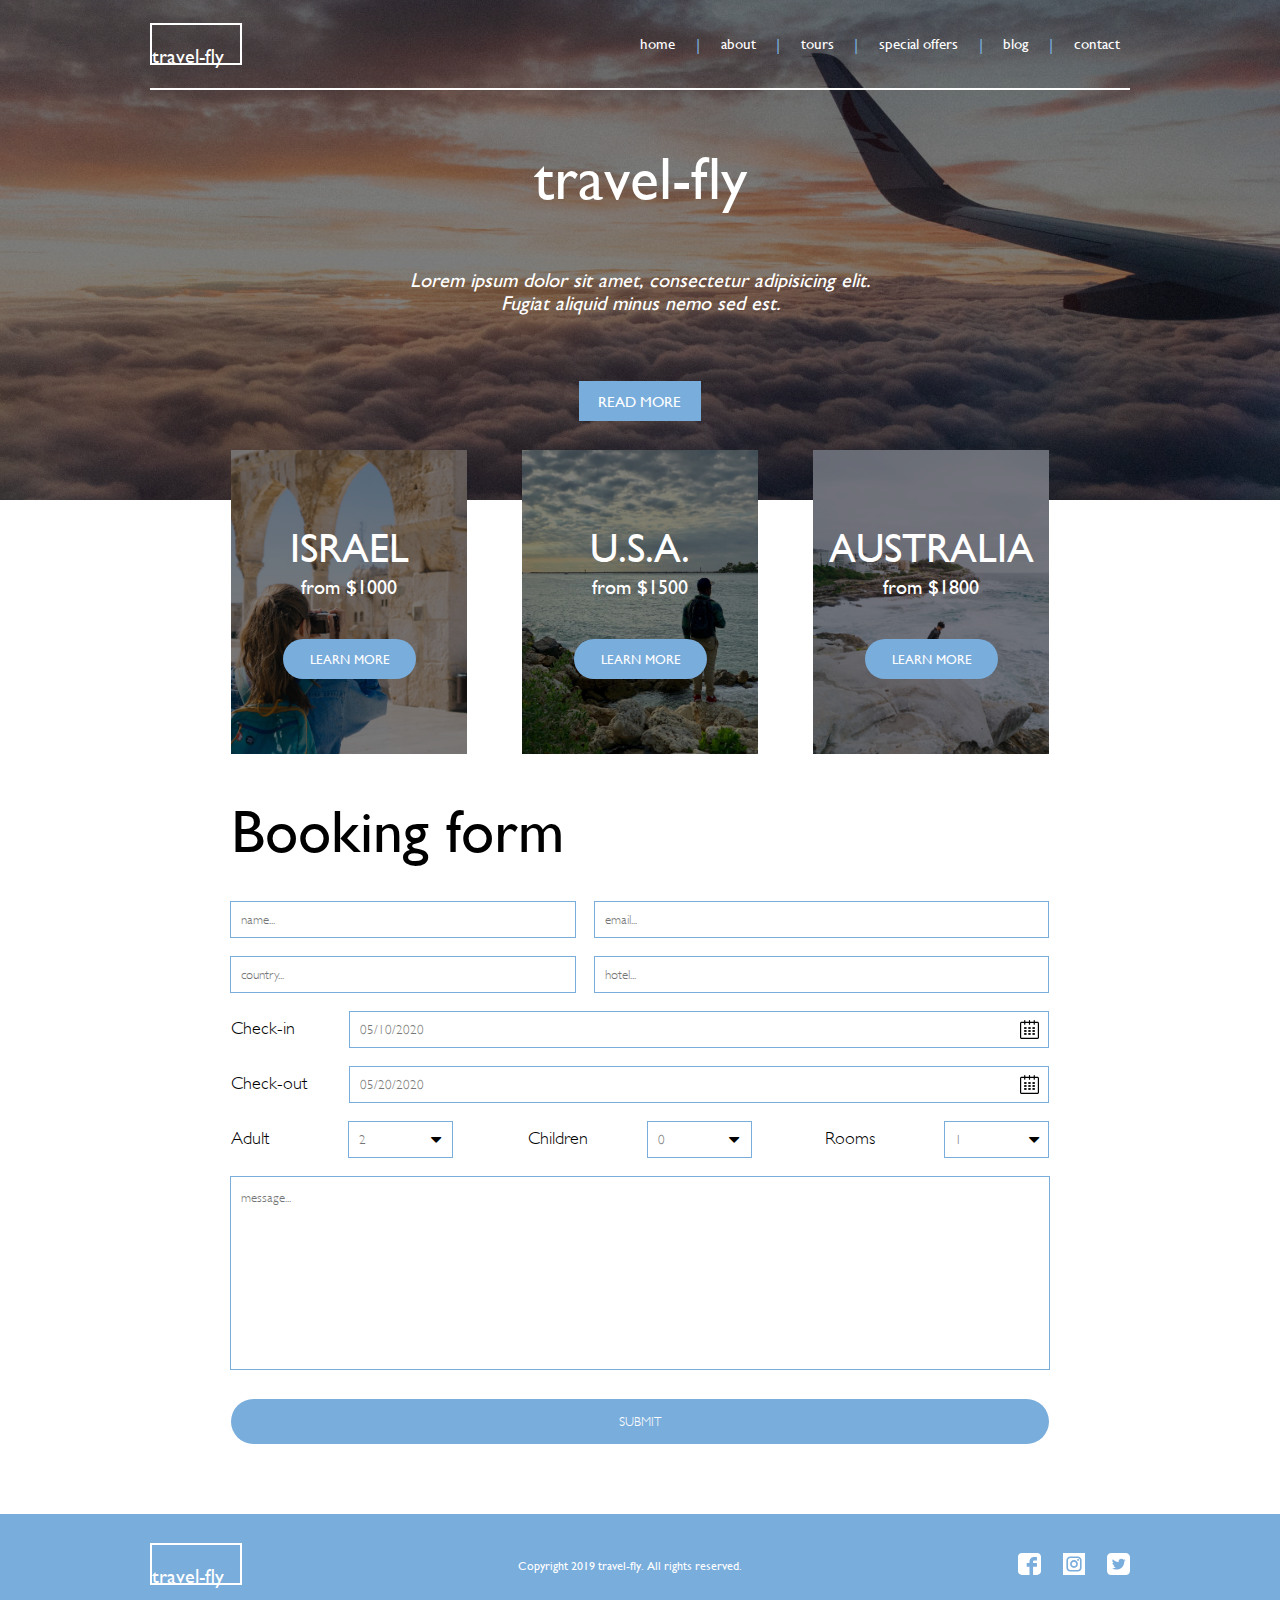
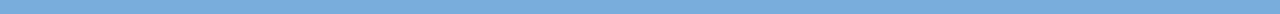
<file: index.html>
<!DOCTYPE html>
<html lang="en">
<head>
    <meta charset="UTF-8">
    <meta http-equiv="X-UA-Compatible" content="IE=edge">
    <meta name="viewport" content="width=device-width, initial-scale=1.0">
    <title>Home</title>
    <link rel="stylesheet" href="css/font-awesome.min.css">
    <link rel="stylesheet" href="css/styles.css">
</head>
<body>
    <div class="navWrapper">
        <nav>
            <div class="logo">
                <span>travel-fly</span>
            </div>
            <div class="links">
                <a href="index.html">home</a>
                <span>|</span>
                <a href="about.html">about</a>
                <span>|</span>
                <a href="tours.html">tours</a>
                <span>|</span>
                <a href="offers.html">special offers</a>
                <span>|</span>
                <a href="blog.html">blog</a>
                <span>|</span>
                <a href="contact.html">contact</a>
            </div>
        </nav>
    </div>

    <div class="hero">
        <div class="centered-content">
            <p class="travel-fly">travel-fly</p>
            <p class="lorem">Lorem ipsum dolor sit amet, consectetur adipisicing elit. Fugiat aliquid minus nemo sed est.</p>
            <button>READ MORE</button>
        </div>
    </div>

    <div class="learn-more">
        <div class="images">
            <div class="image-one">
                <div class="header">
                    <span>ISRAEL</span>
                </div>
                <div class="from">
                    <span>from $1000</span>
                </div>
                <a href="israel.html"><button>LEARN MORE</button></a>
            </div>
            <div class="image-two">
                <div class="header">
                    <span>U.S.A.</span>
                </div>
                <div class="from">
                    <span>from $1500</span>
                </div>
                <a href="usa.html"><button>LEARN MORE</button></a>
            </div>
            <div class="image-three">
                <div class="header">
                    <span>AUSTRALIA</span>
                </div>
                <div class="from">
                    <span>from $1800</span>
                </div>
                <a href="australia.html"><button>LEARN MORE</button></a>
            </div>
        </div>
    </div>

    <div class="booking-form">
        <div class="header">
            <p>Booking form</p>
        </div>
        <div class="form">
            <div class="input-wrapper">
                <input type="text" class="name-field" placeholder="name...">
                <input type="text" class="email-field" placeholder="email...">
            </div>
            <div class="input-wrapper-two">
                <input type="text" class="country-field" placeholder="country...">
                <input type="text" class="hotel-field" placeholder="hotel...">
            </div>
            <div class="input-wrapper-three">
                Check-in
                <i>
                    <img src="images/calendar.svg" alt="" class="icon">
                </i>
                <input type="text" class="check-in" placeholder="05/10/2020">
            </div>
            <div class="input-wrapper-four">
                Check-out
                <i>
                    <img src="images/calendar.svg" alt="" class="icon">
                </i>
                <input type="text" class="check-out" placeholder="05/20/2020">
            </div>
            <div class="input-wrapper-five">
                <div class="adult-holder">
                    Adult
                    <i class="fa fa-sort-down icon1"></i>
                    <input type="text" class="adult" placeholder="2">
                </div>
                <div class="children-holder">
                    Children
                    <i class="fa fa-sort-down icon2"></i>
                    <input type="text" class="children" placeholder="0">
                </div>
                <div class="rooms-holder">
                    Rooms
                    <i class="fa fa-sort-down icon3"></i>
                    <input type="text" class="rooms" placeholder="1">
                </div>
            </div>
            <div class="input-wrapper-six">
                <input type="text" class="message" placeholder="message...">
            </div>
        </div>
        <button>SUBMIT</button>
    </div>

    <footer>
        <div class="centered-content">
            <div class="logo">
                <span>travel-fly</span>
            </div>
            <div class="copyright">
                <p>Copyright 2019 travel-fly. All rights reserved.</p>
            </div>
            <div class="social-media">
                <div class="icon">
                    <img src="images/social-media/facebook.svg" alt="">
                </div>
                <div class="icon">
                    <img src="images/social-media/instagram.svg" alt="">
                </div>
                <div class="icon">
                    <img src="images/social-media/twitter.svg" alt="">
                </div>
            </div>
        </div>
    </footer>
    
</body>
</html>
</file>
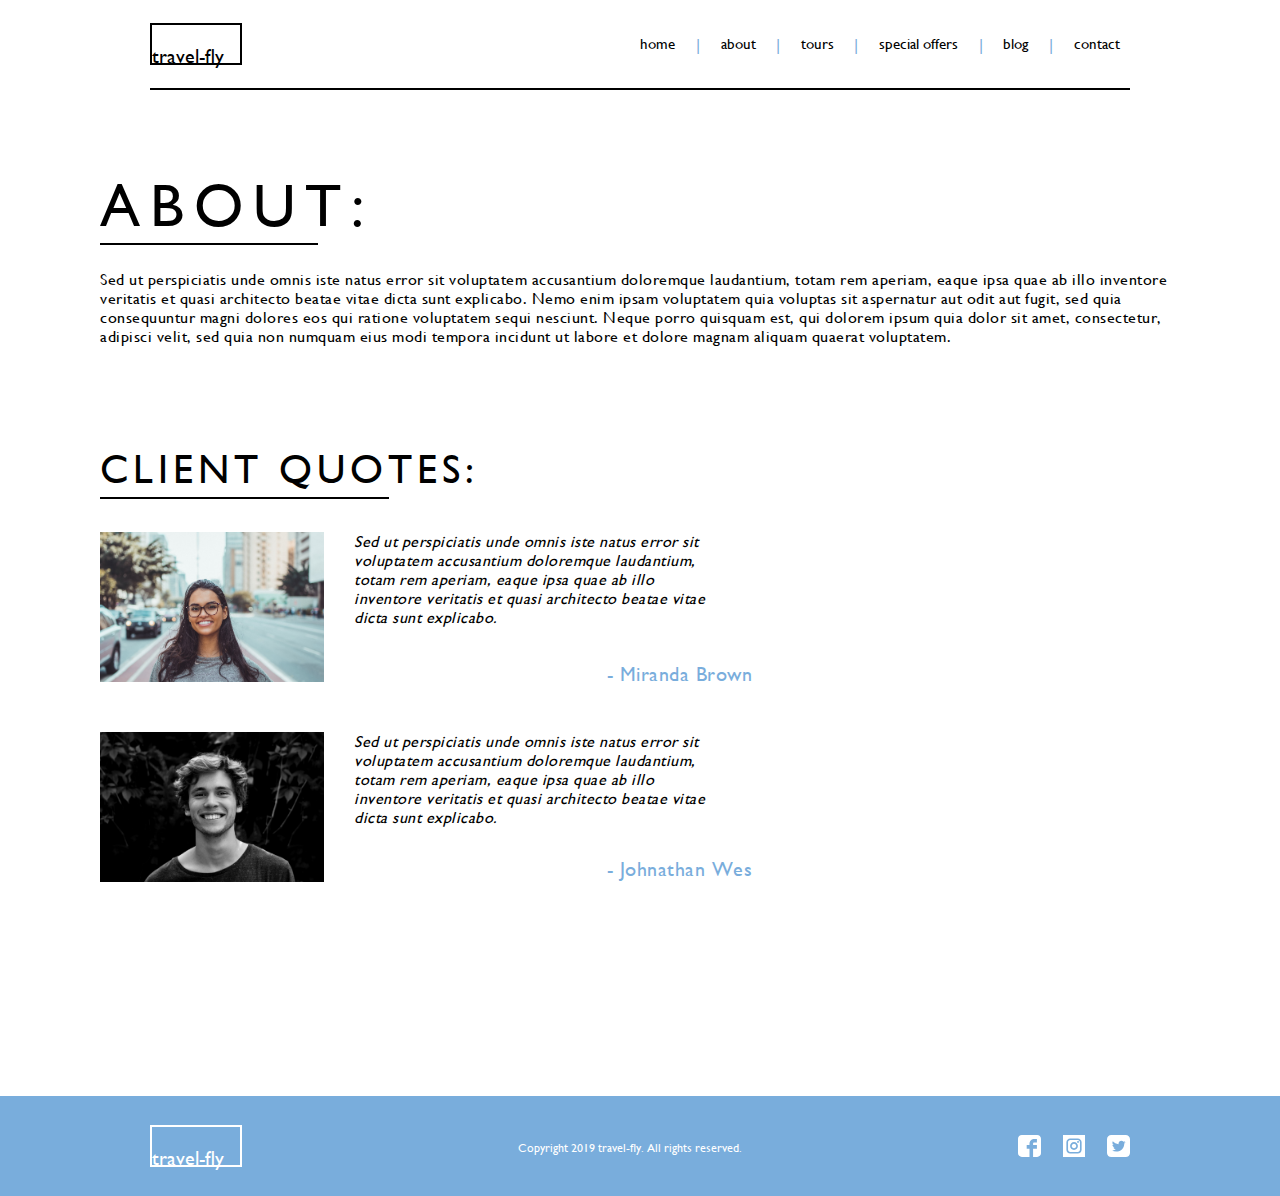
<file: about.html>
<!DOCTYPE html>
<html lang="en">
<head>
    <meta charset="UTF-8">
    <meta http-equiv="X-UA-Compatible" content="IE=edge">
    <meta name="viewport" content="width=device-width, initial-scale=1.0">
    <title>About</title>
    <link rel="stylesheet" href="css/font-awesome.min.css">
    <link rel="stylesheet" href="css/styles.css">
</head>
<body>
    <div class="aboutNavWrapper">
        <nav>
            <div class="logo">
                <span>travel-fly</span>
            </div>
            <div class="links">
                <a href="index.html">home</a>
                <span>|</span>
                <a href="about.html">about</a>
                <span>|</span>
                <a href="tours.html">tours</a>
                <span>|</span>
                <a href="offers.html">special offers</a>
                <span>|</span>
                <a href="blog.html">blog</a>
                <span>|</span>
                <a href="contact.html">contact</a>
            </div>
        </nav>
    </div>

    <br>
    <br>
    <br>
    <br>
    <br>
    <br>
    <br>
    <br>
    <br>

    <div class="about-section">
        <div class="header">ABOUT:
            <div class="border"></div>
        </div>
        <div class="lorem">
            Sed ut perspiciatis unde omnis iste natus error sit voluptatem accusantium doloremque laudantium, totam rem aperiam, eaque ipsa quae ab illo inventore veritatis et quasi architecto beatae vitae dicta sunt explicabo. Nemo enim ipsam voluptatem quia voluptas sit aspernatur aut odit aut fugit, sed quia consequuntur magni dolores eos qui ratione voluptatem sequi nesciunt. Neque porro quisquam est, qui dolorem ipsum quia dolor sit amet, consectetur, adipisci velit, sed quia non numquam eius modi tempora incidunt ut labore et dolore magnam aliquam quaerat voluptatem.
        </div>
    </div>

    <div class="client-quotes">
        <div class="header">CLIENT QUOTES:
            <div class="border"></div>
        </div>
        <div class="miranda">
            <div class="miranda-image"></div>
            <div class="lorem">
                <p class="paragraph">Sed ut perspiciatis unde omnis iste natus error sit voluptatem accusantium doloremque laudantium, totam rem aperiam, eaque ipsa quae ab illo inventore veritatis et quasi architecto beatae vitae dicta sunt explicabo.</p>
                <p class="name">- Miranda Brown</p>
            </div>
        </div>
        <div class="johnathan">
            <div class="johnathan-image">
            </div>
            <div class="lorem">
                <p class="paragraph">Sed ut perspiciatis unde omnis iste natus error sit voluptatem accusantium doloremque laudantium, totam rem aperiam, eaque ipsa quae ab illo inventore veritatis et quasi architecto beatae vitae dicta sunt explicabo.</p>
                <p class="name">- Johnathan Wes</p>
            </div>
        </div>
    </div>

    <footer>
        <div class="centered-content">
            <div class="logo">
                <span>travel-fly</span>
            </div>
            <div class="copyright">
                <p>Copyright 2019 travel-fly. All rights reserved.</p>
            </div>
            <div class="social-media">
                <div class="icon">
                    <img src="images/social-media/facebook.svg" alt="">
                </div>
                <div class="icon">
                    <img src="images/social-media/instagram.svg" alt="">
                </div>
                <div class="icon">
                    <img src="images/social-media/twitter.svg" alt="">
                </div>
            </div>
        </div>
    </footer>
    
</body>
</html>
</file>
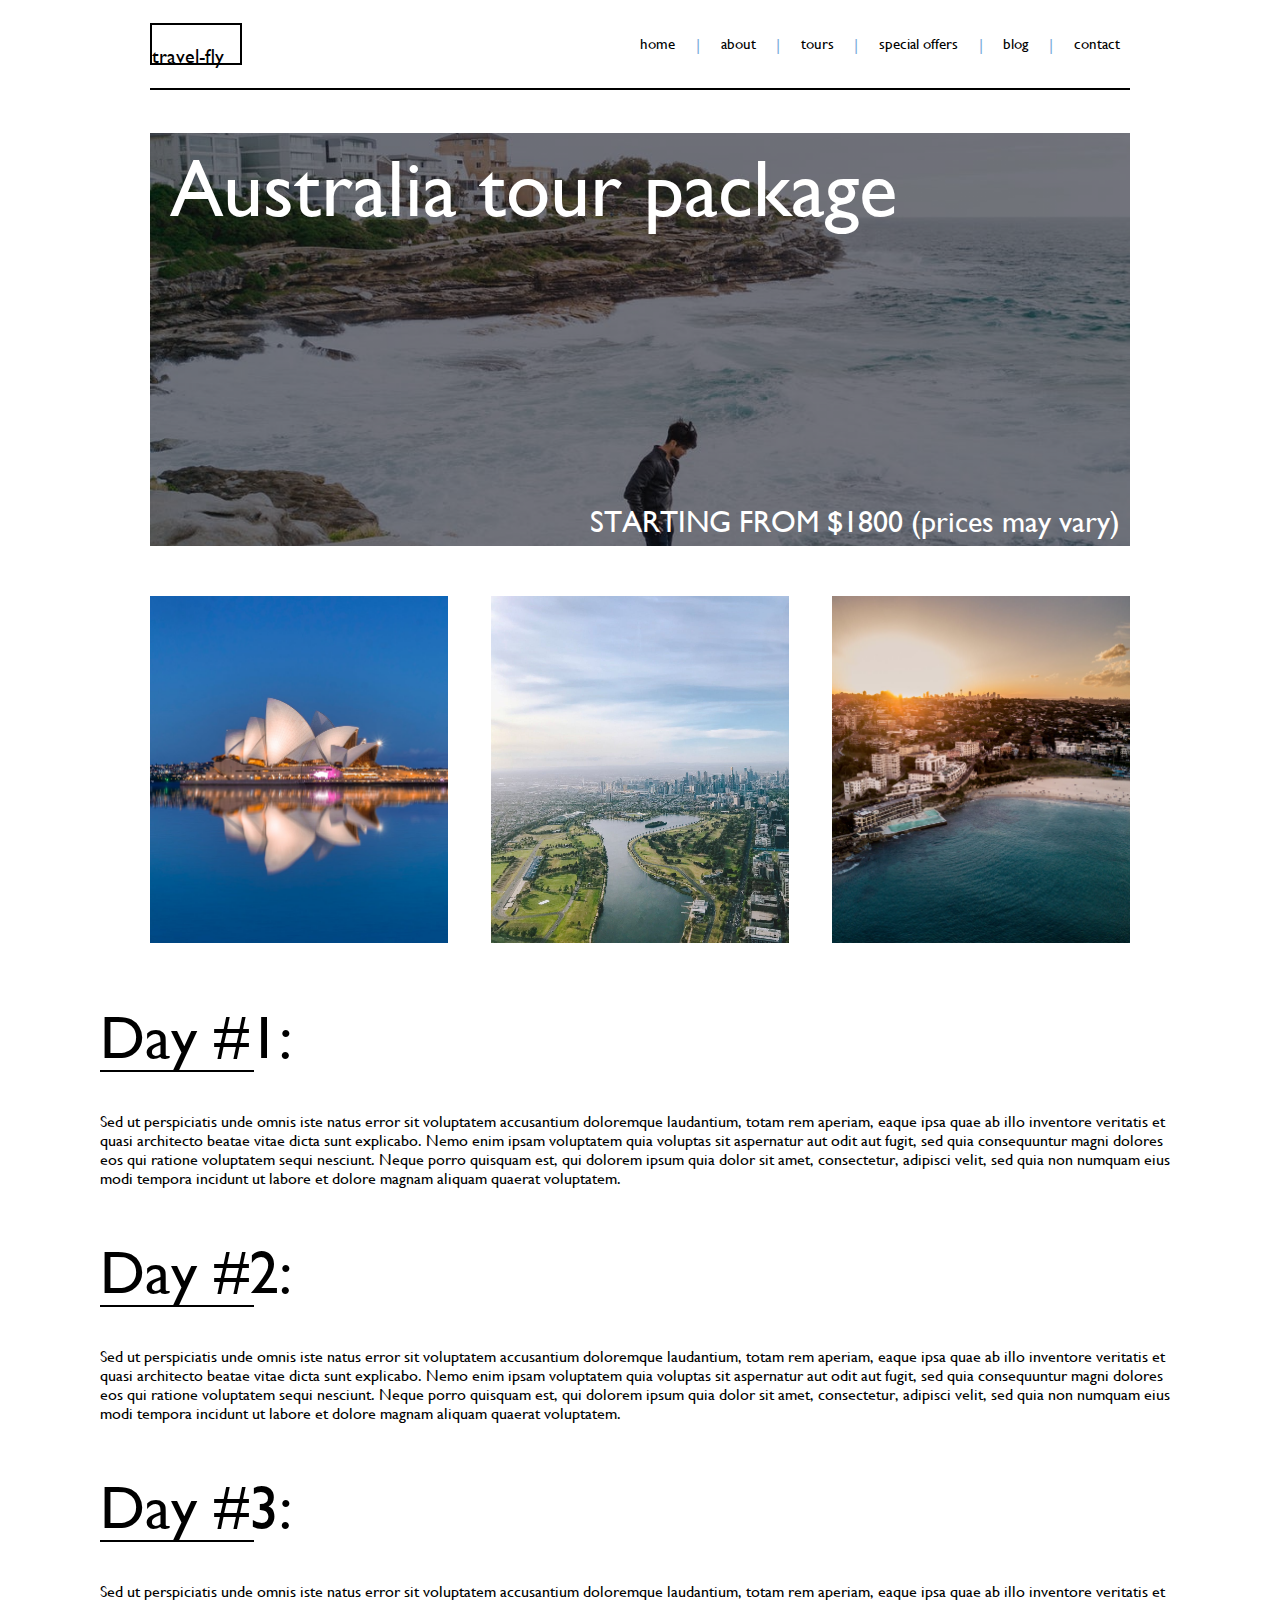
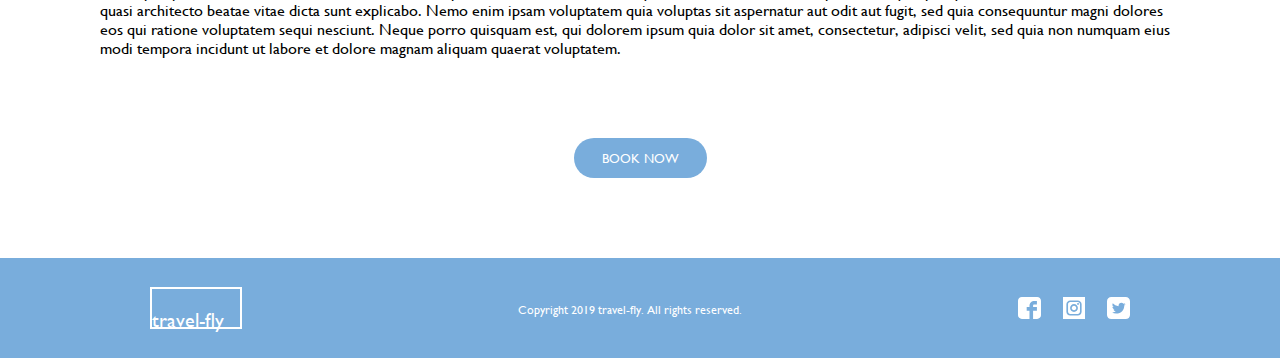
<file: australia.html>
<!DOCTYPE html>
<html lang="en">
<head>
    <meta charset="UTF-8">
    <meta http-equiv="X-UA-Compatible" content="IE=edge">
    <meta name="viewport" content="width=device-width, initial-scale=1.0">
    <title>Tours | Australia</title>
    <link rel="stylesheet" href="css/font-awesome.min.css">
    <link rel="stylesheet" href="css/styles.css">
</head>
<body>
    <div class="aboutNavWrapper">
        <nav>
            <div class="logo">
                <span>travel-fly</span>
            </div>
            <div class="links">
                <a href="index.html">home</a>
                <span>|</span>
                <a href="about.html">about</a>
                <span>|</span>
                <a href="tours.html">tours</a>
                <span>|</span>
                <a href="offers.html">special offers</a>
                <span>|</span>
                <a href="blog.html">blog</a>
                <span>|</span>
                <a href="contact.html">contact</a>
            </div>
        </nav>
    </div>

    <br>
    <br>
    <br>
    <br>
    <br>
    <br>
    <br>

    <div class="australia-hero">
        <div class="centered-content">
            <p class="tour-package">Australia tour package</p>
            <span class="starting-from">STARTING FROM $1800 (prices may vary)</span>
        </div>
    </div>

    <div class="aus-images">
        <div class="row">
            <div class="image-one"></div>
            <div class="image-two"></div>
            <div class="image-three"></div>
        </div>
    </div>

    <div class="day-1">
        <div class="header"> Day #1:
            <div class="border"></div>
        </div>
    </div>

    <div class="lorem">Sed ut perspiciatis unde omnis iste natus error sit voluptatem accusantium doloremque laudantium, totam rem aperiam, eaque ipsa quae ab illo inventore veritatis et quasi architecto beatae vitae dicta sunt explicabo. Nemo enim ipsam voluptatem quia voluptas sit aspernatur aut odit aut fugit, sed quia consequuntur magni dolores eos qui ratione voluptatem sequi nesciunt. Neque porro quisquam est, qui dolorem ipsum quia dolor sit amet, consectetur, adipisci velit, sed quia non numquam eius modi tempora incidunt ut labore et dolore magnam aliquam quaerat voluptatem. </div>

    <div class="day-2">
        <div class="header"> Day #2:
            <div class="border"></div>
        </div>
    </div>

    <div class="lorem">Sed ut perspiciatis unde omnis iste natus error sit voluptatem accusantium doloremque laudantium, totam rem aperiam, eaque ipsa quae ab illo inventore veritatis et quasi architecto beatae vitae dicta sunt explicabo. Nemo enim ipsam voluptatem quia voluptas sit aspernatur aut odit aut fugit, sed quia consequuntur magni dolores eos qui ratione voluptatem sequi nesciunt. Neque porro quisquam est, qui dolorem ipsum quia dolor sit amet, consectetur, adipisci velit, sed quia non numquam eius modi tempora incidunt ut labore et dolore magnam aliquam quaerat voluptatem. </div>

    <div class="day-3">
        <div class="header"> Day #3:
            <div class="border"></div>
        </div>
    </div>

    <div class="lorem1">Sed ut perspiciatis unde omnis iste natus error sit voluptatem accusantium doloremque laudantium, totam rem aperiam, eaque ipsa quae ab illo inventore veritatis et quasi architecto beatae vitae dicta sunt explicabo. Nemo enim ipsam voluptatem quia voluptas sit aspernatur aut odit aut fugit, sed quia consequuntur magni dolores eos qui ratione voluptatem sequi nesciunt. Neque porro quisquam est, qui dolorem ipsum quia dolor sit amet, consectetur, adipisci velit, sed quia non numquam eius modi tempora incidunt ut labore et dolore magnam aliquam quaerat voluptatem. </div>

    <div class="button">
        <button>BOOK NOW</button>
    </div>

    <footer>
        <div class="centered-content">
            <div class="logo">
                <span>travel-fly</span>
            </div>
            <div class="copyright">
                <p>Copyright 2019 travel-fly. All rights reserved.</p>
            </div>
            <div class="social-media">
                <div class="icon">
                    <img src="images/social-media/facebook.svg" alt="">
                </div>
                <div class="icon">
                    <img src="images/social-media/instagram.svg" alt="">
                </div>
                <div class="icon">
                    <img src="images/social-media/twitter.svg" alt="">
                </div>
            </div>
        </div>
    </footer>
    
</body>
</html>
</file>
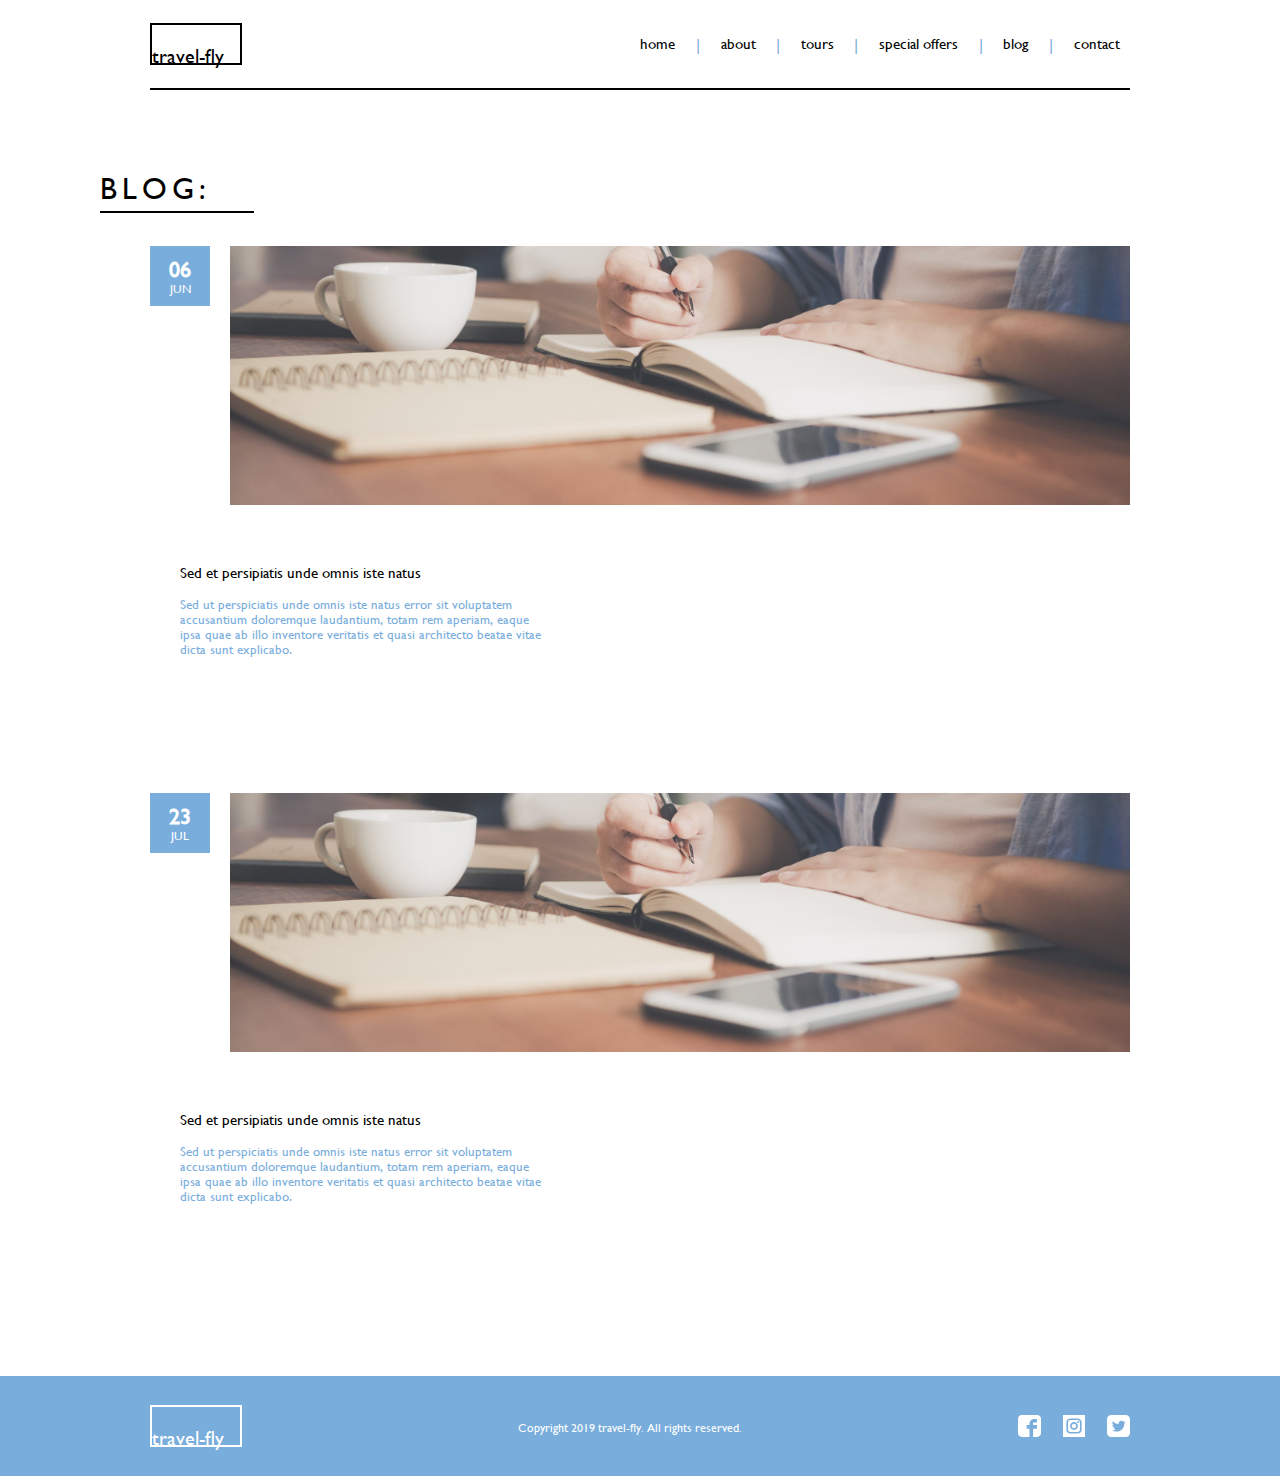
<file: blog.html>
<!DOCTYPE html>
<html lang="en">
<head>
    <meta charset="UTF-8">
    <meta http-equiv="X-UA-Compatible" content="IE=edge">
    <meta name="viewport" content="width=device-width, initial-scale=1.0">
    <title>Blog</title>
    <link rel="stylesheet" href="css/font-awesome.min.css">
    <link rel="stylesheet" href="css/styles.css">
</head>
<body>
    <div class="aboutNavWrapper">
        <nav>
            <div class="logo">
                <span>travel-fly</span>
            </div>
            <div class="links">
                <a href="index.html">home</a>
                <span>|</span>
                <a href="about.html">about</a>
                <span>|</span>
                <a href="tours.html">tours</a>
                <span>|</span>
                <a href="offers.html">special offers</a>
                <span>|</span>
                <a href="blog.html">blog</a>
                <span>|</span>
                <a href="contact.html">contact</a>
            </div>
        </nav>
    </div>

    <br>
    <br>
    <br>
    <br>
    <br>
    <br>
    <br>
    <br>
    <br>

    <div class="blog-header">
        <div class="header">BLOG:
            <div class="border"></div>
        </div>
    </div>

    <div class="blog-section">
        <div class="date">
            <span><strong>06</strong></span>
            <span class="month">JUN</span>
        </div>
        <div class="blog-image"></div>
    </div>

    <br>

    <div class="blog-text">
        <div class="lorem">
            <p class="header">Sed et persipiatis unde omnis iste natus</p>
            <p class="text">Sed ut perspiciatis unde omnis iste natus error sit voluptatem accusantium doloremque laudantium, totam rem aperiam, eaque ipsa quae ab illo inventore veritatis et quasi architecto beatae vitae dicta sunt explicabo.</p>
        </div>
    </div>

    <div class="blog-section">
        <div class="date">
            <span><strong>23</strong></span>
            <span class="month">JUL</span>
        </div>
        <div class="blog-image"></div>
    </div>

    <br>

    <div class="blog-text">
        <div class="lorem">
            <p class="header">Sed et persipiatis unde omnis iste natus</p>
            <p class="text">Sed ut perspiciatis unde omnis iste natus error sit voluptatem accusantium doloremque laudantium, totam rem aperiam, eaque ipsa quae ab illo inventore veritatis et quasi architecto beatae vitae dicta sunt explicabo.</p>
        </div>
    </div>

    <br>
    <br>
    <br>
    <br>

    <footer>
        <div class="centered-content">
            <div class="logo">
                <span>travel-fly</span>
            </div>
            <div class="copyright">
                <p>Copyright 2019 travel-fly. All rights reserved.</p>
            </div>
            <div class="social-media">
                <div class="icon">
                    <img src="images/social-media/facebook.svg" alt="">
                </div>
                <div class="icon">
                    <img src="images/social-media/instagram.svg" alt="">
                </div>
                <div class="icon">
                    <img src="images/social-media/twitter.svg" alt="">
                </div>
            </div>
        </div>
    </footer>
    
</body>
</html>
</file>
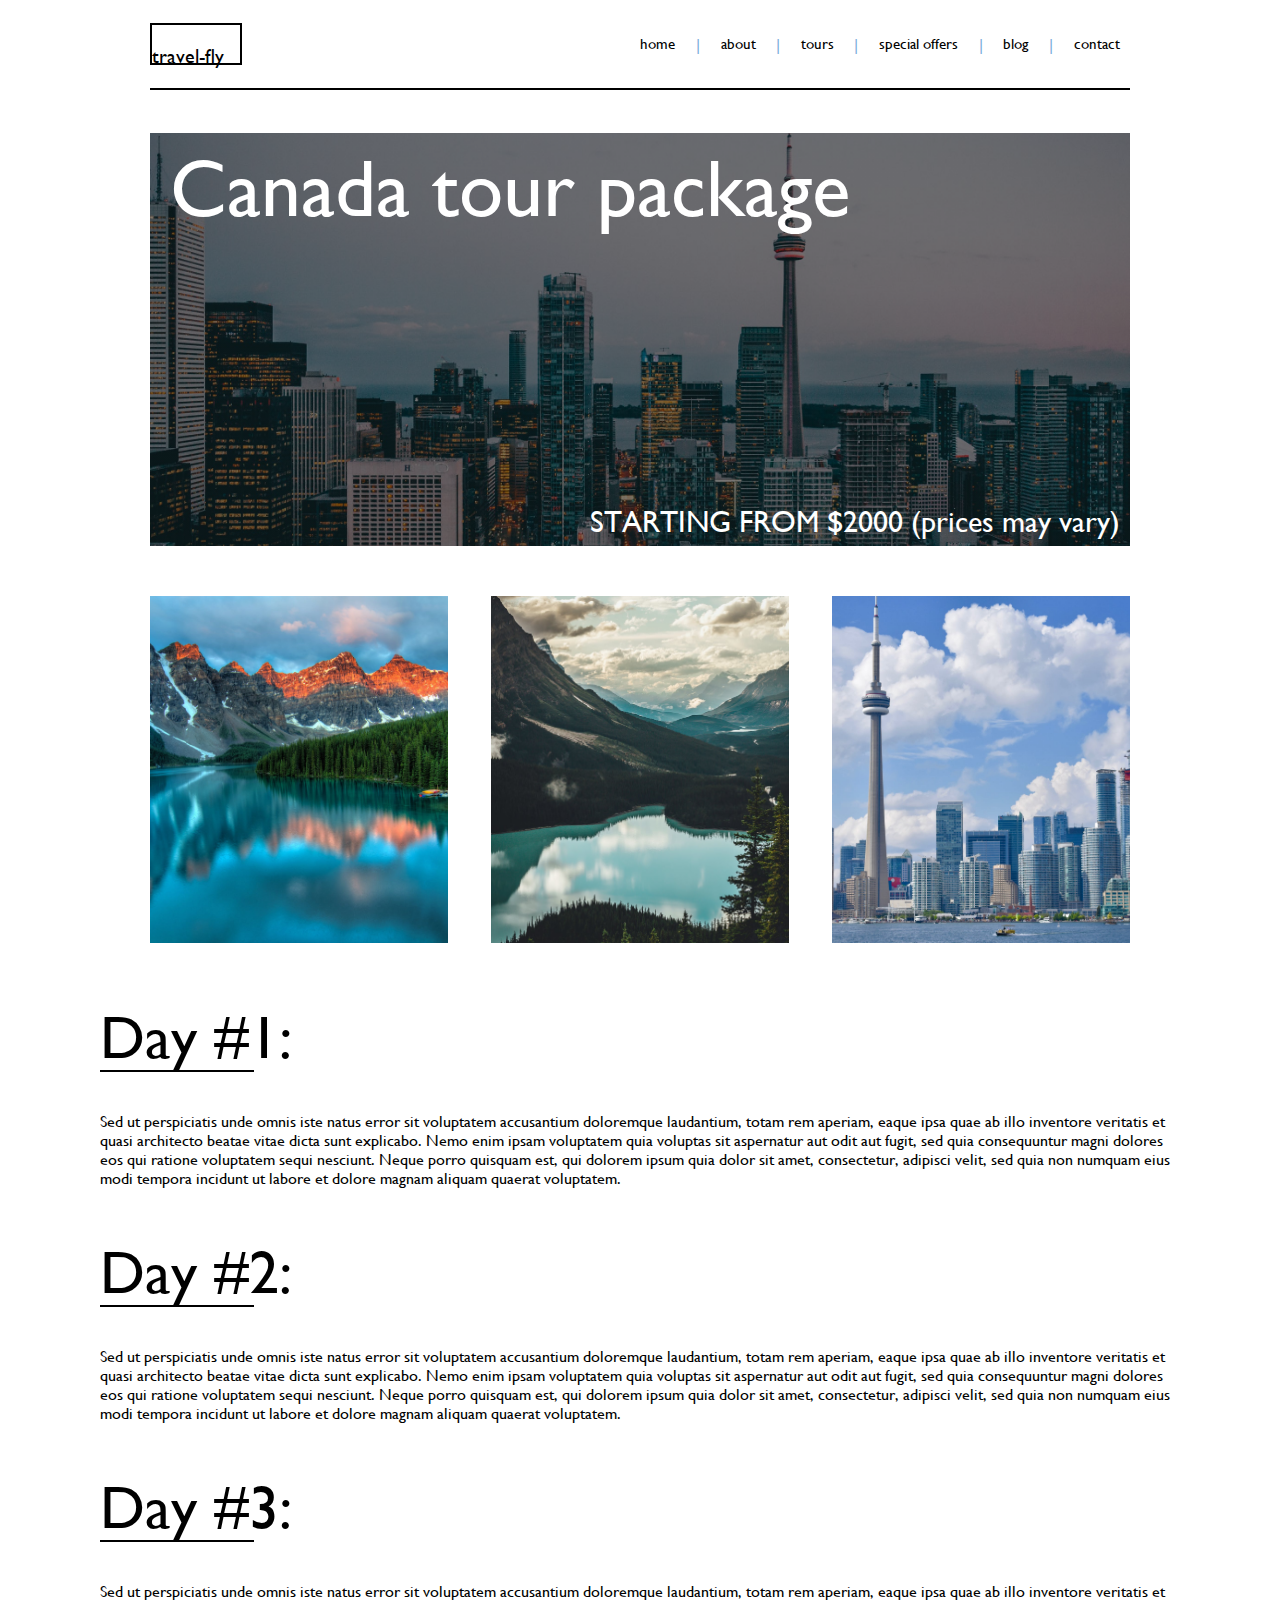
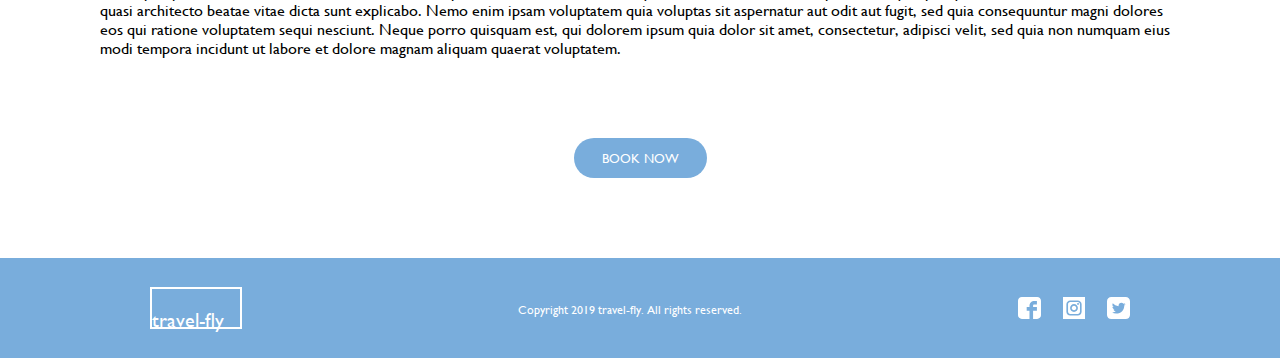
<file: canada.html>
<!DOCTYPE html>
<html lang="en">
<head>
    <meta charset="UTF-8">
    <meta http-equiv="X-UA-Compatible" content="IE=edge">
    <meta name="viewport" content="width=device-width, initial-scale=1.0">
    <title>Tours | Canada</title>
    <link rel="stylesheet" href="css/font-awesome.min.css">
    <link rel="stylesheet" href="css/styles.css">
</head>
<body>
    <div class="aboutNavWrapper">
        <nav>
            <div class="logo">
                <span>travel-fly</span>
            </div>
            <div class="links">
                <a href="index.html">home</a>
                <span>|</span>
                <a href="about.html">about</a>
                <span>|</span>
                <a href="tours.html">tours</a>
                <span>|</span>
                <a href="offers.html">special offers</a>
                <span>|</span>
                <a href="blog.html">blog</a>
                <span>|</span>
                <a href="contact.html">contact</a>
            </div>
        </nav>
    </div>

    <br>
    <br>
    <br>
    <br>
    <br>
    <br>
    <br>

    <div class="canada-hero">
        <div class="centered-content">
            <p class="tour-package">Canada tour package</p>
            <span class="starting-from">STARTING FROM $2000 (prices may vary)</span>
        </div>
    </div>

    <div class="canada-images">
        <div class="row">
            <div class="image-one"></div>
            <div class="image-two"></div>
            <div class="image-three"></div>
        </div>
    </div>

    <div class="day-1">
        <div class="header"> Day #1:
            <div class="border"></div>
        </div>
    </div>

    <div class="lorem">Sed ut perspiciatis unde omnis iste natus error sit voluptatem accusantium doloremque laudantium, totam rem aperiam, eaque ipsa quae ab illo inventore veritatis et quasi architecto beatae vitae dicta sunt explicabo. Nemo enim ipsam voluptatem quia voluptas sit aspernatur aut odit aut fugit, sed quia consequuntur magni dolores eos qui ratione voluptatem sequi nesciunt. Neque porro quisquam est, qui dolorem ipsum quia dolor sit amet, consectetur, adipisci velit, sed quia non numquam eius modi tempora incidunt ut labore et dolore magnam aliquam quaerat voluptatem. </div>

    <div class="day-2">
        <div class="header"> Day #2:
            <div class="border"></div>
        </div>
    </div>

    <div class="lorem">Sed ut perspiciatis unde omnis iste natus error sit voluptatem accusantium doloremque laudantium, totam rem aperiam, eaque ipsa quae ab illo inventore veritatis et quasi architecto beatae vitae dicta sunt explicabo. Nemo enim ipsam voluptatem quia voluptas sit aspernatur aut odit aut fugit, sed quia consequuntur magni dolores eos qui ratione voluptatem sequi nesciunt. Neque porro quisquam est, qui dolorem ipsum quia dolor sit amet, consectetur, adipisci velit, sed quia non numquam eius modi tempora incidunt ut labore et dolore magnam aliquam quaerat voluptatem. </div>

    <div class="day-3">
        <div class="header"> Day #3:
            <div class="border"></div>
        </div>
    </div>

    <div class="lorem1">Sed ut perspiciatis unde omnis iste natus error sit voluptatem accusantium doloremque laudantium, totam rem aperiam, eaque ipsa quae ab illo inventore veritatis et quasi architecto beatae vitae dicta sunt explicabo. Nemo enim ipsam voluptatem quia voluptas sit aspernatur aut odit aut fugit, sed quia consequuntur magni dolores eos qui ratione voluptatem sequi nesciunt. Neque porro quisquam est, qui dolorem ipsum quia dolor sit amet, consectetur, adipisci velit, sed quia non numquam eius modi tempora incidunt ut labore et dolore magnam aliquam quaerat voluptatem. </div>

    <div class="button">
        <button>BOOK NOW</button>
    </div>

    <footer>
        <div class="centered-content">
            <div class="logo">
                <span>travel-fly</span>
            </div>
            <div class="copyright">
                <p>Copyright 2019 travel-fly. All rights reserved.</p>
            </div>
            <div class="social-media">
                <div class="icon">
                    <img src="images/social-media/facebook.svg" alt="">
                </div>
                <div class="icon">
                    <img src="images/social-media/instagram.svg" alt="">
                </div>
                <div class="icon">
                    <img src="images/social-media/twitter.svg" alt="">
                </div>
            </div>
        </div>
    </footer>
    
</body>
</html>
</file>
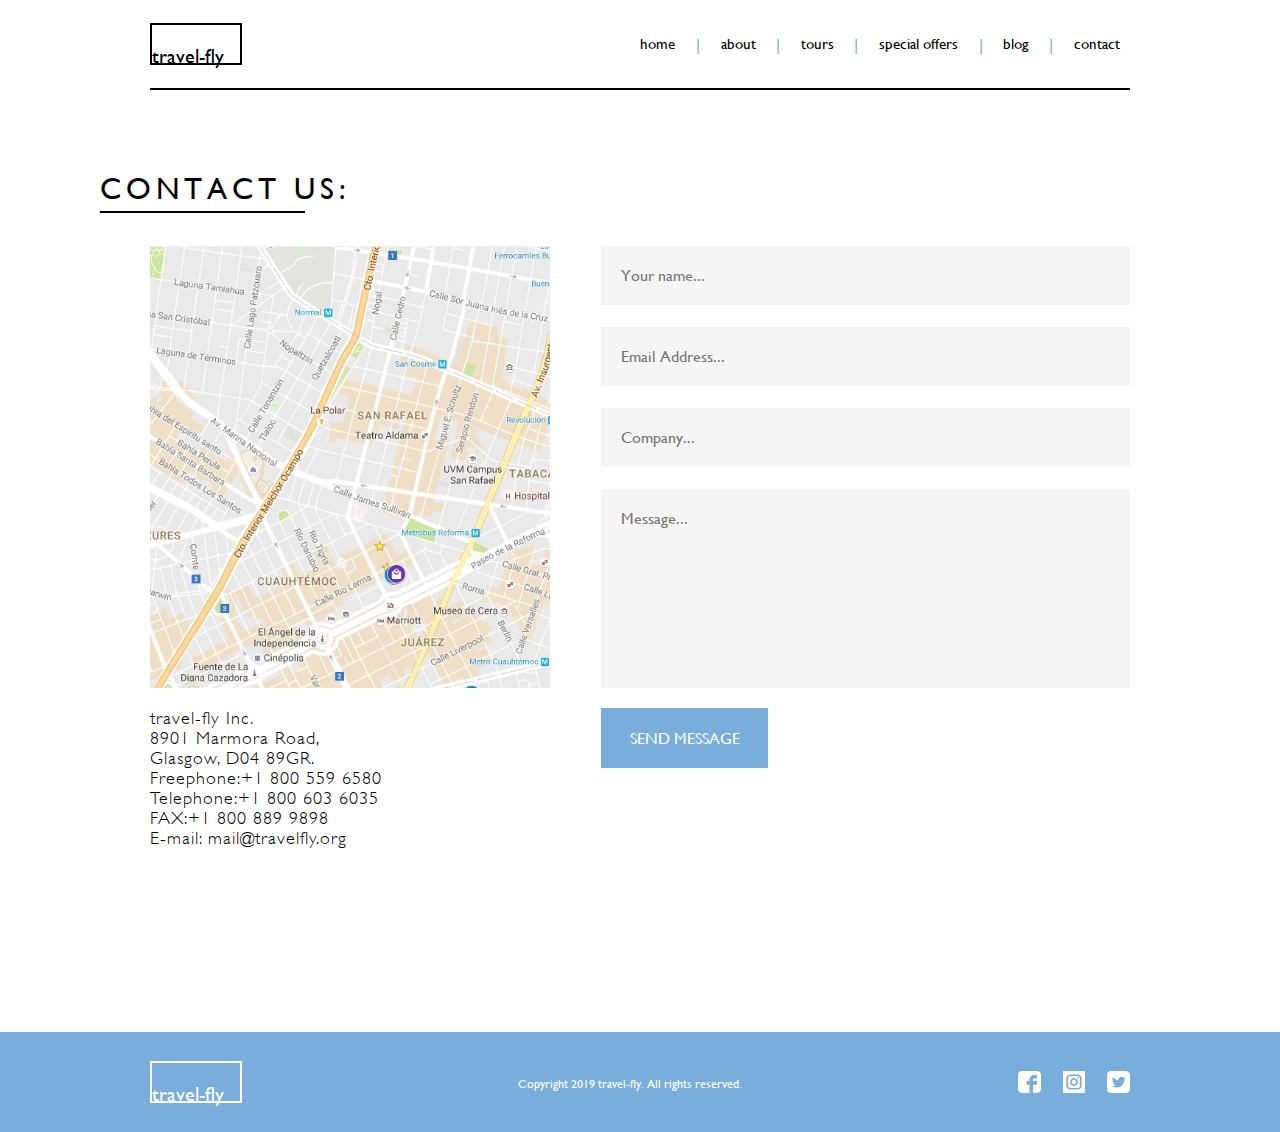
<file: contact.html>
<!DOCTYPE html>
<html lang="en">
<head>
    <meta charset="UTF-8">
    <meta http-equiv="X-UA-Compatible" content="IE=edge">
    <meta name="viewport" content="width=device-width, initial-scale=1.0">
    <title>Blog</title>
    <link rel="stylesheet" href="css/font-awesome.min.css">
    <link rel="stylesheet" href="css/styles.css">
</head>
<body>
    <div class="aboutNavWrapper">
        <nav>
            <div class="logo">
                <span>travel-fly</span>
            </div>
            <div class="links">
                <a href="index.html">home</a>
                <span>|</span>
                <a href="about.html">about</a>
                <span>|</span>
                <a href="tours.html">tours</a>
                <span>|</span>
                <a href="offers.html">special offers</a>
                <span>|</span>
                <a href="blog.html">blog</a>
                <span>|</span>
                <a href="contact.html">contact</a>
            </div>
        </nav>
    </div>

    <br>
    <br>
    <br>
    <br>
    <br>
    <br>
    <br>
    <br>
    <br>

    <div class="contact-header">
        <div class="header">CONTACT US:
            <div class="border"></div>
        </div>
    </div>

    <div class="contact-section">
        <div class="map-section">
            <div class="map"></div>
            <div class="address">
                <p>travel-fly Inc.
                <br>
                8901 Marmora Road,
                <br>
                Glasgow, D04 89GR.
                <br>
                Freephone:+1 800 559 6580
                <br>
                Telephone:+1 800 603 6035
                <br>
                FAX:+1 800 889 9898
                <br>
                E-mail: mail@travelfly.org
                </p>
            </div>
        </div>
        <div class="form-section">
            <div class="contact-form">
                <div class="input-wrapper">
                    <input type="text" class="name-field" placeholder="Your name...">
                </div>
                <div class="input-wrapper">
                    <input type="text" class="name-field" placeholder="Email Address...">
                </div>
                <div class="input-wrapper">
                    <input type="text" class="name-field" placeholder="Company...">
                </div>
                <div class="input-wrapper">
                    <input type="text" class="message-field" placeholder="Message...">
                </div>
            </div>
            <div class="send-button">
                <button>SEND MESSAGE</button>
            </div>
        </div>
    </div>

    <br>
    <br>
    <br>
    <br>

    <footer>
        <div class="centered-content">
            <div class="logo">
                <span>travel-fly</span>
            </div>
            <div class="copyright">
                <p>Copyright 2019 travel-fly. All rights reserved.</p>
            </div>
            <div class="social-media">
                <div class="icon">
                    <img src="images/social-media/facebook.svg" alt="">
                </div>
                <div class="icon">
                    <img src="images/social-media/instagram.svg" alt="">
                </div>
                <div class="icon">
                    <img src="images/social-media/twitter.svg" alt="">
                </div>
            </div>
        </div>
    </footer>
    
</body>
</html>
</file>
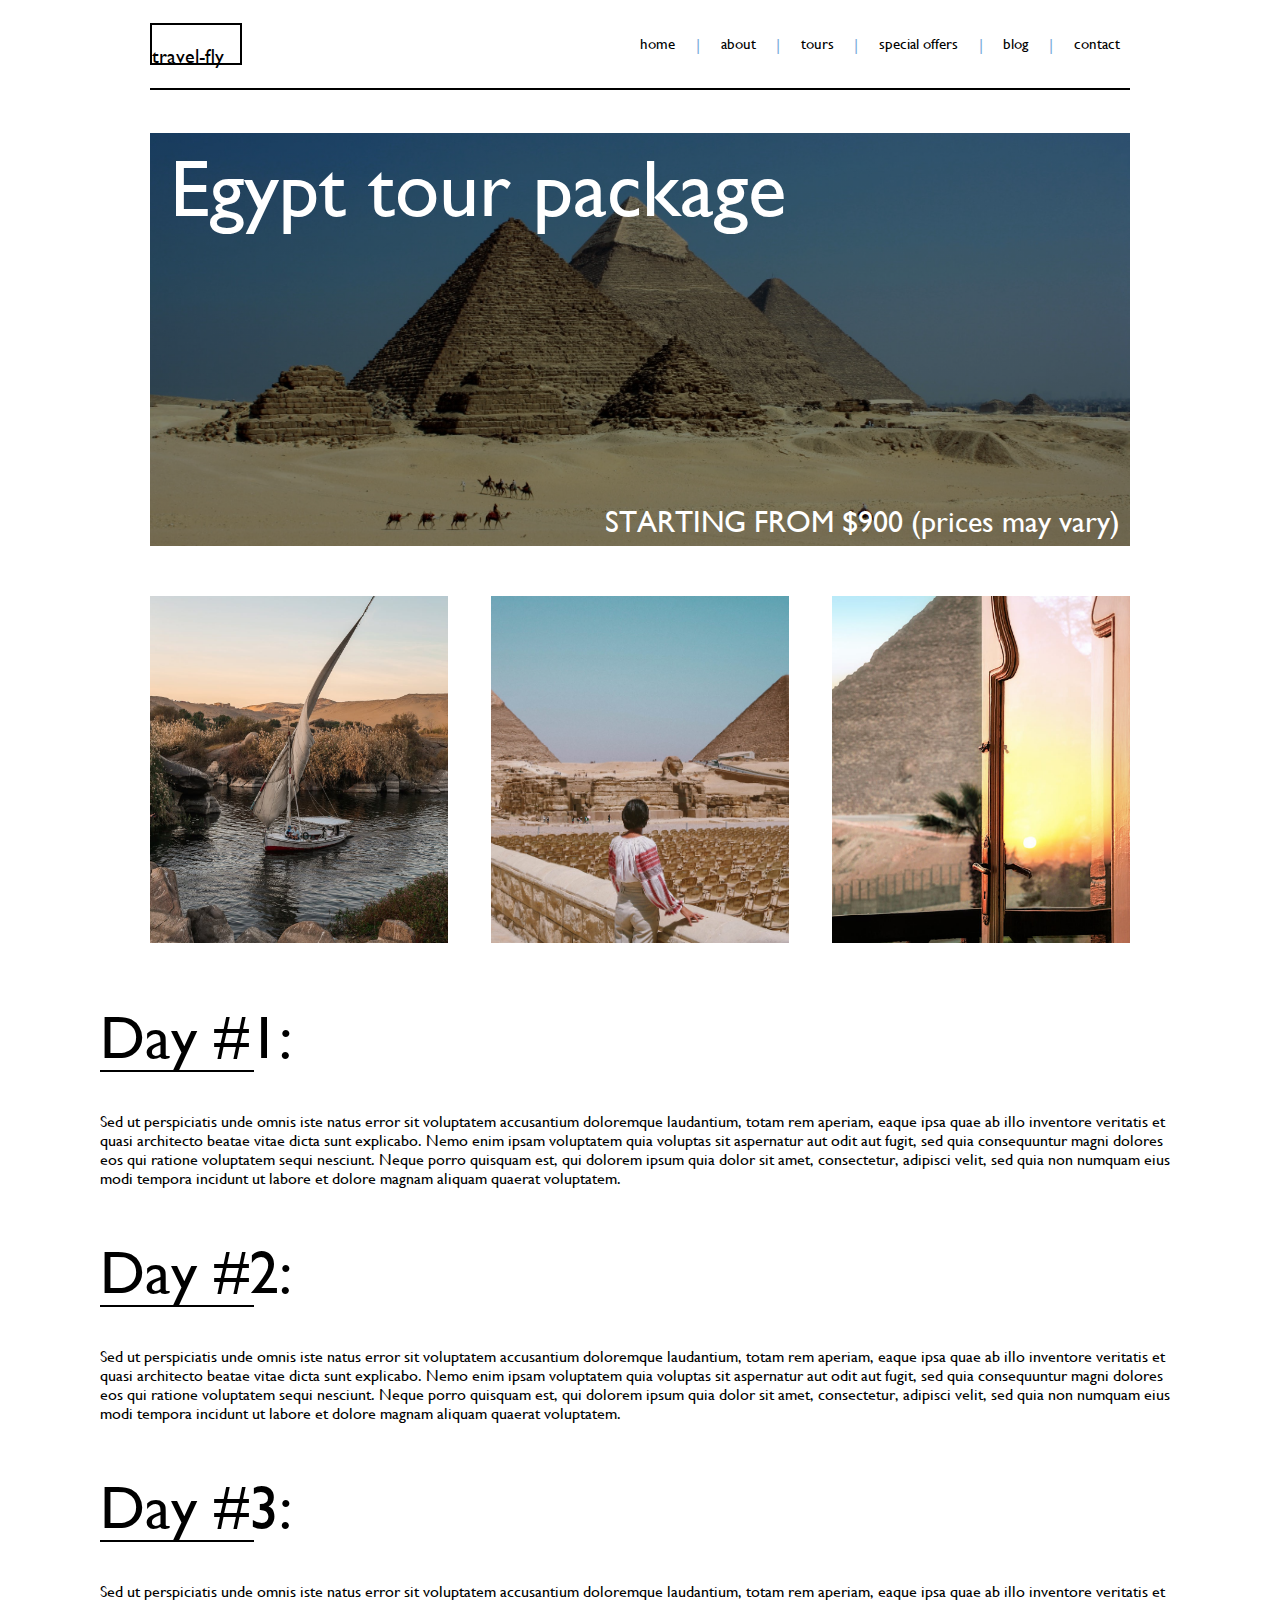
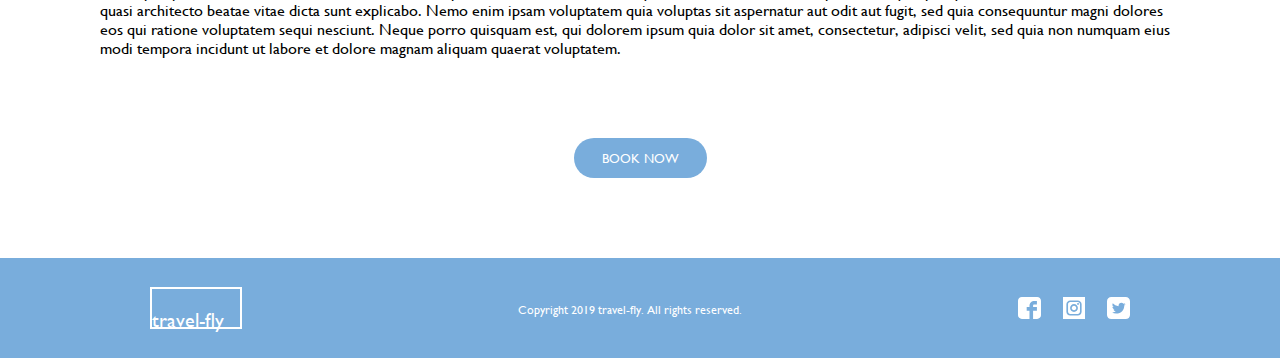
<file: egypt.html>
<!DOCTYPE html>
<html lang="en">
<head>
    <meta charset="UTF-8">
    <meta http-equiv="X-UA-Compatible" content="IE=edge">
    <meta name="viewport" content="width=device-width, initial-scale=1.0">
    <title>Tours | Egypt</title>
    <link rel="stylesheet" href="css/font-awesome.min.css">
    <link rel="stylesheet" href="css/styles.css">
</head>
<body>
    <div class="aboutNavWrapper">
        <nav>
            <div class="logo">
                <span>travel-fly</span>
            </div>
            <div class="links">
                <a href="index.html">home</a>
                <span>|</span>
                <a href="about.html">about</a>
                <span>|</span>
                <a href="tours.html">tours</a>
                <span>|</span>
                <a href="offers.html">special offers</a>
                <span>|</span>
                <a href="blog.html">blog</a>
                <span>|</span>
                <a href="contact.html">contact</a>
            </div>
        </nav>
    </div>

    <br>
    <br>
    <br>
    <br>
    <br>
    <br>
    <br>

    <div class="egypt-hero">
        <div class="centered-content">
            <p class="tour-package">Egypt tour package</p>
            <span class="starting-from">STARTING FROM $900 (prices may vary)</span>
        </div>
    </div>

    <div class="egypt-images">
        <div class="row">
            <div class="image-one"></div>
            <div class="image-two"></div>
            <div class="image-three"></div>
        </div>
    </div>

    <div class="day-1">
        <div class="header"> Day #1:
            <div class="border"></div>
        </div>
    </div>

    <div class="lorem">Sed ut perspiciatis unde omnis iste natus error sit voluptatem accusantium doloremque laudantium, totam rem aperiam, eaque ipsa quae ab illo inventore veritatis et quasi architecto beatae vitae dicta sunt explicabo. Nemo enim ipsam voluptatem quia voluptas sit aspernatur aut odit aut fugit, sed quia consequuntur magni dolores eos qui ratione voluptatem sequi nesciunt. Neque porro quisquam est, qui dolorem ipsum quia dolor sit amet, consectetur, adipisci velit, sed quia non numquam eius modi tempora incidunt ut labore et dolore magnam aliquam quaerat voluptatem. </div>

    <div class="day-2">
        <div class="header"> Day #2:
            <div class="border"></div>
        </div>
    </div>

    <div class="lorem">Sed ut perspiciatis unde omnis iste natus error sit voluptatem accusantium doloremque laudantium, totam rem aperiam, eaque ipsa quae ab illo inventore veritatis et quasi architecto beatae vitae dicta sunt explicabo. Nemo enim ipsam voluptatem quia voluptas sit aspernatur aut odit aut fugit, sed quia consequuntur magni dolores eos qui ratione voluptatem sequi nesciunt. Neque porro quisquam est, qui dolorem ipsum quia dolor sit amet, consectetur, adipisci velit, sed quia non numquam eius modi tempora incidunt ut labore et dolore magnam aliquam quaerat voluptatem. </div>

    <div class="day-3">
        <div class="header"> Day #3:
            <div class="border"></div>
        </div>
    </div>

    <div class="lorem1">Sed ut perspiciatis unde omnis iste natus error sit voluptatem accusantium doloremque laudantium, totam rem aperiam, eaque ipsa quae ab illo inventore veritatis et quasi architecto beatae vitae dicta sunt explicabo. Nemo enim ipsam voluptatem quia voluptas sit aspernatur aut odit aut fugit, sed quia consequuntur magni dolores eos qui ratione voluptatem sequi nesciunt. Neque porro quisquam est, qui dolorem ipsum quia dolor sit amet, consectetur, adipisci velit, sed quia non numquam eius modi tempora incidunt ut labore et dolore magnam aliquam quaerat voluptatem. </div>

    <div class="button">
        <button>BOOK NOW</button>
    </div>

    <footer>
        <div class="centered-content">
            <div class="logo">
                <span>travel-fly</span>
            </div>
            <div class="copyright">
                <p>Copyright 2019 travel-fly. All rights reserved.</p>
            </div>
            <div class="social-media">
                <div class="icon">
                    <img src="images/social-media/facebook.svg" alt="">
                </div>
                <div class="icon">
                    <img src="images/social-media/instagram.svg" alt="">
                </div>
                <div class="icon">
                    <img src="images/social-media/twitter.svg" alt="">
                </div>
            </div>
        </div>
    </footer>
    
</body>
</html>
</file>
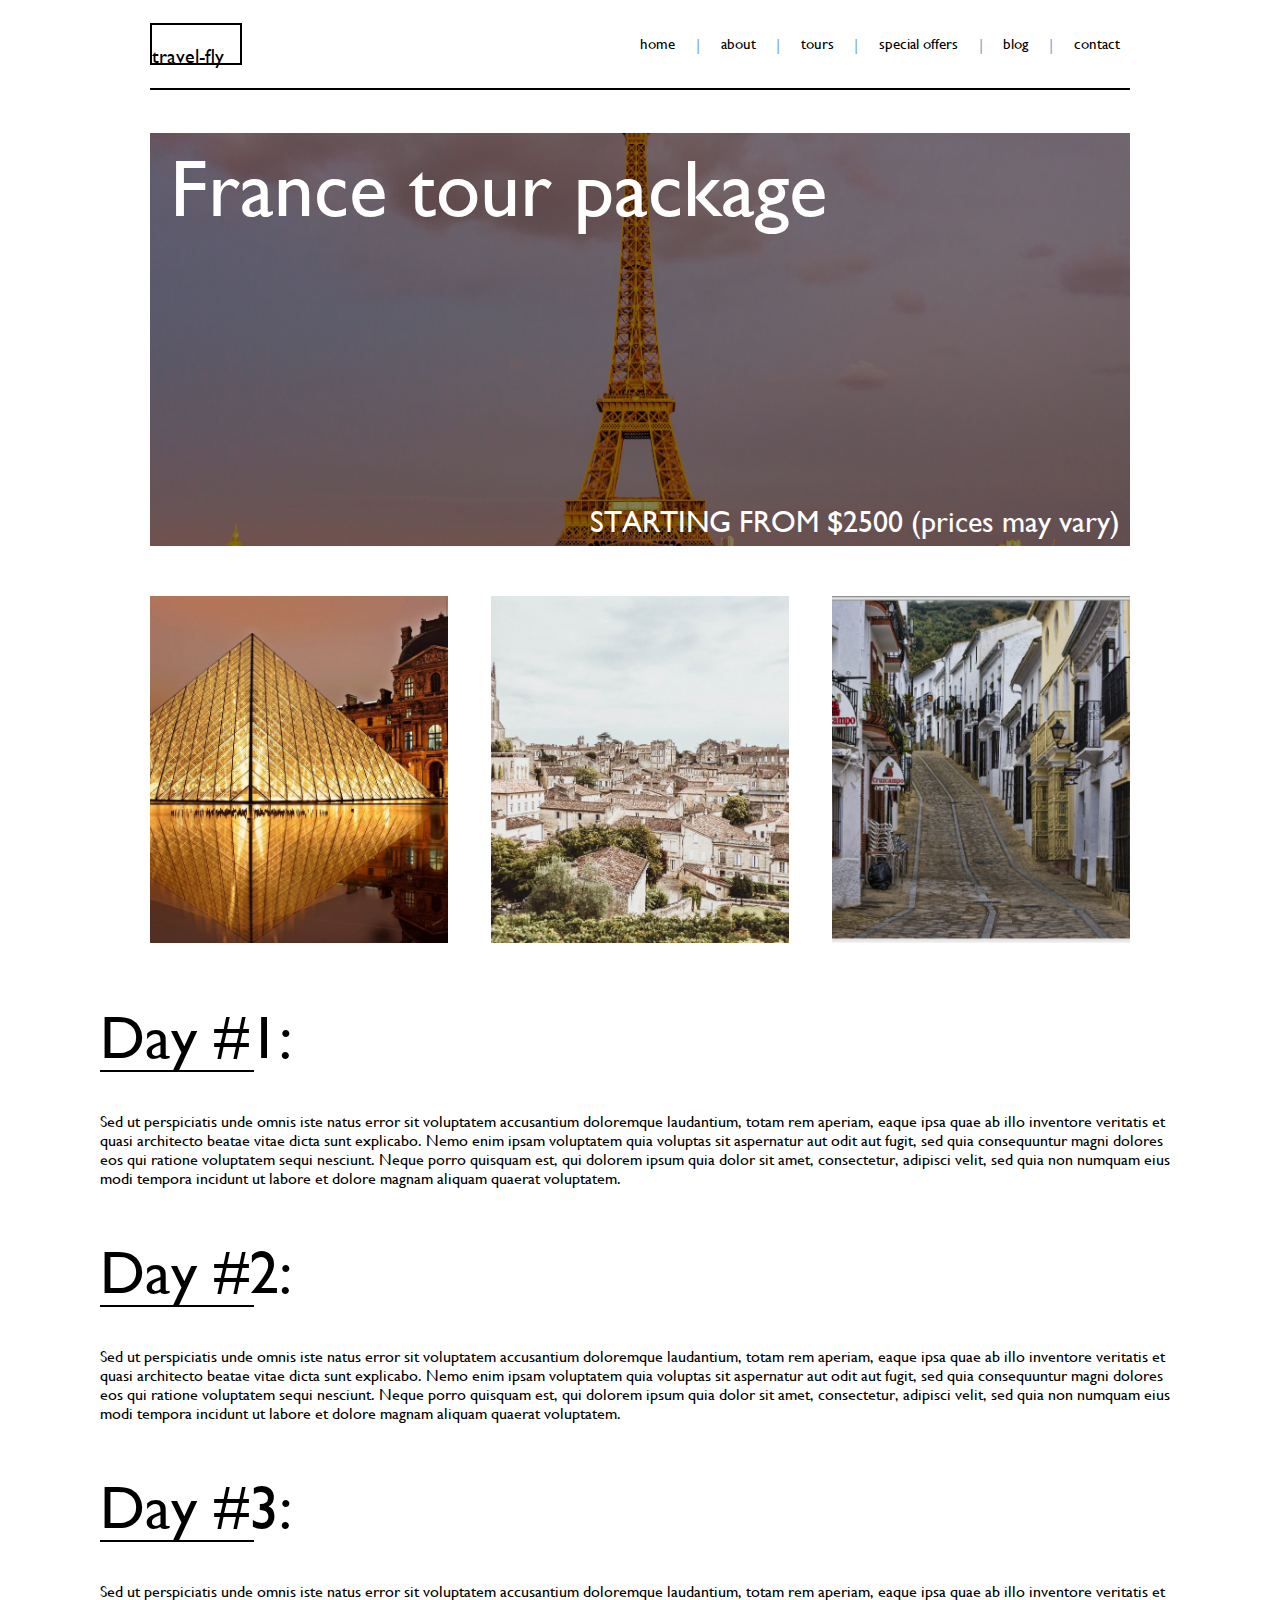
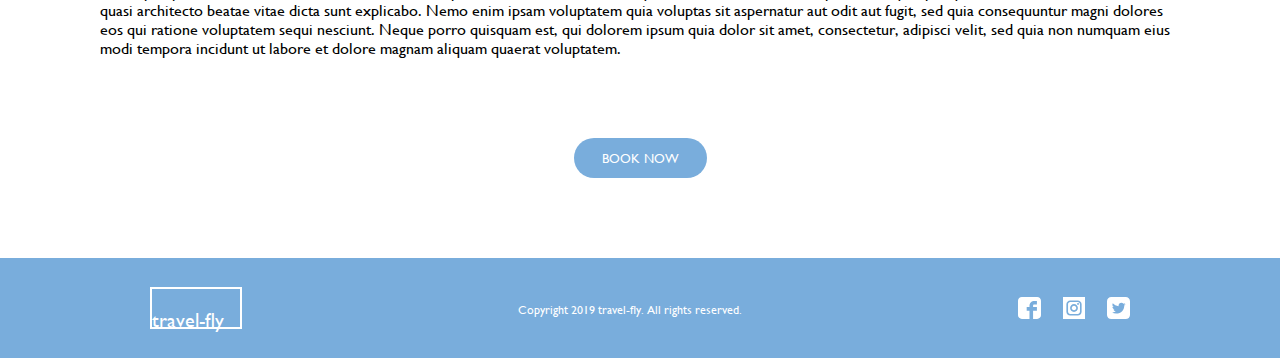
<file: france.html>
<!DOCTYPE html>
<html lang="en">
<head>
    <meta charset="UTF-8">
    <meta http-equiv="X-UA-Compatible" content="IE=edge">
    <meta name="viewport" content="width=device-width, initial-scale=1.0">
    <title>Tours | France</title>
    <link rel="stylesheet" href="css/font-awesome.min.css">
    <link rel="stylesheet" href="css/styles.css">
</head>
<body>
    <div class="aboutNavWrapper">
        <nav>
            <div class="logo">
                <span>travel-fly</span>
            </div>
            <div class="links">
                <a href="index.html">home</a>
                <span>|</span>
                <a href="about.html">about</a>
                <span>|</span>
                <a href="tours.html">tours</a>
                <span>|</span>
                <a href="offers.html">special offers</a>
                <span>|</span>
                <a href="blog.html">blog</a>
                <span>|</span>
                <a href="contact.html">contact</a>
            </div>
        </nav>
    </div>

    <br>
    <br>
    <br>
    <br>
    <br>
    <br>
    <br>

    <div class="france-hero">
        <div class="centered-content">
            <p class="tour-package">France tour package</p>
            <span class="starting-from">STARTING FROM $2500 (prices may vary)</span>
        </div>
    </div>

    <div class="france-images">
        <div class="row">
            <div class="image-one"></div>
            <div class="image-two"></div>
            <div class="image-three"></div>
        </div>
    </div>

    <div class="day-1">
        <div class="header"> Day #1:
            <div class="border"></div>
        </div>
    </div>

    <div class="lorem">Sed ut perspiciatis unde omnis iste natus error sit voluptatem accusantium doloremque laudantium, totam rem aperiam, eaque ipsa quae ab illo inventore veritatis et quasi architecto beatae vitae dicta sunt explicabo. Nemo enim ipsam voluptatem quia voluptas sit aspernatur aut odit aut fugit, sed quia consequuntur magni dolores eos qui ratione voluptatem sequi nesciunt. Neque porro quisquam est, qui dolorem ipsum quia dolor sit amet, consectetur, adipisci velit, sed quia non numquam eius modi tempora incidunt ut labore et dolore magnam aliquam quaerat voluptatem. </div>

    <div class="day-2">
        <div class="header"> Day #2:
            <div class="border"></div>
        </div>
    </div>

    <div class="lorem">Sed ut perspiciatis unde omnis iste natus error sit voluptatem accusantium doloremque laudantium, totam rem aperiam, eaque ipsa quae ab illo inventore veritatis et quasi architecto beatae vitae dicta sunt explicabo. Nemo enim ipsam voluptatem quia voluptas sit aspernatur aut odit aut fugit, sed quia consequuntur magni dolores eos qui ratione voluptatem sequi nesciunt. Neque porro quisquam est, qui dolorem ipsum quia dolor sit amet, consectetur, adipisci velit, sed quia non numquam eius modi tempora incidunt ut labore et dolore magnam aliquam quaerat voluptatem. </div>

    <div class="day-3">
        <div class="header"> Day #3:
            <div class="border"></div>
        </div>
    </div>

    <div class="lorem1">Sed ut perspiciatis unde omnis iste natus error sit voluptatem accusantium doloremque laudantium, totam rem aperiam, eaque ipsa quae ab illo inventore veritatis et quasi architecto beatae vitae dicta sunt explicabo. Nemo enim ipsam voluptatem quia voluptas sit aspernatur aut odit aut fugit, sed quia consequuntur magni dolores eos qui ratione voluptatem sequi nesciunt. Neque porro quisquam est, qui dolorem ipsum quia dolor sit amet, consectetur, adipisci velit, sed quia non numquam eius modi tempora incidunt ut labore et dolore magnam aliquam quaerat voluptatem. </div>

    <div class="button">
        <button>BOOK NOW</button>
    </div>

    <footer>
        <div class="centered-content">
            <div class="logo">
                <span>travel-fly</span>
            </div>
            <div class="copyright">
                <p>Copyright 2019 travel-fly. All rights reserved.</p>
            </div>
            <div class="social-media">
                <div class="icon">
                    <img src="images/social-media/facebook.svg" alt="">
                </div>
                <div class="icon">
                    <img src="images/social-media/instagram.svg" alt="">
                </div>
                <div class="icon">
                    <img src="images/social-media/twitter.svg" alt="">
                </div>
            </div>
        </div>
    </footer>
    
</body>
</html>
</file>
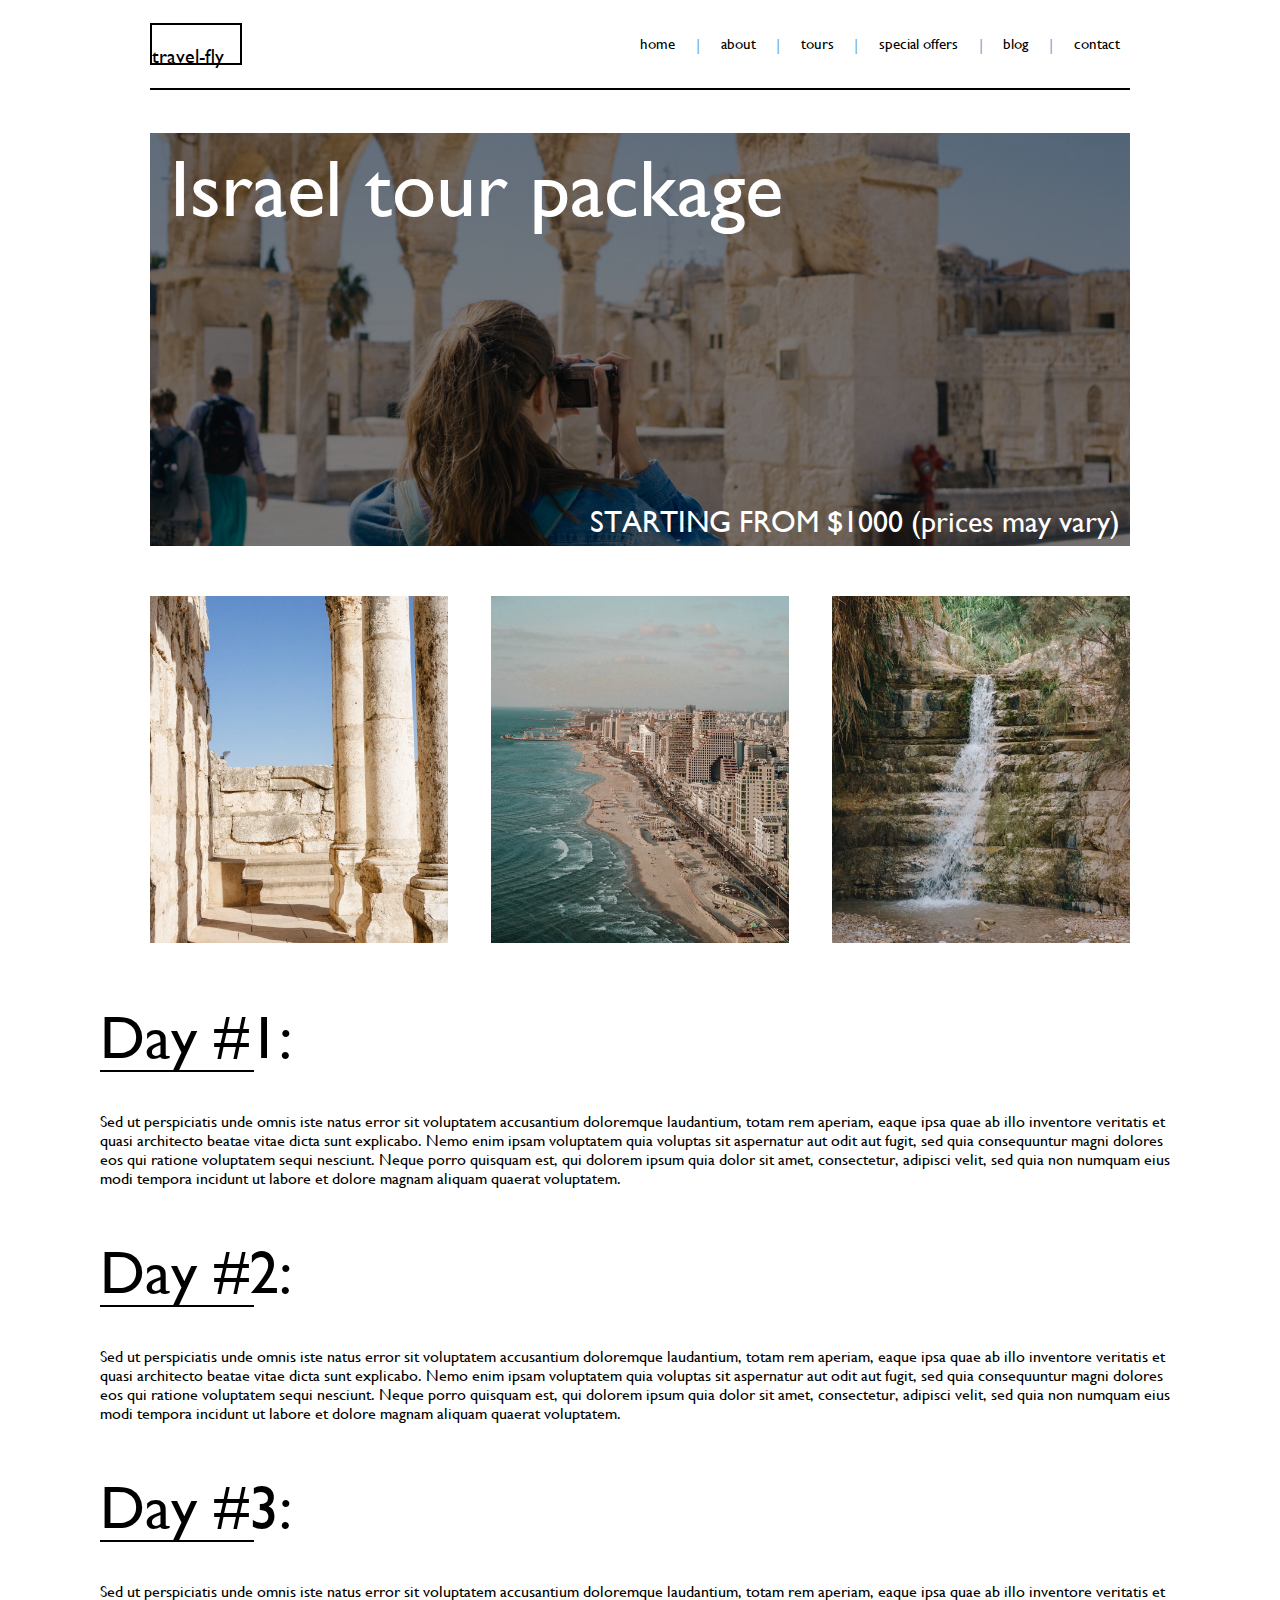
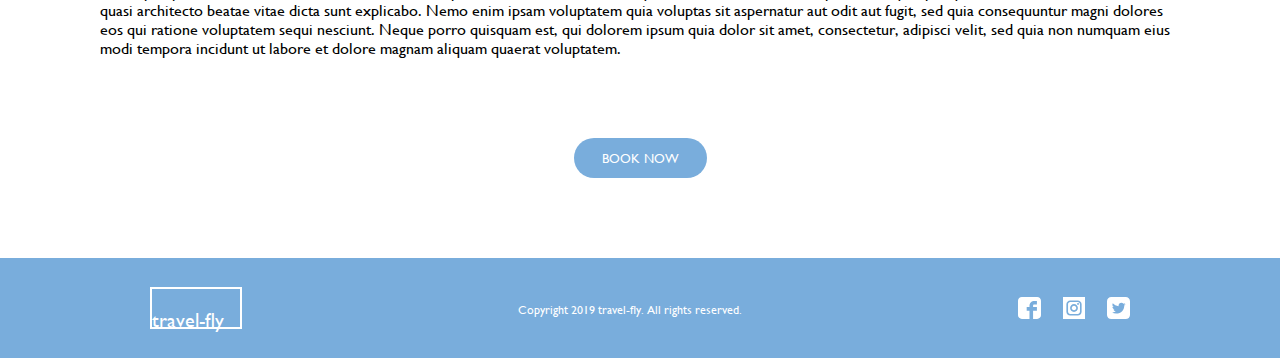
<file: israel.html>
<!DOCTYPE html>
<html lang="en">
<head>
    <meta charset="UTF-8">
    <meta http-equiv="X-UA-Compatible" content="IE=edge">
    <meta name="viewport" content="width=device-width, initial-scale=1.0">
    <title>Tours | Israel</title>
    <link rel="stylesheet" href="css/font-awesome.min.css">
    <link rel="stylesheet" href="css/styles.css">
</head>
<body>
    <div class="aboutNavWrapper">
        <nav>
            <div class="logo">
                <span>travel-fly</span>
            </div>
            <div class="links">
                <a href="index.html">home</a>
                <span>|</span>
                <a href="about.html">about</a>
                <span>|</span>
                <a href="tours.html">tours</a>
                <span>|</span>
                <a href="offers.html">special offers</a>
                <span>|</span>
                <a href="blog.html">blog</a>
                <span>|</span>
                <a href="contact.html">contact</a>
            </div>
        </nav>
    </div>

    <br>
    <br>
    <br>
    <br>
    <br>
    <br>
    <br>

    <div class="israel-hero">
        <div class="centered-content">
            <p class="tour-package">Israel tour package</p>
            <span class="starting-from">STARTING FROM $1000 (prices may vary)</span>
        </div>
    </div>

    <div class="images">
        <div class="row">
            <div class="image-one"></div>
            <div class="image-two"></div>
            <div class="image-three"></div>
        </div>
    </div>

    <div class="day-1">
        <div class="header"> Day #1:
            <div class="border"></div>
        </div>
    </div>

    <div class="lorem">Sed ut perspiciatis unde omnis iste natus error sit voluptatem accusantium doloremque laudantium, totam rem aperiam, eaque ipsa quae ab illo inventore veritatis et quasi architecto beatae vitae dicta sunt explicabo. Nemo enim ipsam voluptatem quia voluptas sit aspernatur aut odit aut fugit, sed quia consequuntur magni dolores eos qui ratione voluptatem sequi nesciunt. Neque porro quisquam est, qui dolorem ipsum quia dolor sit amet, consectetur, adipisci velit, sed quia non numquam eius modi tempora incidunt ut labore et dolore magnam aliquam quaerat voluptatem. </div>

    <div class="day-2">
        <div class="header"> Day #2:
            <div class="border"></div>
        </div>
    </div>

    <div class="lorem">Sed ut perspiciatis unde omnis iste natus error sit voluptatem accusantium doloremque laudantium, totam rem aperiam, eaque ipsa quae ab illo inventore veritatis et quasi architecto beatae vitae dicta sunt explicabo. Nemo enim ipsam voluptatem quia voluptas sit aspernatur aut odit aut fugit, sed quia consequuntur magni dolores eos qui ratione voluptatem sequi nesciunt. Neque porro quisquam est, qui dolorem ipsum quia dolor sit amet, consectetur, adipisci velit, sed quia non numquam eius modi tempora incidunt ut labore et dolore magnam aliquam quaerat voluptatem. </div>

    <div class="day-3">
        <div class="header"> Day #3:
            <div class="border"></div>
        </div>
    </div>

    <div class="lorem1">Sed ut perspiciatis unde omnis iste natus error sit voluptatem accusantium doloremque laudantium, totam rem aperiam, eaque ipsa quae ab illo inventore veritatis et quasi architecto beatae vitae dicta sunt explicabo. Nemo enim ipsam voluptatem quia voluptas sit aspernatur aut odit aut fugit, sed quia consequuntur magni dolores eos qui ratione voluptatem sequi nesciunt. Neque porro quisquam est, qui dolorem ipsum quia dolor sit amet, consectetur, adipisci velit, sed quia non numquam eius modi tempora incidunt ut labore et dolore magnam aliquam quaerat voluptatem. </div>

    <div class="button">
        <button>BOOK NOW</button>
    </div>

    <footer>
        <div class="centered-content">
            <div class="logo">
                <span>travel-fly</span>
            </div>
            <div class="copyright">
                <p>Copyright 2019 travel-fly. All rights reserved.</p>
            </div>
            <div class="social-media">
                <div class="icon">
                    <img src="images/social-media/facebook.svg" alt="">
                </div>
                <div class="icon">
                    <img src="images/social-media/instagram.svg" alt="">
                </div>
                <div class="icon">
                    <img src="images/social-media/twitter.svg" alt="">
                </div>
            </div>
        </div>
    </footer>
    
</body>
</html>
</file>
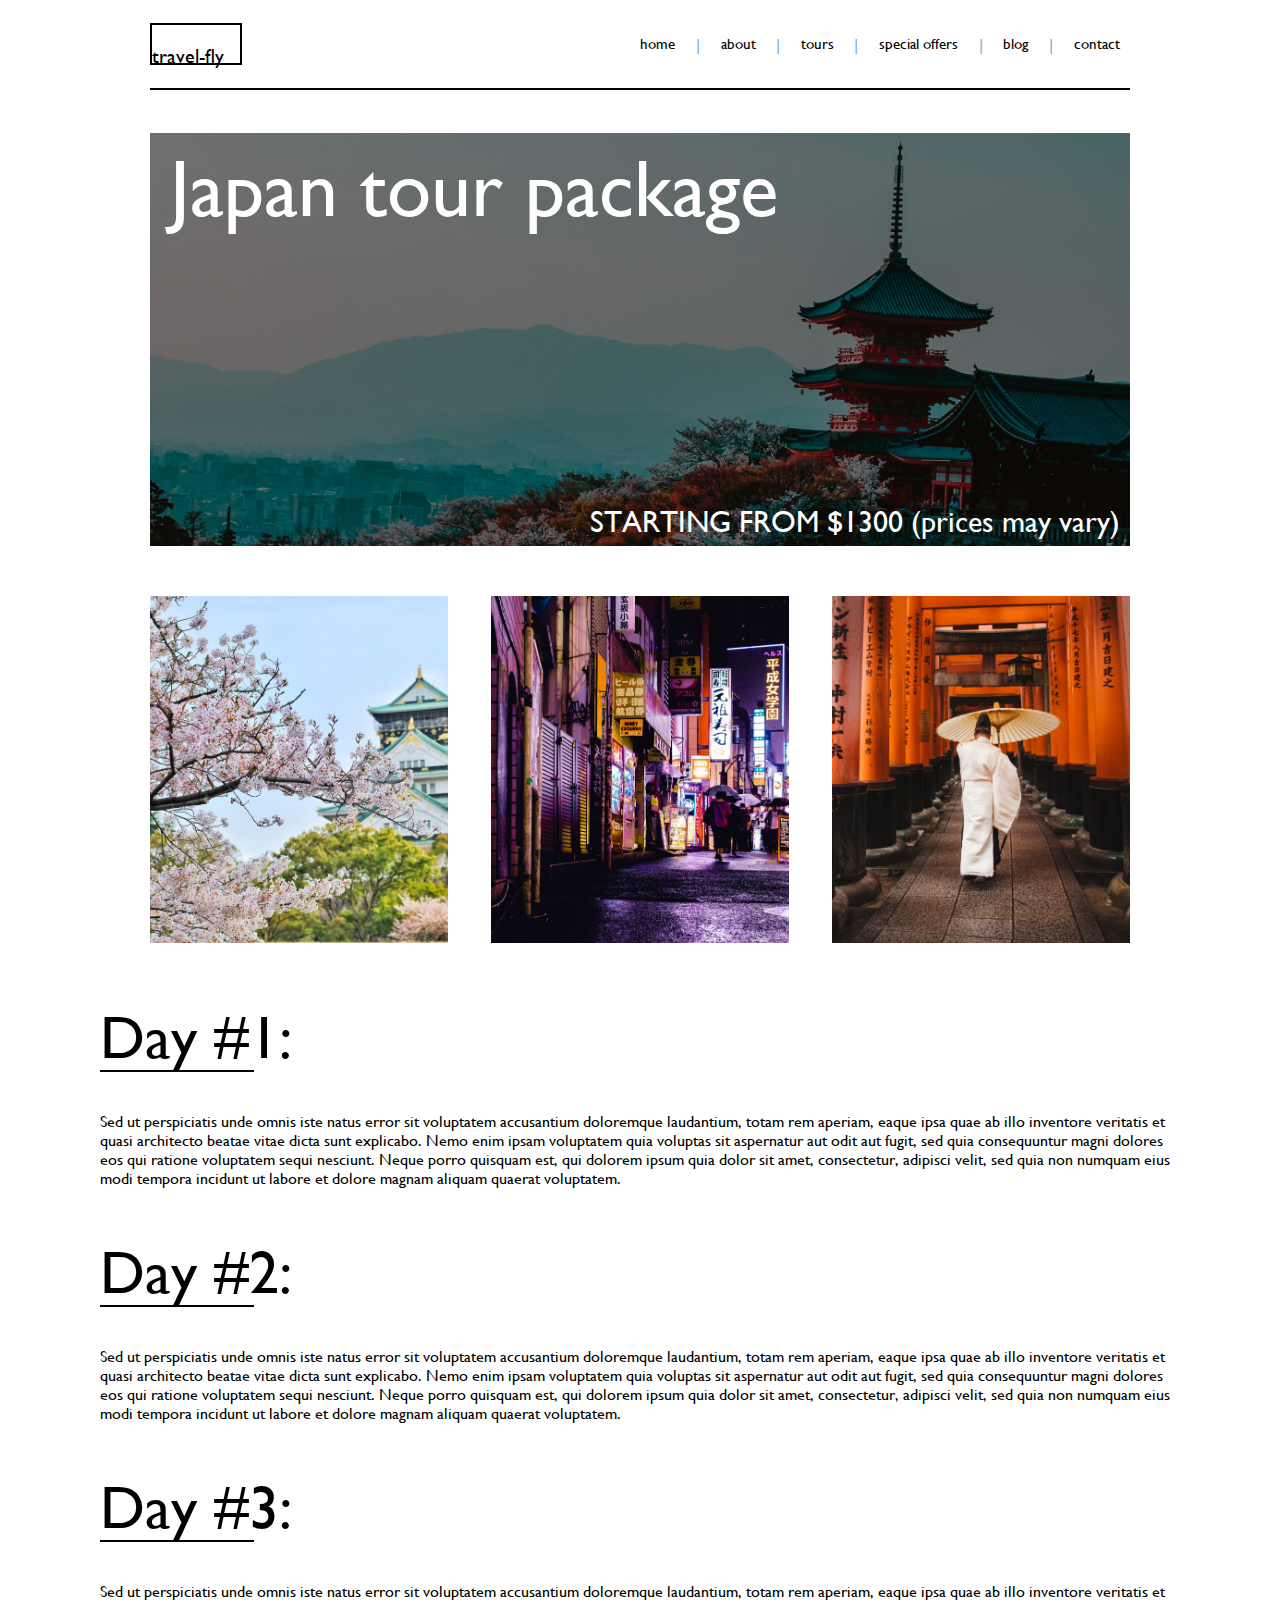
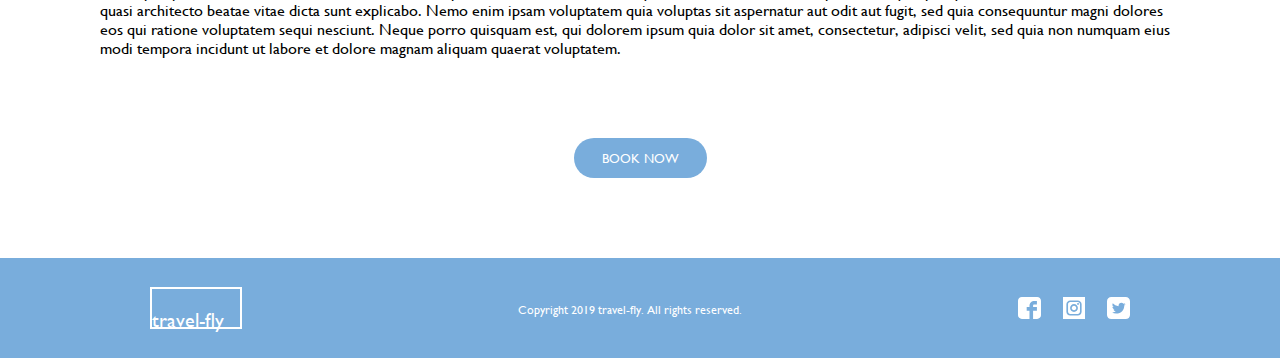
<file: japan.html>
<!DOCTYPE html>
<html lang="en">
<head>
    <meta charset="UTF-8">
    <meta http-equiv="X-UA-Compatible" content="IE=edge">
    <meta name="viewport" content="width=device-width, initial-scale=1.0">
    <title>Tours | Japan</title>
    <link rel="stylesheet" href="css/font-awesome.min.css">
    <link rel="stylesheet" href="css/styles.css">
</head>
<body>
    <div class="aboutNavWrapper">
        <nav>
            <div class="logo">
                <span>travel-fly</span>
            </div>
            <div class="links">
                <a href="index.html">home</a>
                <span>|</span>
                <a href="about.html">about</a>
                <span>|</span>
                <a href="tours.html">tours</a>
                <span>|</span>
                <a href="offers.html">special offers</a>
                <span>|</span>
                <a href="blog.html">blog</a>
                <span>|</span>
                <a href="contact.html">contact</a>
            </div>
        </nav>
    </div>

    <br>
    <br>
    <br>
    <br>
    <br>
    <br>
    <br>

    <div class="japan-hero">
        <div class="centered-content">
            <p class="tour-package">Japan tour package</p>
            <span class="starting-from">STARTING FROM $1300 (prices may vary)</span>
        </div>
    </div>

    <div class="japan-images">
        <div class="row">
            <div class="image-one"></div>
            <div class="image-two"></div>
            <div class="image-three"></div>
        </div>
    </div>

    <div class="day-1">
        <div class="header"> Day #1:
            <div class="border"></div>
        </div>
    </div>

    <div class="lorem">Sed ut perspiciatis unde omnis iste natus error sit voluptatem accusantium doloremque laudantium, totam rem aperiam, eaque ipsa quae ab illo inventore veritatis et quasi architecto beatae vitae dicta sunt explicabo. Nemo enim ipsam voluptatem quia voluptas sit aspernatur aut odit aut fugit, sed quia consequuntur magni dolores eos qui ratione voluptatem sequi nesciunt. Neque porro quisquam est, qui dolorem ipsum quia dolor sit amet, consectetur, adipisci velit, sed quia non numquam eius modi tempora incidunt ut labore et dolore magnam aliquam quaerat voluptatem. </div>

    <div class="day-2">
        <div class="header"> Day #2:
            <div class="border"></div>
        </div>
    </div>

    <div class="lorem">Sed ut perspiciatis unde omnis iste natus error sit voluptatem accusantium doloremque laudantium, totam rem aperiam, eaque ipsa quae ab illo inventore veritatis et quasi architecto beatae vitae dicta sunt explicabo. Nemo enim ipsam voluptatem quia voluptas sit aspernatur aut odit aut fugit, sed quia consequuntur magni dolores eos qui ratione voluptatem sequi nesciunt. Neque porro quisquam est, qui dolorem ipsum quia dolor sit amet, consectetur, adipisci velit, sed quia non numquam eius modi tempora incidunt ut labore et dolore magnam aliquam quaerat voluptatem. </div>

    <div class="day-3">
        <div class="header"> Day #3:
            <div class="border"></div>
        </div>
    </div>

    <div class="lorem1">Sed ut perspiciatis unde omnis iste natus error sit voluptatem accusantium doloremque laudantium, totam rem aperiam, eaque ipsa quae ab illo inventore veritatis et quasi architecto beatae vitae dicta sunt explicabo. Nemo enim ipsam voluptatem quia voluptas sit aspernatur aut odit aut fugit, sed quia consequuntur magni dolores eos qui ratione voluptatem sequi nesciunt. Neque porro quisquam est, qui dolorem ipsum quia dolor sit amet, consectetur, adipisci velit, sed quia non numquam eius modi tempora incidunt ut labore et dolore magnam aliquam quaerat voluptatem. </div>

    <div class="button">
        <button>BOOK NOW</button>
    </div>

    <footer>
        <div class="centered-content">
            <div class="logo">
                <span>travel-fly</span>
            </div>
            <div class="copyright">
                <p>Copyright 2019 travel-fly. All rights reserved.</p>
            </div>
            <div class="social-media">
                <div class="icon">
                    <img src="images/social-media/facebook.svg" alt="">
                </div>
                <div class="icon">
                    <img src="images/social-media/instagram.svg" alt="">
                </div>
                <div class="icon">
                    <img src="images/social-media/twitter.svg" alt="">
                </div>
            </div>
        </div>
    </footer>
    
</body>
</html>
</file>
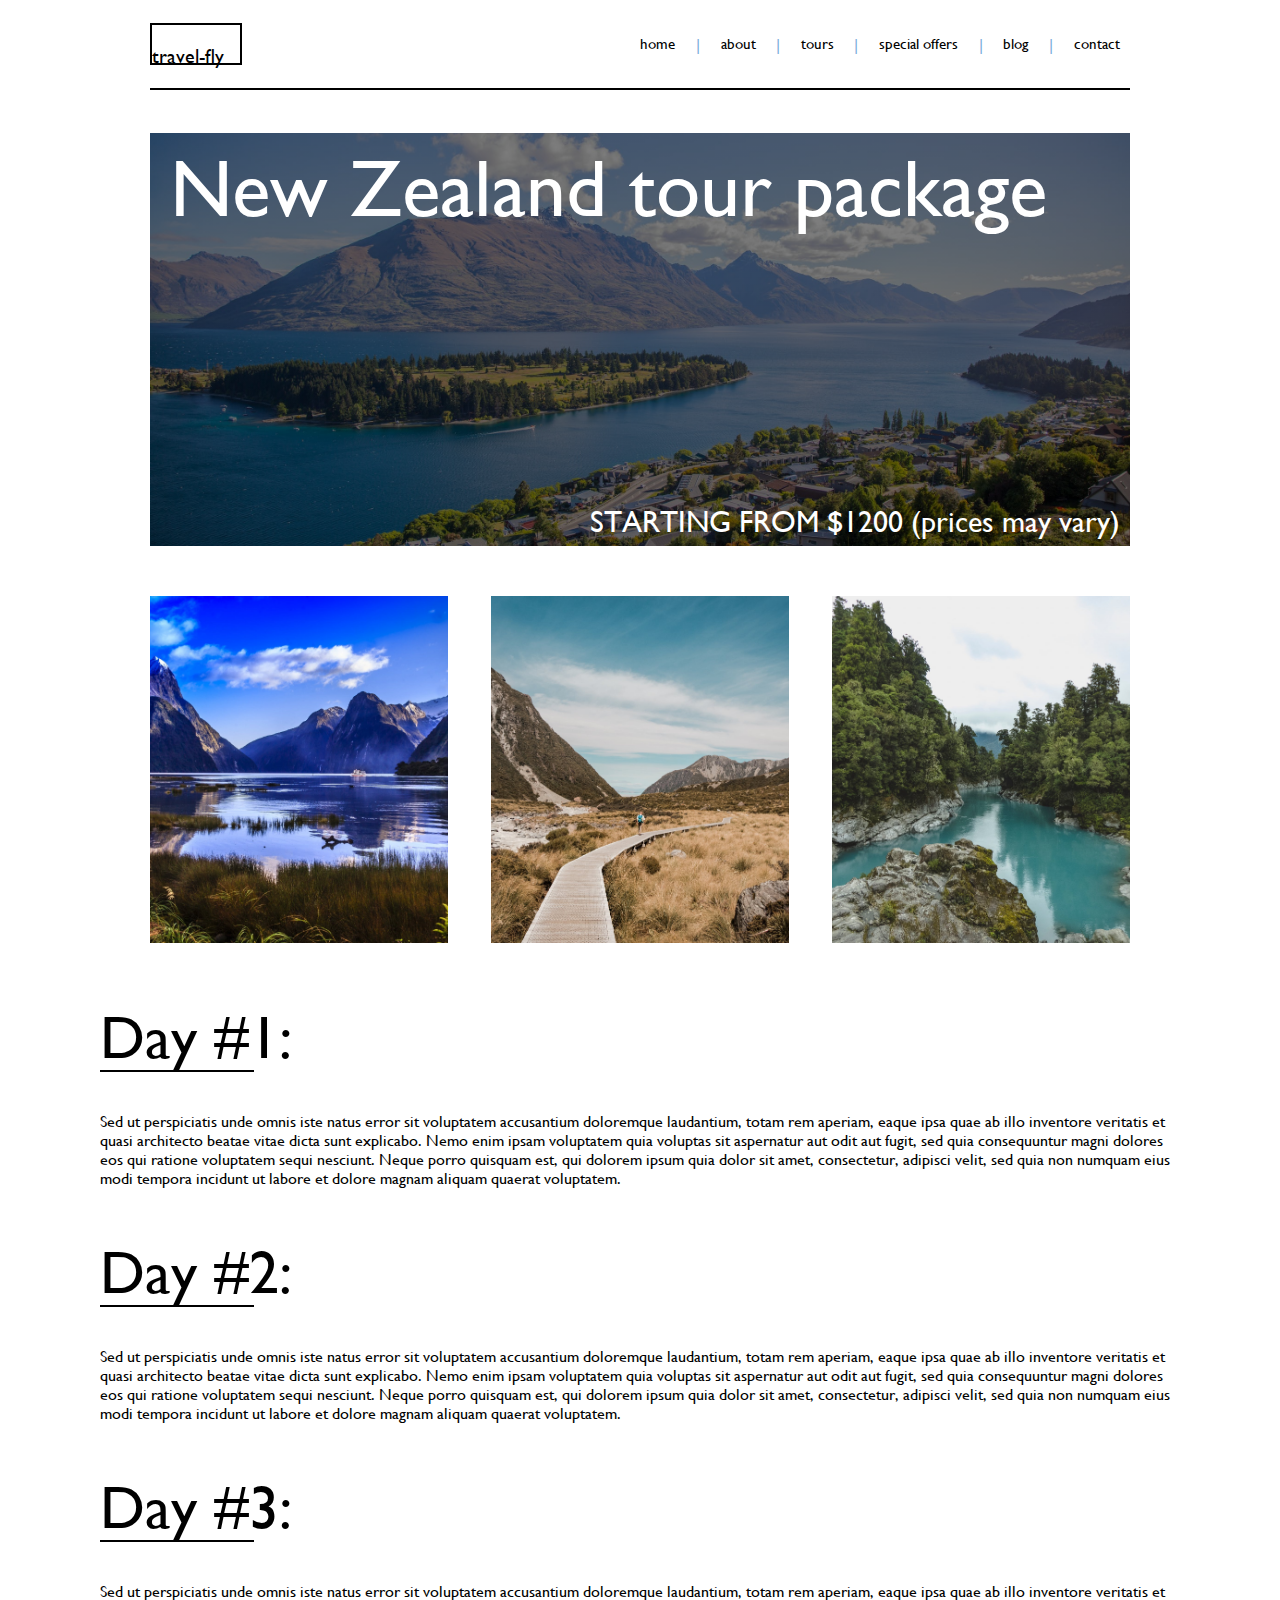
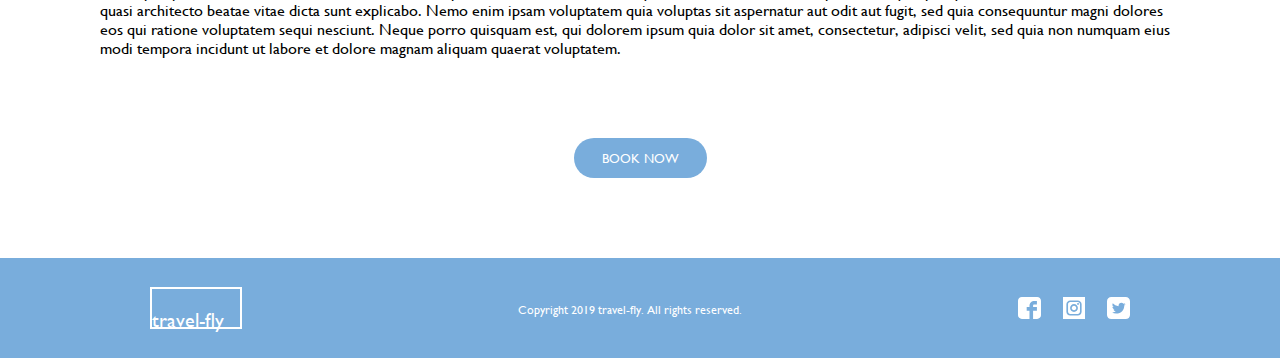
<file: newzealand.html>
<!DOCTYPE html>
<html lang="en">
<head>
    <meta charset="UTF-8">
    <meta http-equiv="X-UA-Compatible" content="IE=edge">
    <meta name="viewport" content="width=device-width, initial-scale=1.0">
    <title>Tours | New Zealand</title>
    <link rel="stylesheet" href="css/font-awesome.min.css">
    <link rel="stylesheet" href="css/styles.css">
</head>
<body>
    <div class="aboutNavWrapper">
        <nav>
            <div class="logo">
                <span>travel-fly</span>
            </div>
            <div class="links">
                <a href="index.html">home</a>
                <span>|</span>
                <a href="about.html">about</a>
                <span>|</span>
                <a href="tours.html">tours</a>
                <span>|</span>
                <a href="offers.html">special offers</a>
                <span>|</span>
                <a href="blog.html">blog</a>
                <span>|</span>
                <a href="contact.html">contact</a>
            </div>
        </nav>
    </div>

    <br>
    <br>
    <br>
    <br>
    <br>
    <br>
    <br>

    <div class="nz-hero">
        <div class="centered-content">
            <p class="tour-package">New Zealand tour package</p>
            <span class="starting-from">STARTING FROM $1200 (prices may vary)</span>
        </div>
    </div>

    <div class="nz-images">
        <div class="row">
            <div class="image-one"></div>
            <div class="image-two"></div>
            <div class="image-three"></div>
        </div>
    </div>

    <div class="day-1">
        <div class="header"> Day #1:
            <div class="border"></div>
        </div>
    </div>

    <div class="lorem">Sed ut perspiciatis unde omnis iste natus error sit voluptatem accusantium doloremque laudantium, totam rem aperiam, eaque ipsa quae ab illo inventore veritatis et quasi architecto beatae vitae dicta sunt explicabo. Nemo enim ipsam voluptatem quia voluptas sit aspernatur aut odit aut fugit, sed quia consequuntur magni dolores eos qui ratione voluptatem sequi nesciunt. Neque porro quisquam est, qui dolorem ipsum quia dolor sit amet, consectetur, adipisci velit, sed quia non numquam eius modi tempora incidunt ut labore et dolore magnam aliquam quaerat voluptatem. </div>

    <div class="day-2">
        <div class="header"> Day #2:
            <div class="border"></div>
        </div>
    </div>

    <div class="lorem">Sed ut perspiciatis unde omnis iste natus error sit voluptatem accusantium doloremque laudantium, totam rem aperiam, eaque ipsa quae ab illo inventore veritatis et quasi architecto beatae vitae dicta sunt explicabo. Nemo enim ipsam voluptatem quia voluptas sit aspernatur aut odit aut fugit, sed quia consequuntur magni dolores eos qui ratione voluptatem sequi nesciunt. Neque porro quisquam est, qui dolorem ipsum quia dolor sit amet, consectetur, adipisci velit, sed quia non numquam eius modi tempora incidunt ut labore et dolore magnam aliquam quaerat voluptatem. </div>

    <div class="day-3">
        <div class="header"> Day #3:
            <div class="border"></div>
        </div>
    </div>

    <div class="lorem1">Sed ut perspiciatis unde omnis iste natus error sit voluptatem accusantium doloremque laudantium, totam rem aperiam, eaque ipsa quae ab illo inventore veritatis et quasi architecto beatae vitae dicta sunt explicabo. Nemo enim ipsam voluptatem quia voluptas sit aspernatur aut odit aut fugit, sed quia consequuntur magni dolores eos qui ratione voluptatem sequi nesciunt. Neque porro quisquam est, qui dolorem ipsum quia dolor sit amet, consectetur, adipisci velit, sed quia non numquam eius modi tempora incidunt ut labore et dolore magnam aliquam quaerat voluptatem. </div>

    <div class="button">
        <button>BOOK NOW</button>
    </div>

    <footer>
        <div class="centered-content">
            <div class="logo">
                <span>travel-fly</span>
            </div>
            <div class="copyright">
                <p>Copyright 2019 travel-fly. All rights reserved.</p>
            </div>
            <div class="social-media">
                <div class="icon">
                    <img src="images/social-media/facebook.svg" alt="">
                </div>
                <div class="icon">
                    <img src="images/social-media/instagram.svg" alt="">
                </div>
                <div class="icon">
                    <img src="images/social-media/twitter.svg" alt="">
                </div>
            </div>
        </div>
    </footer>
    
</body>
</html>
</file>
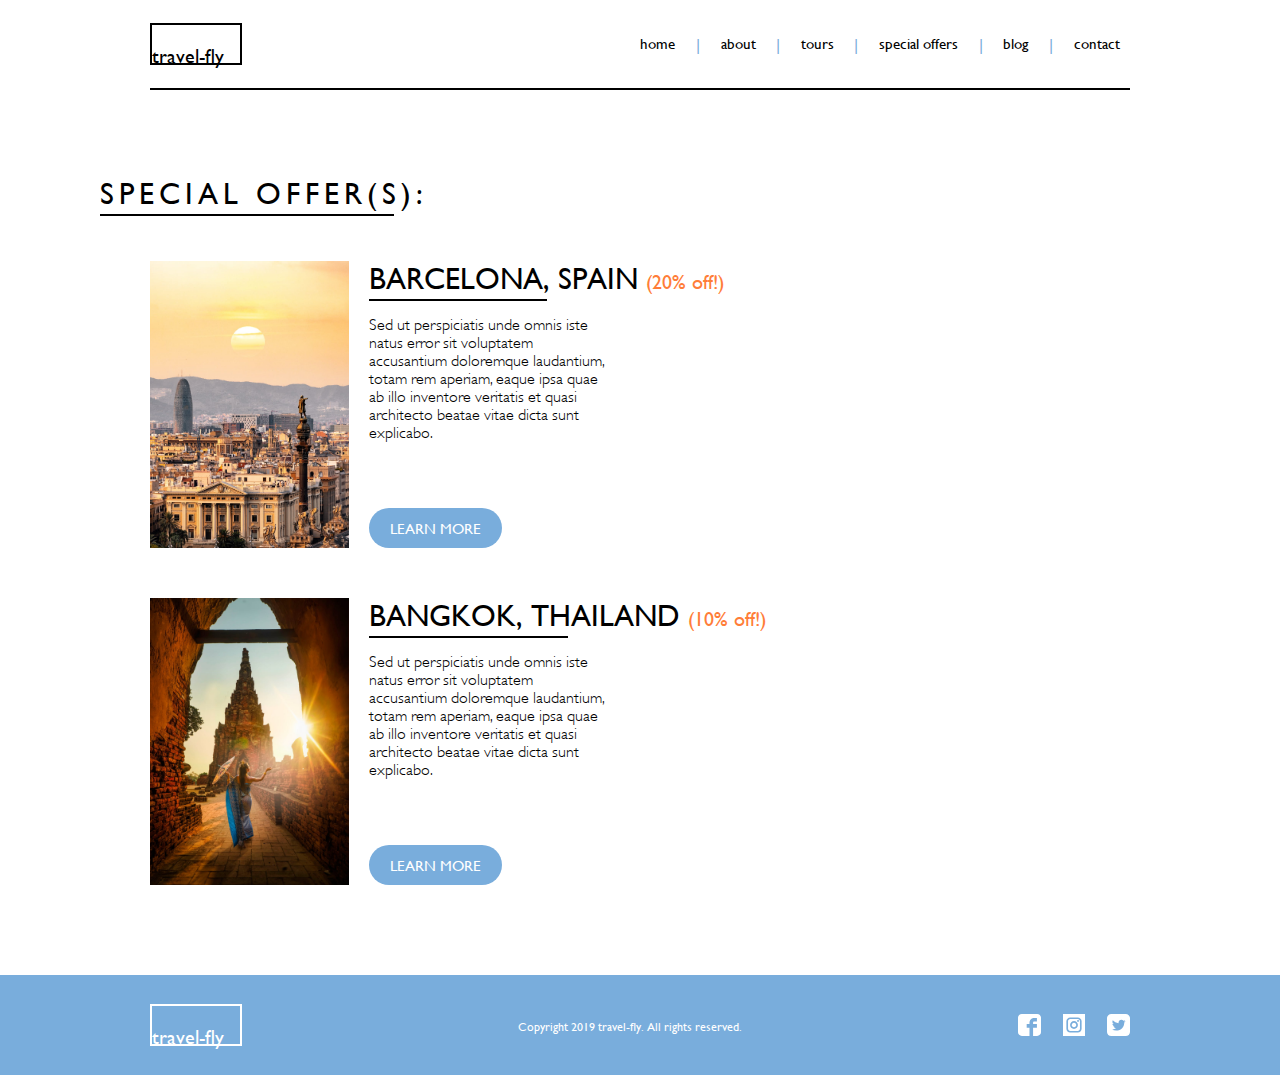
<file: offers.html>
<!DOCTYPE html>
<html lang="en">
<head>
    <meta charset="UTF-8">
    <meta http-equiv="X-UA-Compatible" content="IE=edge">
    <meta name="viewport" content="width=device-width, initial-scale=1.0">
    <title>Special Offers</title>
    <link rel="stylesheet" href="css/font-awesome.min.css">
    <link rel="stylesheet" href="css/styles.css">
</head>
<body>
    <div class="aboutNavWrapper">
        <nav>
            <div class="logo">
                <span>travel-fly</span>
            </div>
            <div class="links">
                <a href="index.html">home</a>
                <span>|</span>
                <a href="about.html">about</a>
                <span>|</span>
                <a href="tours.html">tours</a>
                <span>|</span>
                <a href="offers.html">special offers</a>
                <span>|</span>
                <a href="blog.html">blog</a>
                <span>|</span>
                <a href="contact.html">contact</a>
            </div>
        </nav>
    </div>

    <br>
    <br>
    <br>
    <br>

    <div class="special-offers">
        <div class="header">SPECIAL OFFER(S):
            <div class="border"></div>
        </div>
    </div>

    <div class="row">
        <div class="one">
            <div class="image"></div>
        </div>
        <div class="two">
            <div class="text">
                <div class="spain">BARCELONA, SPAIN
                    <span>(20% off!)</span>
                    <div class="border"></div>
                </div>
                <div class="lorem">
                    <p class="paragraph">Sed ut perspiciatis unde omnis iste natus error sit voluptatem accusantium doloremque laudantium, totam rem aperiam, eaque ipsa quae ab illo inventore veritatis et quasi architecto beatae vitae dicta sunt explicabo.</p>
                </div>
                <button>LEARN MORE</button>
            </div>
        </div>
    </div>
    
    <div class="row2">
        <div class="one">
            <div class="image"></div>
        </div>
        <div class="two">
            <div class="text">
                <div class="spain">BANGKOK, THAILAND
                    <span>(10% off!)</span>
                    <div class="border"></div>
                </div>
                <div class="lorem">
                    <p class="paragraph">Sed ut perspiciatis unde omnis iste natus error sit voluptatem accusantium doloremque laudantium, totam rem aperiam, eaque ipsa quae ab illo inventore veritatis et quasi architecto beatae vitae dicta sunt explicabo.</p>
                </div>
                <button>LEARN MORE</button>
            </div>
        </div>
    </div>
    

    <footer>
        <div class="centered-content">
            <div class="logo">
                <span>travel-fly</span>
            </div>
            <div class="copyright">
                <p>Copyright 2019 travel-fly. All rights reserved.</p>
            </div>
            <div class="social-media">
                <div class="icon">
                    <img src="images/social-media/facebook.svg" alt="">
                </div>
                <div class="icon">
                    <img src="images/social-media/instagram.svg" alt="">
                </div>
                <div class="icon">
                    <img src="images/social-media/twitter.svg" alt="">
                </div>
            </div>
        </div>
    </footer>
    
</body>
</html>
</file>
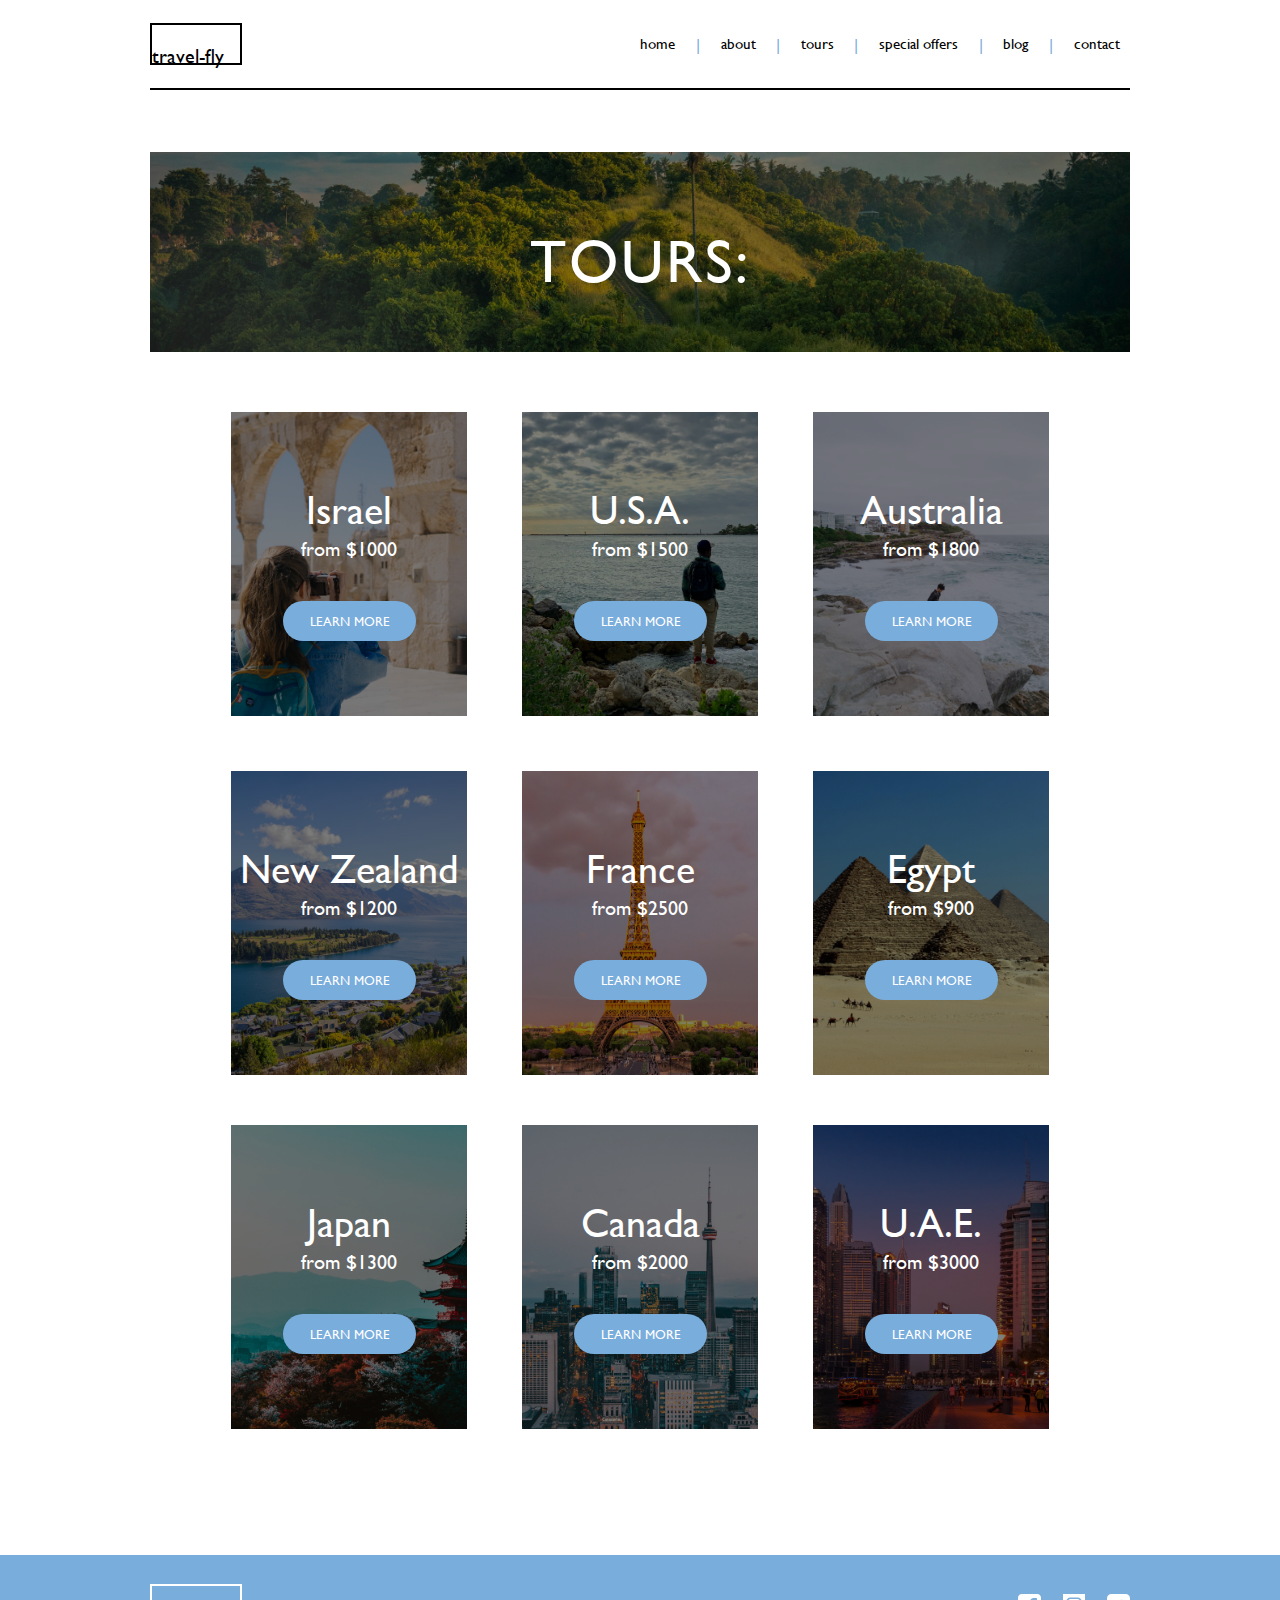
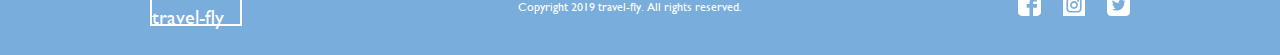
<file: tours.html>
<!DOCTYPE html>
<html lang="en">
<head>
    <meta charset="UTF-8">
    <meta http-equiv="X-UA-Compatible" content="IE=edge">
    <meta name="viewport" content="width=device-width, initial-scale=1.0">
    <title>Tours</title>
    <link rel="stylesheet" href="css/font-awesome.min.css">
    <link rel="stylesheet" href="css/styles.css">
</head>
<body>
    <div class="aboutNavWrapper">
        <nav>
            <div class="logo">
                <span>travel-fly</span>
            </div>
            <div class="links">
                <a href="index.html">home</a>
                <span>|</span>
                <a href="about.html">about</a>
                <span>|</span>
                <a href="tours.html">tours</a>
                <span>|</span>
                <a href="offers.html">special offers</a>
                <span>|</span>
                <a href="blog.html">blog</a>
                <span>|</span>
                <a href="contact.html">contact</a>
            </div>
        </nav>
    </div>

    <br>
    <br>
    <br>
    <br>
    <br>
    <br>
    <br>
    <br>

    <div class="tours-hero">
        <div class="centered-content">
            <p class="tours">TOURS:</p>
        </div>
    </div>
    
    <div class="tours-row-one">
        <div class="row">
            <div class="image-one">
                <div class="header">
                    <span>Israel</span>
                </div>
                <div class="from">
                    <span>from $1000</span>
                </div>
                <a href="israel.html"><button>LEARN MORE</button></a>
            </div>
            <div class="image-two">
                <div class="header">
                    <span>U.S.A.</span>
                </div>
                <div class="from">
                    <span>from $1500</span>
                </div>
                <a href="usa.html"><button>LEARN MORE</button></a>
            </div>
            <div class="image-three">
                <div class="header">
                    <span>Australia</span>
                </div>
                <div class="from">
                    <span>from $1800</span>
                </div>
                <a href="australia.html"><button>LEARN MORE</button></a>
            </div>
        </div>
    </div>

    <div class="tours-row-two">
        <div class="row">
            <div class="image-one">
                <div class="header">
                    <span>New Zealand</span>
                </div>
                <div class="from">
                    <span>from $1200</span>
                </div>
                <a href="newzealand.html"><button>LEARN MORE</button></a>
            </div>
            <div class="image-two">
                <div class="header">
                    <span>France</span>
                </div>
                <div class="from">
                    <span>from $2500</span>
                </div>
                <a href="france.html"><button>LEARN MORE</button></a>
            </div>
            <div class="image-three">
                <div class="header">
                    <span>Egypt</span>
                </div>
                <div class="from">
                    <span>from $900</span>
                </div>
                <a href="egypt.html"><button>LEARN MORE</button></a>
            </div>
        </div>
    </div>

    <div class="tours-row-three">
        <div class="row">
            <div class="image-one">
                <div class="header">
                    <span>Japan</span>
                </div>
                <div class="from">
                    <span>from $1300</span>
                </div>
                <a href="japan.html"><button>LEARN MORE</button></a>
            </div>
            <div class="image-two">
                <div class="header">
                    <span>Canada</span>
                </div>
                <div class="from">
                    <span>from $2000</span>
                </div>
                <a href="canada.html"><button>LEARN MORE</button></a>
            </div>
            <div class="image-three">
                <div class="header">
                    <span>U.A.E.</span>
                </div>
                <div class="from">
                    <span>from $3000</span>
                </div>
                <a href="uae.html"><button>LEARN MORE</button></a>
            </div>
        </div>
    </div>

<br>
<br>
<br>
<br>

    <footer class="tours-footer">
        <div class="centered-content">
            <div class="logo">
                <span>travel-fly</span>
            </div>
            <div class="copyright">
                <p>Copyright 2019 travel-fly. All rights reserved.</p>
            </div>
            <div class="social-media">
                <div class="icon">
                    <img src="images/social-media/facebook.svg" alt="">
                </div>
                <div class="icon">
                    <img src="images/social-media/instagram.svg" alt="">
                </div>
                <div class="icon">
                    <img src="images/social-media/twitter.svg" alt="">
                </div>
            </div>
        </div>
    </footer>
    
</body>
</html>
</file>
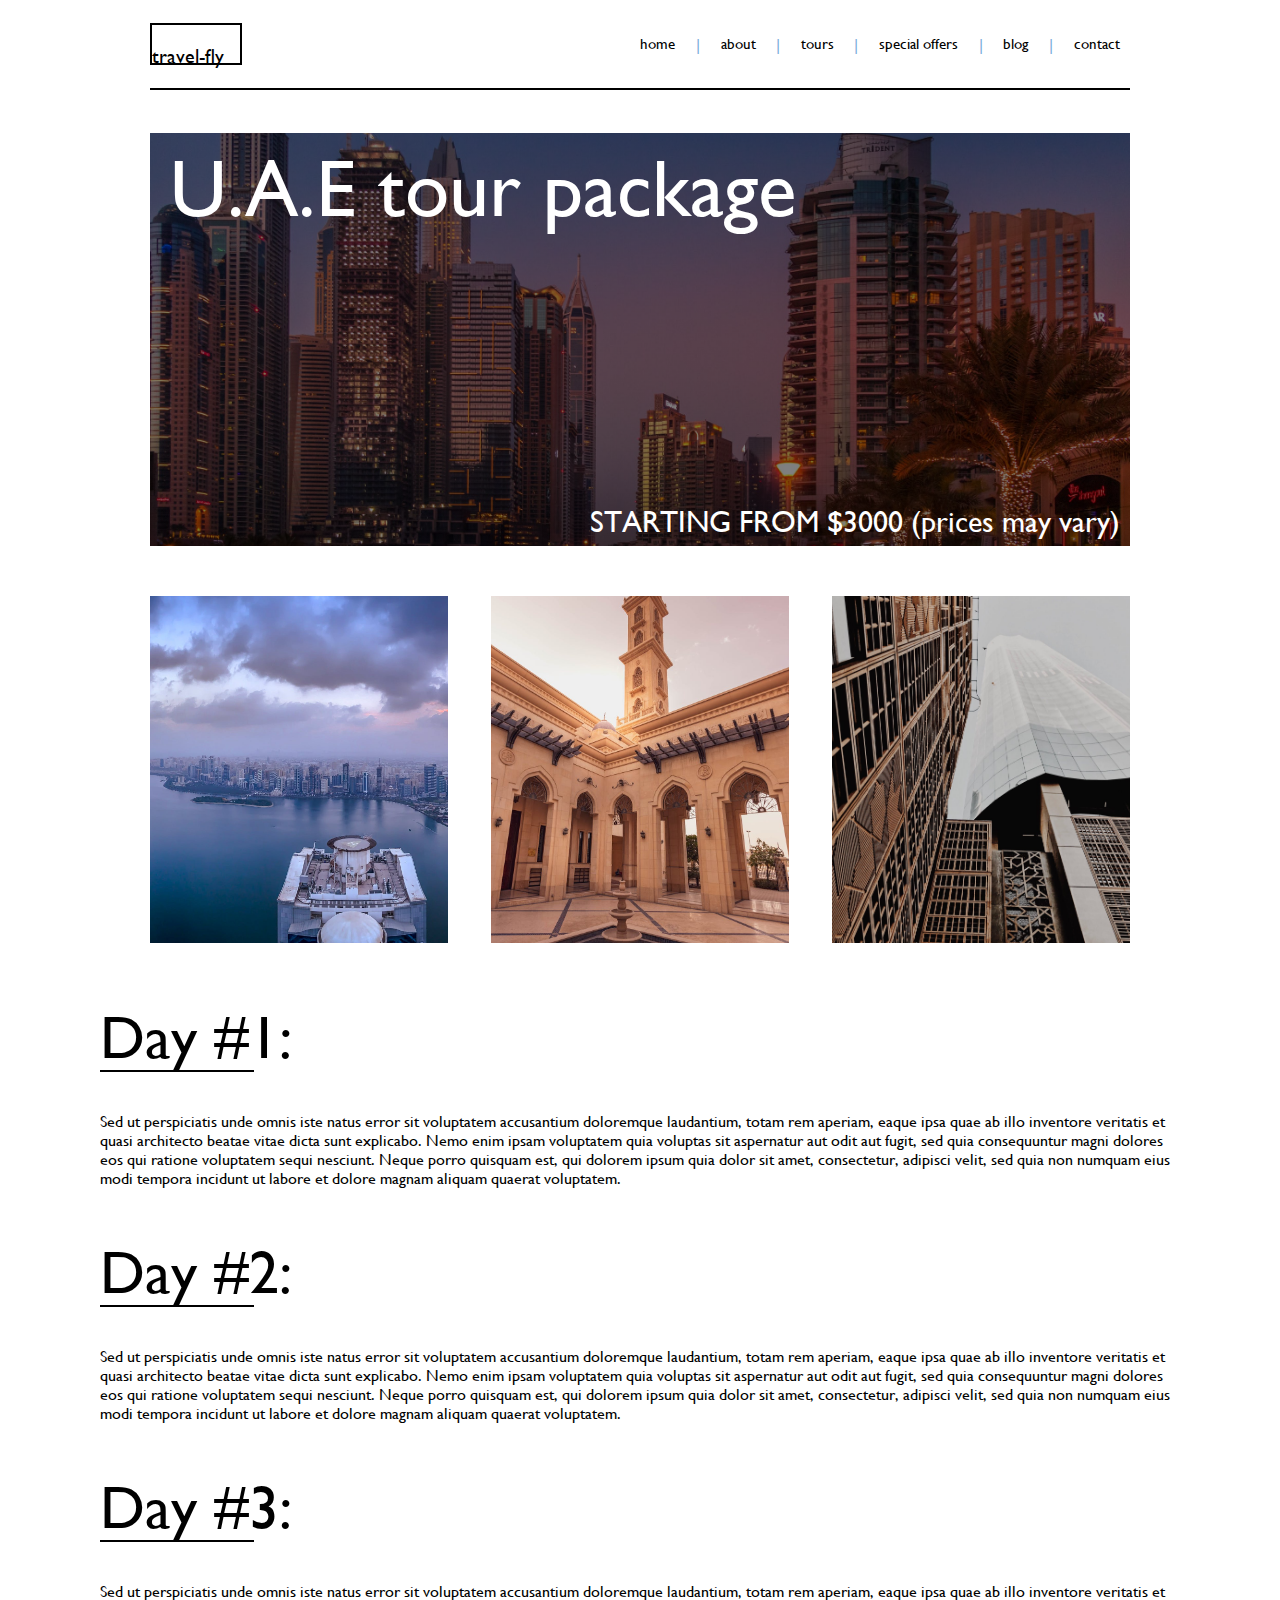
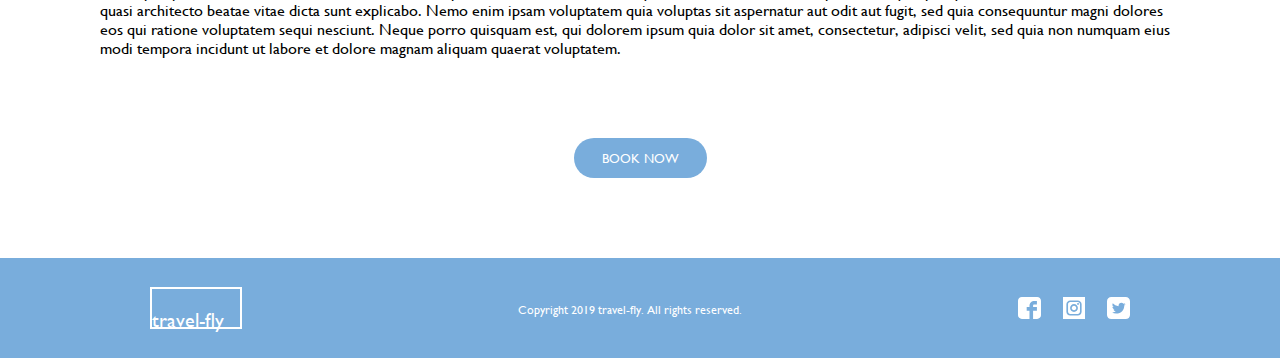
<file: uae.html>
<!DOCTYPE html>
<html lang="en">
<head>
    <meta charset="UTF-8">
    <meta http-equiv="X-UA-Compatible" content="IE=edge">
    <meta name="viewport" content="width=device-width, initial-scale=1.0">
    <title>Tours | U.A.E.</title>
    <link rel="stylesheet" href="css/font-awesome.min.css">
    <link rel="stylesheet" href="css/styles.css">
</head>
<body>
    <div class="aboutNavWrapper">
        <nav>
            <div class="logo">
                <span>travel-fly</span>
            </div>
            <div class="links">
                <a href="index.html">home</a>
                <span>|</span>
                <a href="about.html">about</a>
                <span>|</span>
                <a href="tours.html">tours</a>
                <span>|</span>
                <a href="offers.html">special offers</a>
                <span>|</span>
                <a href="blog.html">blog</a>
                <span>|</span>
                <a href="contact.html">contact</a>
            </div>
        </nav>
    </div>

    <br>
    <br>
    <br>
    <br>
    <br>
    <br>
    <br>

    <div class="uae-hero">
        <div class="centered-content">
            <p class="tour-package">U.A.E tour package</p>
            <span class="starting-from">STARTING FROM $3000 (prices may vary)</span>
        </div>
    </div>

    <div class="uae-images">
        <div class="row">
            <div class="image-one"></div>
            <div class="image-two"></div>
            <div class="image-three"></div>
        </div>
    </div>

    <div class="day-1">
        <div class="header"> Day #1:
            <div class="border"></div>
        </div>
    </div>

    <div class="lorem">Sed ut perspiciatis unde omnis iste natus error sit voluptatem accusantium doloremque laudantium, totam rem aperiam, eaque ipsa quae ab illo inventore veritatis et quasi architecto beatae vitae dicta sunt explicabo. Nemo enim ipsam voluptatem quia voluptas sit aspernatur aut odit aut fugit, sed quia consequuntur magni dolores eos qui ratione voluptatem sequi nesciunt. Neque porro quisquam est, qui dolorem ipsum quia dolor sit amet, consectetur, adipisci velit, sed quia non numquam eius modi tempora incidunt ut labore et dolore magnam aliquam quaerat voluptatem. </div>

    <div class="day-2">
        <div class="header"> Day #2:
            <div class="border"></div>
        </div>
    </div>

    <div class="lorem">Sed ut perspiciatis unde omnis iste natus error sit voluptatem accusantium doloremque laudantium, totam rem aperiam, eaque ipsa quae ab illo inventore veritatis et quasi architecto beatae vitae dicta sunt explicabo. Nemo enim ipsam voluptatem quia voluptas sit aspernatur aut odit aut fugit, sed quia consequuntur magni dolores eos qui ratione voluptatem sequi nesciunt. Neque porro quisquam est, qui dolorem ipsum quia dolor sit amet, consectetur, adipisci velit, sed quia non numquam eius modi tempora incidunt ut labore et dolore magnam aliquam quaerat voluptatem. </div>

    <div class="day-3">
        <div class="header"> Day #3:
            <div class="border"></div>
        </div>
    </div>

    <div class="lorem1">Sed ut perspiciatis unde omnis iste natus error sit voluptatem accusantium doloremque laudantium, totam rem aperiam, eaque ipsa quae ab illo inventore veritatis et quasi architecto beatae vitae dicta sunt explicabo. Nemo enim ipsam voluptatem quia voluptas sit aspernatur aut odit aut fugit, sed quia consequuntur magni dolores eos qui ratione voluptatem sequi nesciunt. Neque porro quisquam est, qui dolorem ipsum quia dolor sit amet, consectetur, adipisci velit, sed quia non numquam eius modi tempora incidunt ut labore et dolore magnam aliquam quaerat voluptatem. </div>

    <div class="button">
        <button>BOOK NOW</button>
    </div>

    <footer>
        <div class="centered-content">
            <div class="logo">
                <span>travel-fly</span>
            </div>
            <div class="copyright">
                <p>Copyright 2019 travel-fly. All rights reserved.</p>
            </div>
            <div class="social-media">
                <div class="icon">
                    <img src="images/social-media/facebook.svg" alt="">
                </div>
                <div class="icon">
                    <img src="images/social-media/instagram.svg" alt="">
                </div>
                <div class="icon">
                    <img src="images/social-media/twitter.svg" alt="">
                </div>
            </div>
        </div>
    </footer>
    
</body>
</html>
</file>
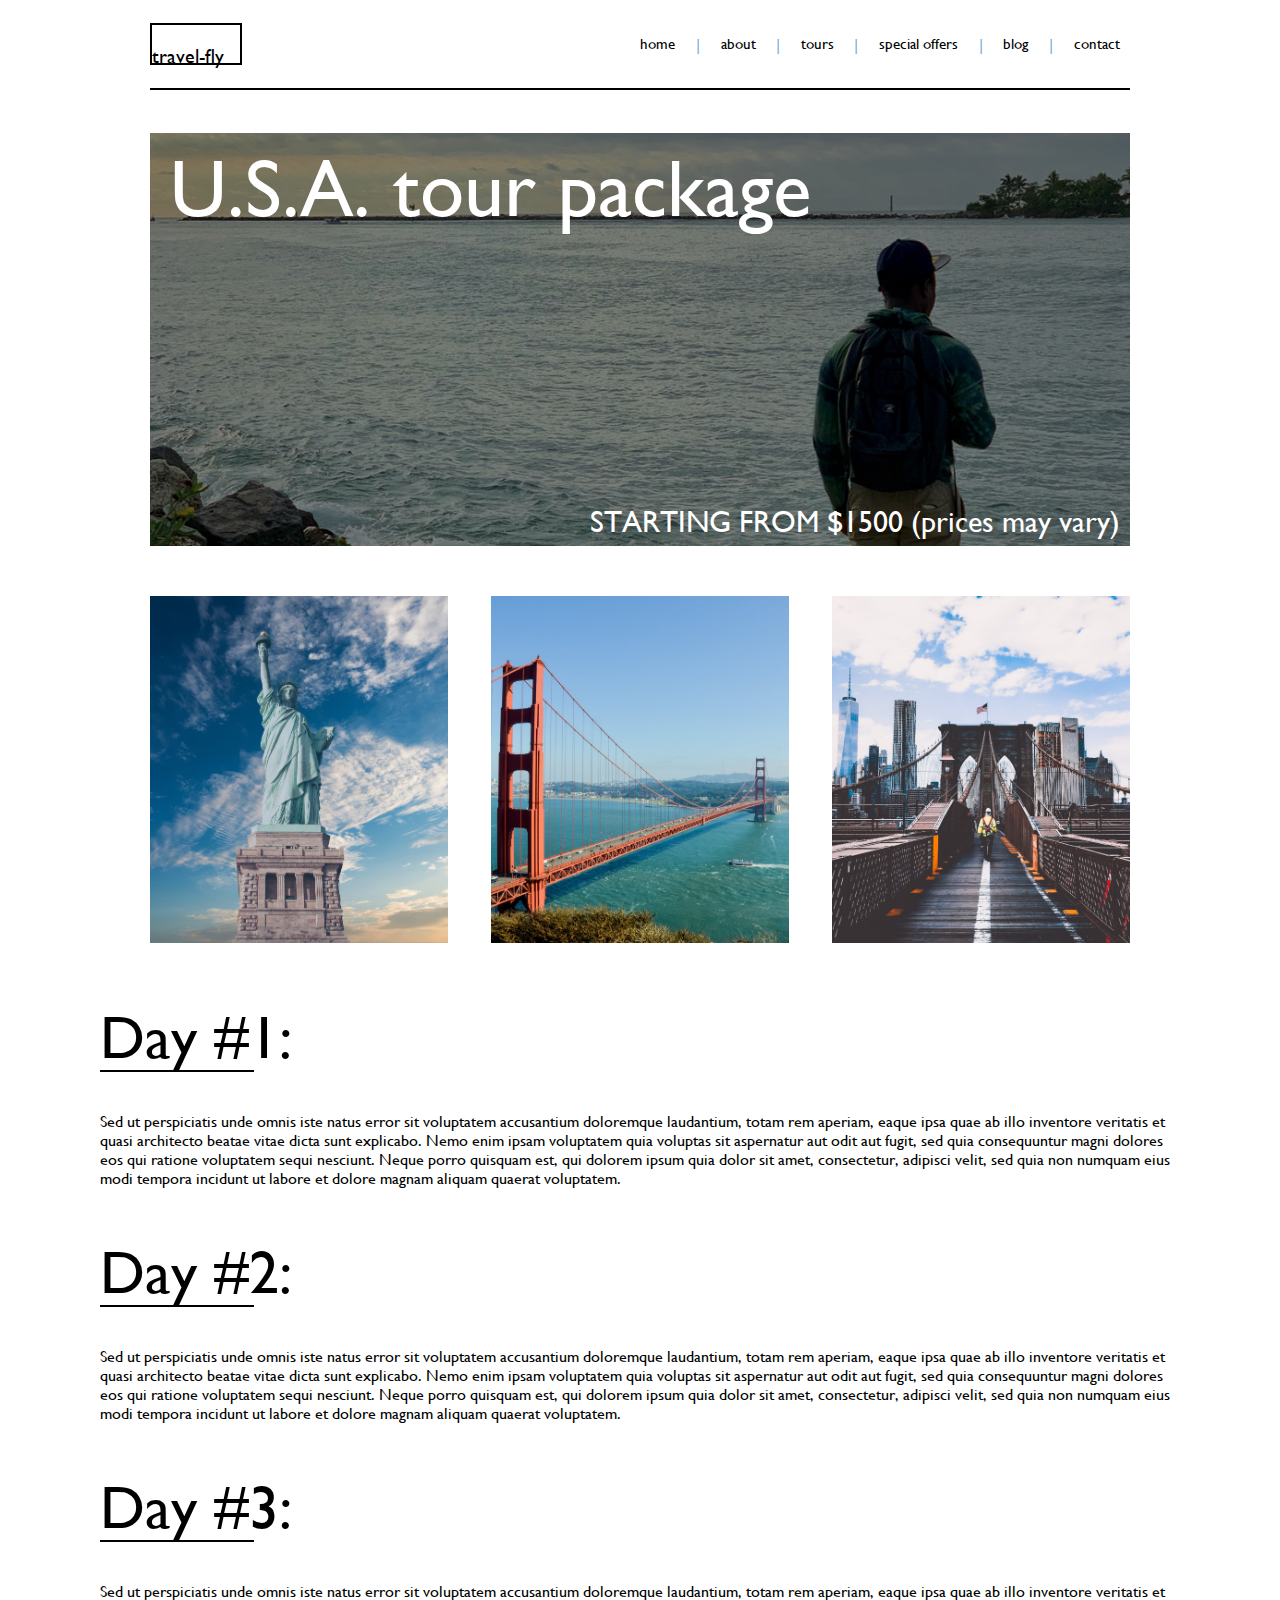
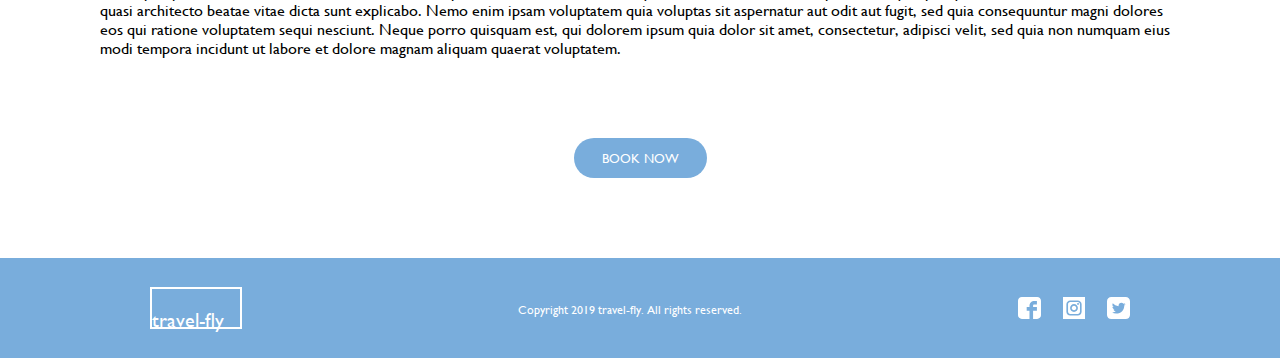
<file: usa.html>
<!DOCTYPE html>
<html lang="en">
<head>
    <meta charset="UTF-8">
    <meta http-equiv="X-UA-Compatible" content="IE=edge">
    <meta name="viewport" content="width=device-width, initial-scale=1.0">
    <title>Tours | U.S.A.</title>
    <link rel="stylesheet" href="css/font-awesome.min.css">
    <link rel="stylesheet" href="css/styles.css">
</head>
<body>
    <div class="aboutNavWrapper">
        <nav>
            <div class="logo">
                <span>travel-fly</span>
            </div>
            <div class="links">
                <a href="index.html">home</a>
                <span>|</span>
                <a href="about.html">about</a>
                <span>|</span>
                <a href="tours.html">tours</a>
                <span>|</span>
                <a href="offers.html">special offers</a>
                <span>|</span>
                <a href="blog.html">blog</a>
                <span>|</span>
                <a href="contact.html">contact</a>
            </div>
        </nav>
    </div>

    <br>
    <br>
    <br>
    <br>
    <br>
    <br>
    <br>

    <div class="usa-hero">
        <div class="centered-content">
            <p class="tour-package">U.S.A. tour package</p>
            <span class="starting-from">STARTING FROM $1500 (prices may vary)</span>
        </div>
    </div>

    <div class="usa-images">
        <div class="row">
            <div class="image-one"></div>
            <div class="image-two"></div>
            <div class="image-three"></div>
        </div>
    </div>

    <div class="day-1">
        <div class="header"> Day #1:
            <div class="border"></div>
        </div>
    </div>

    <div class="lorem">Sed ut perspiciatis unde omnis iste natus error sit voluptatem accusantium doloremque laudantium, totam rem aperiam, eaque ipsa quae ab illo inventore veritatis et quasi architecto beatae vitae dicta sunt explicabo. Nemo enim ipsam voluptatem quia voluptas sit aspernatur aut odit aut fugit, sed quia consequuntur magni dolores eos qui ratione voluptatem sequi nesciunt. Neque porro quisquam est, qui dolorem ipsum quia dolor sit amet, consectetur, adipisci velit, sed quia non numquam eius modi tempora incidunt ut labore et dolore magnam aliquam quaerat voluptatem. </div>

    <div class="day-2">
        <div class="header"> Day #2:
            <div class="border"></div>
        </div>
    </div>

    <div class="lorem">Sed ut perspiciatis unde omnis iste natus error sit voluptatem accusantium doloremque laudantium, totam rem aperiam, eaque ipsa quae ab illo inventore veritatis et quasi architecto beatae vitae dicta sunt explicabo. Nemo enim ipsam voluptatem quia voluptas sit aspernatur aut odit aut fugit, sed quia consequuntur magni dolores eos qui ratione voluptatem sequi nesciunt. Neque porro quisquam est, qui dolorem ipsum quia dolor sit amet, consectetur, adipisci velit, sed quia non numquam eius modi tempora incidunt ut labore et dolore magnam aliquam quaerat voluptatem. </div>

    <div class="day-3">
        <div class="header"> Day #3:
            <div class="border"></div>
        </div>
    </div>

    <div class="lorem1">Sed ut perspiciatis unde omnis iste natus error sit voluptatem accusantium doloremque laudantium, totam rem aperiam, eaque ipsa quae ab illo inventore veritatis et quasi architecto beatae vitae dicta sunt explicabo. Nemo enim ipsam voluptatem quia voluptas sit aspernatur aut odit aut fugit, sed quia consequuntur magni dolores eos qui ratione voluptatem sequi nesciunt. Neque porro quisquam est, qui dolorem ipsum quia dolor sit amet, consectetur, adipisci velit, sed quia non numquam eius modi tempora incidunt ut labore et dolore magnam aliquam quaerat voluptatem. </div>

    <div class="button">
        <button>BOOK NOW</button>
    </div>

    <footer>
        <div class="centered-content">
            <div class="logo">
                <span>travel-fly</span>
            </div>
            <div class="copyright">
                <p>Copyright 2019 travel-fly. All rights reserved.</p>
            </div>
            <div class="social-media">
                <div class="icon">
                    <img src="images/social-media/facebook.svg" alt="">
                </div>
                <div class="icon">
                    <img src="images/social-media/instagram.svg" alt="">
                </div>
                <div class="icon">
                    <img src="images/social-media/twitter.svg" alt="">
                </div>
            </div>
        </div>
    </footer>
    
</body>
</html>
</file>
<file: css/styles.css>
* {
  margin: 0;
  padding: 0;
  -webkit-box-sizing: border-box;
          box-sizing: border-box;
  font-family: GillSansReg;
}

html, body {
  height: 100%;
}

h1, h2, h3, h4, h5, h6, p {
  margin-bottom: 16px;
}

@font-face {
  font-family: GillSansReg;
  src: url(fonts/GillSans.ttf);
}
@font-face {
  font-family: ProximaNovaCond;
  src: url(fonts/ProximaNovaScOsfExtraCondensed.ttf);
}
@font-face {
  font-family: GillSansLight;
  src: url(fonts/GillSans-Light.ttf);
}
.navWrapper {
  height: 90px;
  width: 100%;
  position: absolute;
}
.navWrapper nav {
  max-width: 980px;
  height: 90px;
  margin: 0 auto;
  border-bottom: solid 2px white;
  display: -webkit-box;
  display: -ms-flexbox;
  display: flex;
  -webkit-box-pack: justify;
      -ms-flex-pack: justify;
          justify-content: space-between;
  -webkit-box-align: center;
      -ms-flex-align: center;
          align-items: center;
}
.navWrapper nav .logo {
  position: relative;
  width: 92px;
  height: 42px;
  border: solid 2px white;
}
.navWrapper nav .logo span {
  position: absolute;
  bottom: -5px;
  color: white;
  font-size: 20px;
  font-family: GillSansReg;
}
.navWrapper nav .links {
  width: 500px;
  display: -webkit-box;
  display: -ms-flexbox;
  display: flex;
  -ms-flex-pack: distribute;
      justify-content: space-around;
}
.navWrapper nav .links a {
  text-decoration: none;
  color: white;
  font-size: 15px;
  font-family: GillSansReg;
}
.navWrapper nav .links span {
  color: #79ADDC;
}

.hero {
  background-image: -webkit-gradient(linear, left top, left bottom, from(rgba(0, 0, 0, 0.5))), url(../images/hero.jpg);
  background-image: linear-gradient(to bottom, rgba(0, 0, 0, 0.5)), url(../images/hero.jpg);
  background-position: center;
  background-repeat: no-repeat;
  background-size: cover;
  padding: 50px;
  display: -webkit-box;
  display: -ms-flexbox;
  display: flex;
  -webkit-box-align: center;
      -ms-flex-align: center;
          align-items: center;
  -webkit-box-pack: center;
      -ms-flex-pack: center;
          justify-content: center;
  min-height: 500px;
}
.hero .centered-content {
  width: 700px;
  text-align: center;
}
.hero .centered-content .travel-fly {
  margin-top: 65px;
  color: white;
  font-size: 60px;
  text-decoration: none;
}
.hero .centered-content .lorem {
  font-size: 20px;
  font-style: italic;
  font-family: GillSansReg;
  color: white;
}
.hero .centered-content button {
  width: 121.62px;
  height: 40.04px;
  color: white;
  background-color: #79ADDC;
  font-size: 15px;
  font-family: GillSansReg;
  border: none;
  cursor: pointer;
}

.learn-more {
  max-width: 818px;
  min-height: 304px;
  margin: -50px auto -100px auto;
}
.learn-more .images {
  display: -webkit-box;
  display: -ms-flexbox;
  display: flex;
  -webkit-box-pack: justify;
      -ms-flex-pack: justify;
          justify-content: space-between;
}
.learn-more .images .image-one {
  width: 236px;
  height: 304px;
  background-image: -webkit-gradient(linear, left top, left bottom, from(rgba(0, 0, 0, 0.5))), url(../images/tour-01.jpg);
  background-image: linear-gradient(to bottom, rgba(0, 0, 0, 0.5)), url(../images/tour-01.jpg);
  background-size: cover;
  background-repeat: no-repeat;
  background-position: center;
  -webkit-box-pack: center;
      -ms-flex-pack: center;
          justify-content: center;
}
.learn-more .images .image-one .header {
  text-align: center;
  color: white;
  font-size: 40px;
  padding-top: 75px;
}
.learn-more .images .image-one .from {
  text-align: center;
  color: white;
  font-size: 20px;
  padding-top: 5px;
}
.learn-more .images .image-one button {
  margin-top: 40px;
  margin-left: 52px;
  width: 133px;
  height: 40px;
  padding: 10px;
  color: white;
  background-color: #79ADDC;
  border: none;
  border-radius: 20px;
  text-align: center;
  cursor: pointer;
}
.learn-more .images .image-two {
  width: 236px;
  height: 304px;
  background-image: -webkit-gradient(linear, left top, left bottom, from(rgba(0, 0, 0, 0.5))), url(../images/tour-02.jpg);
  background-image: linear-gradient(to bottom, rgba(0, 0, 0, 0.5)), url(../images/tour-02.jpg);
  background-size: cover;
  background-repeat: no-repeat;
  background-position: center;
}
.learn-more .images .image-two .header {
  text-align: center;
  color: white;
  font-size: 40px;
  padding-top: 75px;
}
.learn-more .images .image-two .from {
  text-align: center;
  color: white;
  font-size: 20px;
  padding-top: 5px;
}
.learn-more .images .image-two button {
  margin-top: 40px;
  margin-left: 52px;
  width: 133px;
  height: 40px;
  padding: 10px;
  color: white;
  background-color: #79ADDC;
  border: none;
  border-radius: 20px;
  text-align: center;
  cursor: pointer;
}
.learn-more .images .image-three {
  width: 236px;
  height: 304px;
  background-image: -webkit-gradient(linear, left top, left bottom, from(rgba(0, 0, 0, 0.5))), url(../images/tour-03.jpg);
  background-image: linear-gradient(to bottom, rgba(0, 0, 0, 0.5)), url(../images/tour-03.jpg);
  background-size: cover;
  background-repeat: no-repeat;
  background-position: center;
}
.learn-more .images .image-three .header {
  text-align: center;
  color: white;
  font-size: 40px;
  padding-top: 75px;
}
.learn-more .images .image-three .from {
  text-align: center;
  color: white;
  font-size: 20px;
  padding-top: 5px;
}
.learn-more .images .image-three button {
  margin-top: 40px;
  margin-left: 52px;
  width: 133px;
  height: 40px;
  padding: 10px;
  color: white;
  background-color: #79ADDC;
  border: none;
  border-radius: 20px;
  text-align: center;
  cursor: pointer;
}

.booking-form {
  max-width: 818px;
  margin: 100px auto 0 auto;
}
.booking-form .header {
  font-size: 60px;
}
.booking-form .form {
  padding-top: 20px;
}
.booking-form .form .input-wrapper {
  max-width: 100%;
  display: -webkit-box;
  display: -ms-flexbox;
  display: flex;
}
.booking-form .form .input-wrapper .name-field {
  width: 344px;
  padding: 10px;
  outline: solid 1px #79ADDC;
  border: none;
  display: inline-block;
  font-family: GillSansLight;
}
.booking-form .form .input-wrapper .email-field {
  width: 453px;
  padding: 10px;
  margin-left: 20px;
  outline: solid 1px #79ADDC;
  border: none;
  display: inline-block;
  font-family: GillSansLight;
}
.booking-form .form .input-wrapper-two {
  margin-top: 20px;
  width: 100%;
  display: -webkit-box;
  display: -ms-flexbox;
  display: flex;
}
.booking-form .form .input-wrapper-two .country-field {
  width: 344px;
  padding: 10px;
  outline: solid 1px #79ADDC;
  border: none;
  display: inline-block;
  font-family: GillSansLight;
}
.booking-form .form .input-wrapper-two .hotel-field {
  width: 453px;
  padding: 10px;
  margin-left: 20px;
  outline: solid 1px #79ADDC;
  border: none;
  display: inline-block;
  font-family: GillSansLight;
}
.booking-form .form .input-wrapper-three {
  margin-top: 20px;
  width: 100%;
  position: relative;
  font-size: 18px;
  font-family: GillSansLight;
}
.booking-form .form .input-wrapper-three .check-in {
  width: 698px;
  padding: 10px;
  outline: solid 1px #79ADDC;
  border: none;
  margin-left: 50px;
  font-family: GillSansLight;
  -webkit-box-sizing: border-box;
          box-sizing: border-box;
}
.booking-form .form .input-wrapper-three .icon {
  position: absolute;
  right: 10px;
  top: 8px;
  width: 18.99px;
}
.booking-form .form .input-wrapper-four {
  margin-top: 20px;
  width: 100%;
  position: relative;
  font-size: 18px;
  font-family: GillSansLight;
}
.booking-form .form .input-wrapper-four .check-out {
  width: 698px;
  padding: 10px;
  outline: solid 1px #79ADDC;
  border: none;
  margin-left: 38px;
  font-family: GillSansLight;
  -webkit-box-sizing: border-box;
          box-sizing: border-box;
}
.booking-form .form .input-wrapper-four .icon {
  position: absolute;
  right: 10px;
  top: 8px;
  width: 18.99px;
}
.booking-form .form .input-wrapper-five {
  margin-top: 20px;
  width: 100%;
  position: relative;
  display: -webkit-inline-box;
  display: -ms-inline-flexbox;
  display: inline-flex;
  font-size: 18px;
  font-family: GillSansLight;
  -webkit-box-pack: justify;
      -ms-flex-pack: justify;
          justify-content: space-between;
}
.booking-form .form .input-wrapper-five .adult-holder {
  font-family: GillSansLight;
  width: 224px;
}
.booking-form .form .input-wrapper-five .adult-holder .adult {
  margin-left: 75px;
  width: 103px;
  padding: 10px;
  outline: solid 1px #79ADDC;
  border: none;
  font-family: GillSansLight;
  -webkit-box-sizing: border-box;
          box-sizing: border-box;
}
.booking-form .form .input-wrapper-five .children-holder {
  font-family: GillSansLight;
  width: 224px;
}
.booking-form .form .input-wrapper-five .children-holder .children {
  margin-left: 55px;
  width: 103px;
  padding: 10px;
  outline: solid 1px #79ADDC;
  border: none;
  font-family: GillSansLight;
  -webkit-box-sizing: border-box;
          box-sizing: border-box;
}
.booking-form .form .input-wrapper-five .rooms-holder {
  font-family: GillSansLight;
  width: 224px;
}
.booking-form .form .input-wrapper-five .rooms-holder .rooms {
  margin-left: 65px;
  width: 103px;
  padding: 10px;
  outline: solid 1px #79ADDC;
  border: none;
  font-family: GillSansLight;
  -webkit-box-sizing: border-box;
          box-sizing: border-box;
}
.booking-form .form .input-wrapper-five .icon1 {
  position: absolute;
  top: 5px;
  left: 200px;
}
.booking-form .form .input-wrapper-five .icon2 {
  position: absolute;
  top: 5px;
  right: 310px;
}
.booking-form .form .input-wrapper-five .icon3 {
  position: absolute;
  right: 10px;
  top: 5px;
}
.booking-form .form .input-wrapper-six {
  margin-top: 20px;
  width: 100%;
  height: 192px;
  padding: 10px;
  outline: solid 1px #79ADDC;
}
.booking-form .form .input-wrapper-six .message {
  font-family: GillSansLight;
  border: none;
}
.booking-form button {
  margin-top: 30px;
  margin-bottom: 70px;
  background-color: #79ADDC;
  color: white;
  border: none;
  padding: 15px;
  width: 100%;
  font-family: GillSansLight;
  border-radius: 30px;
  cursor: pointer;
}

footer {
  max-width: 100%;
  min-height: 100px;
  background-color: #79ADDC;
  position: relative;
}
footer .centered-content {
  padding-top: 25px;
  max-width: 980px;
  margin: 0 auto;
  display: -webkit-box;
  display: -ms-flexbox;
  display: flex;
  -webkit-box-align: center;
      -ms-flex-align: center;
          align-items: center;
  -webkit-box-pack: justify;
      -ms-flex-pack: justify;
          justify-content: space-between;
}
footer .centered-content .logo {
  position: relative;
  width: 92px;
  height: 42px;
  border: solid 2px white;
}
footer .centered-content .logo span {
  position: absolute;
  bottom: -5px;
  color: white;
  font-size: 20px;
  font-family: GillSansReg;
}
footer .centered-content .copyright {
  padding-top: 20px;
  color: white;
  font-size: 12px;
}
footer .centered-content .social-media {
  width: 112px;
  display: -webkit-box;
  display: -ms-flexbox;
  display: flex;
  -webkit-box-pack: justify;
      -ms-flex-pack: justify;
          justify-content: space-between;
}
footer .centered-content .social-media .icon {
  height: 22.96px;
  width: 22.96px;
  cursor: pointer;
}

@media only all and (max-width: 980px) {
  .navWrapper nav {
    padding: 0 30px;
  }
}
@media only all and (max-width: 490px) {
  .navWrapper nav .logo {
    margin: 0 auto;
  }
  .navWrapper nav .links {
    display: none;
  }
}
@media only all and (max-width: 980px) {
  footer {
    padding: 0 30px;
  }
}
@media only all and (max-width: 510px) {
  footer {
    padding: 0 30px 25px 30px;
  }
  footer .centered-content {
    width: 300px;
    margin: 0 auto;
    -ms-flex-wrap: wrap;
        flex-wrap: wrap;
    -webkit-box-orient: vertical;
    -webkit-box-direction: normal;
        -ms-flex-direction: column;
            flex-direction: column;
  }
}
@media only all and (max-width: 980px) {
  .aboutNavWrapper nav {
    padding: 0 30px;
  }
}
@media only all and (max-width: 490px) {
  .aboutNavWrapper nav .logo {
    margin: 0 auto;
  }
  .aboutNavWrapper nav .links {
    display: none;
  }
}
@media only all and (max-width: 681px) {
  .hero .centered-content .travel-fly {
    margin-bottom: -30px;
  }
  .hero .centered-content .lorem {
    margin-bottom: -30px;
  }
}
@media only all and (max-width: 425px) {
  .hero .centered-content {
    width: 400px;
  }
  .hero .centered-content .travel-fly {
    margin-bottom: -40px;
  }
  .hero .centered-content .lorem {
    width: 400px;
    margin-bottom: -40px;
  }
}
@media only all and (max-width: 1034px) {
  .learn-more .images {
    -ms-flex-wrap: wrap;
        flex-wrap: wrap;
    -webkit-box-orient: vertical;
    -webkit-box-direction: normal;
        -ms-flex-direction: column;
            flex-direction: column;
    width: 236px;
    margin: 0 auto;
  }
  .learn-more .images .image-one {
    margin-bottom: 20px;
  }
  .learn-more .images .image-two {
    margin-bottom: 20px;
  }
}
@media only all and (max-width: 850px) {
  .booking-form {
    padding: 50px;
  }
  .booking-form .input-wrapper-three {
    margin-left: 0px;
    display: -webkit-box;
    display: -ms-flexbox;
    display: flex;
    position: relative;
  }
  .booking-form .input-wrapper-four {
    margin-left: 0px;
    display: -webkit-box;
    display: -ms-flexbox;
    display: flex;
    position: relative;
  }
  .booking-form .input-wrapper-five .icon1 {
    display: none;
  }
  .booking-form .input-wrapper-five .icon2 {
    display: none;
  }
  .booking-form .input-wrapper-five .icon3 {
    display: none;
  }
}
@media only all and (max-width: 815px) {
  .booking-form {
    padding: 30px;
  }
  .booking-form .input-wrapper-three {
    margin-left: 0px;
    display: -webkit-box;
    display: -ms-flexbox;
    display: flex;
    position: relative;
  }
  .booking-form .input-wrapper-four {
    margin-left: 0px;
    display: -webkit-box;
    display: -ms-flexbox;
    display: flex;
    position: relative;
  }
  .booking-form .input-wrapper-five .icon1 {
    display: none;
  }
  .booking-form .input-wrapper-five .icon2 {
    display: none;
  }
  .booking-form .input-wrapper-five .icon3 {
    display: none;
  }
}
@media only all and (max-width: 700px) {
  .booking-form {
    padding: 10px;
  }
  .booking-form .input-wrapper-three {
    margin-left: 0px;
    display: -webkit-box;
    display: -ms-flexbox;
    display: flex;
    position: relative;
  }
  .booking-form .input-wrapper-four {
    margin-left: 0px;
    display: -webkit-box;
    display: -ms-flexbox;
    display: flex;
    position: relative;
  }
  .booking-form .input-wrapper-five {
    -ms-flex-wrap: wrap;
        flex-wrap: wrap;
    -webkit-box-orient: vertical;
    -webkit-box-direction: normal;
        -ms-flex-direction: column;
            flex-direction: column;
  }
  .booking-form .input-wrapper-five .adult-holder {
    margin-bottom: 20px;
  }
  .booking-form .input-wrapper-five .children-holder {
    margin-bottom: 20px;
    -webkit-box-sizing: border-box;
            box-sizing: border-box;
  }
  .booking-form .input-wrapper-five .rooms-holder {
    -webkit-box-sizing: border-box;
            box-sizing: border-box;
  }
  .booking-form .input-wrapper-five .icon1 {
    display: none;
  }
  .booking-form .input-wrapper-five .icon2 {
    display: none;
  }
  .booking-form .input-wrapper-five .icon3 {
    display: none;
  }
}
.aboutNavWrapper {
  height: 90px;
  width: 100%;
  position: absolute;
}
.aboutNavWrapper nav {
  max-width: 980px;
  height: 90px;
  margin: 0 auto;
  border-bottom: solid 2px black;
  display: -webkit-box;
  display: -ms-flexbox;
  display: flex;
  -webkit-box-pack: justify;
      -ms-flex-pack: justify;
          justify-content: space-between;
  -webkit-box-align: center;
      -ms-flex-align: center;
          align-items: center;
}
.aboutNavWrapper nav .logo {
  position: relative;
  width: 92px;
  height: 42px;
  border: solid 2px black;
}
.aboutNavWrapper nav .logo span {
  position: absolute;
  bottom: -5px;
  color: black;
  font-size: 20px;
  font-family: GillSansReg;
}
.aboutNavWrapper nav .links {
  width: 500px;
  display: -webkit-box;
  display: -ms-flexbox;
  display: flex;
  -ms-flex-pack: distribute;
      justify-content: space-around;
}
.aboutNavWrapper nav .links a {
  text-decoration: none;
  color: black;
  font-size: 15px;
  font-family: GillSansReg;
}
.aboutNavWrapper nav .links span {
  color: #79ADDC;
}

.about-section .header {
  font-size: 60px;
  padding-left: 100px;
  position: relative;
  letter-spacing: 10px;
}
.about-section .header .border {
  border-bottom: 2px solid black;
  width: 17%;
  position: absolute;
  left: 100px;
  bottom: -5px;
}
.about-section .lorem {
  padding-left: 100px;
  padding-right: 100px;
  padding-top: 30px;
  font-size: 16px;
  letter-spacing: 0.5px;
}

.client-quotes {
  min-height: 650px;
  max-width: 722px;
}
.client-quotes .header {
  position: relative;
  font-size: 40px;
  padding-left: 100px;
  letter-spacing: 5px;
  margin-top: 50px;
}
.client-quotes .header .border {
  border-bottom: 2px solid black;
  width: 40%;
  position: absolute;
  left: 100px;
  bottom: -7px;
}
.client-quotes .miranda {
  max-width: 980px;
  min-height: 150px;
  margin-top: 40px;
  padding-left: 100px;
  display: -webkit-box;
  display: -ms-flexbox;
  display: flex;
  position: relative;
}
.client-quotes .miranda .miranda-image {
  width: 260px;
  height: 150px;
  background-image: url(../images/about-client-01.jpg);
  background-size: cover;
  background-repeat: no-repeat;
  background-position: center;
}
.client-quotes .miranda .lorem {
  padding-left: 30px;
  width: 440px;
  height: 170px;
}
.client-quotes .miranda .lorem .paragraph {
  position: absolute;
  top: 0;
  font-style: italic;
  font-size: 16px;
  letter-spacing: 0.5px;
}
.client-quotes .miranda .lorem .name {
  font-size: 20px;
  color: #79ADDC;
  letter-spacing: 0.5px;
  position: absolute;
  right: -30px;
  bottom: 0;
}
.client-quotes .johnathan {
  max-width: 722px;
  min-height: 150px;
  margin-top: 30px;
  padding-left: 100px;
  display: -webkit-box;
  display: -ms-flexbox;
  display: flex;
  position: relative;
}
.client-quotes .johnathan .johnathan-image {
  width: 260px;
  height: 150px;
  background-image: url(../images/about-client-02.jpg);
  background-size: cover;
  background-repeat: no-repeat;
  background-position: center;
}
.client-quotes .johnathan .lorem {
  padding-left: 30px;
  width: 440px;
  height: 165px;
}
.client-quotes .johnathan .lorem .paragraph {
  position: absolute;
  top: 0;
  font-style: italic;
  font-size: 16px;
  letter-spacing: 0.5px;
}
.client-quotes .johnathan .lorem .name {
  font-size: 20px;
  color: #79ADDC;
  letter-spacing: 0.5px;
  position: absolute;
  right: -30px;
  bottom: 0;
}

@media only all and (max-width: 790px) {
  .about-section {
    width: 400px;
    margin: 0 auto;
  }

  .client-quotes {
    width: 400px;
    margin: 0 auto;
  }
  .client-quotes .miranda {
    padding-left: 0px;
    margin: 40px 65px 20px 65px;
    width: 400px;
    -webkit-box-orient: vertical;
    -webkit-box-direction: normal;
        -ms-flex-direction: column;
            flex-direction: column;
    -ms-flex-wrap: wrap;
        flex-wrap: wrap;
  }
  .client-quotes .miranda .miranda-image {
    width: 260px;
  }
  .client-quotes .miranda .lorem {
    padding-left: none;
    width: 400px;
    margin: 0 auto;
  }
  .client-quotes .miranda .lorem .paragraph {
    width: 300px;
    top: 190px;
    left: 0px;
  }
  .client-quotes .miranda .lorem .name {
    right: 110px;
    bottom: -35px;
  }
  .client-quotes .johnathan {
    padding-left: 0px;
    margin: 40px 65px 50px 65px;
    width: 400px;
    -webkit-box-orient: vertical;
    -webkit-box-direction: normal;
        -ms-flex-direction: column;
            flex-direction: column;
    -ms-flex-wrap: wrap;
        flex-wrap: wrap;
  }
  .client-quotes .johnathan .johnathan-image {
    width: 260px;
  }
  .client-quotes .johnathan .lorem {
    padding-left: none;
    width: 400px;
    margin: 0 auto;
  }
  .client-quotes .johnathan .lorem .paragraph {
    width: 300px;
    top: 190px;
    left: 0px;
  }
  .client-quotes .johnathan .lorem .name {
    right: 110px;
    bottom: -35px;
  }
}
@media only all and (max-width: 490px) {
  .aboutNavWrapper nav .logo {
    margin: 0 auto;
  }
  .aboutNavWrapper nav .links {
    display: none;
  }
}
.tours-hero {
  max-width: 980px;
  height: 200px;
  margin: 0 auto;
  background-image: -webkit-gradient(linear, left top, left bottom, from(rgba(0, 0, 0, 0.5))), url(../images/tour/tours-header.jpg);
  background-image: linear-gradient(to bottom, rgba(0, 0, 0, 0.5)), url(../images/tour/tours-header.jpg);
  background-position: center;
  background-repeat: no-repeat;
  background-size: cover;
  -webkit-box-align: center;
      -ms-flex-align: center;
          align-items: center;
  -webkit-box-pack: center;
      -ms-flex-pack: center;
          justify-content: center;
  display: -webkit-box;
  display: -ms-flexbox;
  display: flex;
}
.tours-hero .centered-content {
  text-align: center;
}
.tours-hero .centered-content .tours {
  margin-top: 35px;
  color: white;
  font-size: 60px;
  letter-spacing: 3px;
}

.tours-row-one {
  max-width: 818px;
  max-height: 304px;
  margin: 0 auto;
  padding-top: 10px;
}
.tours-row-one .row {
  display: -webkit-box;
  display: -ms-flexbox;
  display: flex;
  -webkit-box-pack: justify;
      -ms-flex-pack: justify;
          justify-content: space-between;
}
.tours-row-one .row .image-one {
  width: 236px;
  height: 304px;
  background-image: -webkit-gradient(linear, left top, left bottom, from(rgba(0, 0, 0, 0.5))), url(../images/tour-01.jpg);
  background-image: linear-gradient(to bottom, rgba(0, 0, 0, 0.5)), url(../images/tour-01.jpg);
  background-size: cover;
  background-repeat: no-repeat;
  background-position: center;
  -webkit-box-pack: center;
      -ms-flex-pack: center;
          justify-content: center;
}
.tours-row-one .row .image-one .header {
  text-align: center;
  color: white;
  font-size: 40px;
  padding-top: 75px;
}
.tours-row-one .row .image-one .from {
  text-align: center;
  color: white;
  font-size: 20px;
  padding-top: 5px;
}
.tours-row-one .row .image-one button {
  margin-top: 40px;
  margin-left: 52px;
  width: 133px;
  height: 40px;
  padding: 10px;
  color: white;
  background-color: #79ADDC;
  border: none;
  border-radius: 20px;
  text-align: center;
  cursor: pointer;
}
.tours-row-one .row .image-two {
  width: 236px;
  height: 304px;
  background-image: -webkit-gradient(linear, left top, left bottom, from(rgba(0, 0, 0, 0.5))), url(../images/tour-02.jpg);
  background-image: linear-gradient(to bottom, rgba(0, 0, 0, 0.5)), url(../images/tour-02.jpg);
  background-size: cover;
  background-repeat: no-repeat;
  background-position: center;
  -webkit-box-pack: center;
      -ms-flex-pack: center;
          justify-content: center;
}
.tours-row-one .row .image-two .header {
  text-align: center;
  color: white;
  font-size: 40px;
  padding-top: 75px;
}
.tours-row-one .row .image-two .from {
  text-align: center;
  color: white;
  font-size: 20px;
  padding-top: 5px;
}
.tours-row-one .row .image-two button {
  margin-top: 40px;
  margin-left: 52px;
  width: 133px;
  height: 40px;
  padding: 10px;
  color: white;
  background-color: #79ADDC;
  border: none;
  border-radius: 20px;
  text-align: center;
  cursor: pointer;
}
.tours-row-one .row .image-three {
  width: 236px;
  height: 304px;
  background-image: -webkit-gradient(linear, left top, left bottom, from(rgba(0, 0, 0, 0.5))), url(../images/tour-03.jpg);
  background-image: linear-gradient(to bottom, rgba(0, 0, 0, 0.5)), url(../images/tour-03.jpg);
  background-size: cover;
  background-repeat: no-repeat;
  background-position: center;
  -webkit-box-pack: center;
      -ms-flex-pack: center;
          justify-content: center;
}
.tours-row-one .row .image-three .header {
  text-align: center;
  color: white;
  font-size: 40px;
  padding-top: 75px;
}
.tours-row-one .row .image-three .from {
  text-align: center;
  color: white;
  font-size: 20px;
  padding-top: 5px;
}
.tours-row-one .row .image-three button {
  margin-top: 40px;
  margin-left: 52px;
  width: 133px;
  height: 40px;
  padding: 10px;
  color: white;
  background-color: #79ADDC;
  border: none;
  border-radius: 20px;
  text-align: center;
  cursor: pointer;
}

.tours-row-two {
  max-width: 818px;
  max-height: 304px;
  margin: 115px auto 0px auto;
}
.tours-row-two .row {
  display: -webkit-box;
  display: -ms-flexbox;
  display: flex;
  -webkit-box-pack: justify;
      -ms-flex-pack: justify;
          justify-content: space-between;
}
.tours-row-two .row .image-one {
  width: 236px;
  height: 304px;
  background-image: -webkit-gradient(linear, left top, left bottom, from(rgba(0, 0, 0, 0.5))), url(../images/tour/tour-04.jpg);
  background-image: linear-gradient(to bottom, rgba(0, 0, 0, 0.5)), url(../images/tour/tour-04.jpg);
  background-size: cover;
  background-repeat: no-repeat;
  background-position: center;
  -webkit-box-pack: center;
      -ms-flex-pack: center;
          justify-content: center;
}
.tours-row-two .row .image-one .header {
  text-align: center;
  color: white;
  font-size: 40px;
  padding-top: 75px;
}
.tours-row-two .row .image-one .from {
  text-align: center;
  color: white;
  font-size: 20px;
  padding-top: 5px;
}
.tours-row-two .row .image-one button {
  margin-top: 40px;
  margin-left: 52px;
  width: 133px;
  height: 40px;
  padding: 10px;
  color: white;
  background-color: #79ADDC;
  border: none;
  border-radius: 20px;
  text-align: center;
  cursor: pointer;
}
.tours-row-two .row .image-two {
  width: 236px;
  height: 304px;
  background-image: -webkit-gradient(linear, left top, left bottom, from(rgba(0, 0, 0, 0.5))), url(../images/tour/tour-05.jpg);
  background-image: linear-gradient(to bottom, rgba(0, 0, 0, 0.5)), url(../images/tour/tour-05.jpg);
  background-size: cover;
  background-repeat: no-repeat;
  background-position: center;
  -webkit-box-pack: center;
      -ms-flex-pack: center;
          justify-content: center;
}
.tours-row-two .row .image-two .header {
  text-align: center;
  color: white;
  font-size: 40px;
  padding-top: 75px;
}
.tours-row-two .row .image-two .from {
  text-align: center;
  color: white;
  font-size: 20px;
  padding-top: 5px;
}
.tours-row-two .row .image-two button {
  margin-top: 40px;
  margin-left: 52px;
  width: 133px;
  height: 40px;
  padding: 10px;
  color: white;
  background-color: #79ADDC;
  border: none;
  border-radius: 20px;
  text-align: center;
  cursor: pointer;
}
.tours-row-two .row .image-three {
  width: 236px;
  height: 304px;
  background-image: -webkit-gradient(linear, left top, left bottom, from(rgba(0, 0, 0, 0.5))), url(../images/tour/tour-06.jpg);
  background-image: linear-gradient(to bottom, rgba(0, 0, 0, 0.5)), url(../images/tour/tour-06.jpg);
  background-size: cover;
  background-repeat: no-repeat;
  background-position: center;
  -webkit-box-pack: center;
      -ms-flex-pack: center;
          justify-content: center;
}
.tours-row-two .row .image-three .header {
  text-align: center;
  color: white;
  font-size: 40px;
  padding-top: 75px;
}
.tours-row-two .row .image-three .from {
  text-align: center;
  color: white;
  font-size: 20px;
  padding-top: 5px;
}
.tours-row-two .row .image-three button {
  margin-top: 40px;
  margin-left: 52px;
  width: 133px;
  height: 40px;
  padding: 10px;
  color: white;
  background-color: #79ADDC;
  border: none;
  border-radius: 20px;
  text-align: center;
  cursor: pointer;
}

.tours-row-three {
  max-width: 818px;
  max-height: 304px;
  margin: 40px auto;
}
.tours-row-three .row {
  display: -webkit-box;
  display: -ms-flexbox;
  display: flex;
  -webkit-box-pack: justify;
      -ms-flex-pack: justify;
          justify-content: space-between;
}
.tours-row-three .row .image-one {
  width: 236px;
  height: 304px;
  background-image: -webkit-gradient(linear, left top, left bottom, from(rgba(0, 0, 0, 0.5))), url(../images/tour/tour-07.jpg);
  background-image: linear-gradient(to bottom, rgba(0, 0, 0, 0.5)), url(../images/tour/tour-07.jpg);
  background-size: cover;
  background-repeat: no-repeat;
  background-position: center;
  -webkit-box-pack: center;
      -ms-flex-pack: center;
          justify-content: center;
}
.tours-row-three .row .image-one .header {
  text-align: center;
  color: white;
  font-size: 40px;
  padding-top: 75px;
}
.tours-row-three .row .image-one .from {
  text-align: center;
  color: white;
  font-size: 20px;
  padding-top: 5px;
}
.tours-row-three .row .image-one button {
  margin-top: 40px;
  margin-left: 52px;
  width: 133px;
  height: 40px;
  padding: 10px;
  color: white;
  background-color: #79ADDC;
  border: none;
  border-radius: 20px;
  text-align: center;
  cursor: pointer;
}
.tours-row-three .row .image-two {
  width: 236px;
  height: 304px;
  background-image: -webkit-gradient(linear, left top, left bottom, from(rgba(0, 0, 0, 0.5))), url(../images/tour/tour-08.jpg);
  background-image: linear-gradient(to bottom, rgba(0, 0, 0, 0.5)), url(../images/tour/tour-08.jpg);
  background-size: cover;
  background-repeat: no-repeat;
  background-position: center;
  -webkit-box-pack: center;
      -ms-flex-pack: center;
          justify-content: center;
}
.tours-row-three .row .image-two .header {
  text-align: center;
  color: white;
  font-size: 40px;
  padding-top: 75px;
}
.tours-row-three .row .image-two .from {
  text-align: center;
  color: white;
  font-size: 20px;
  padding-top: 5px;
}
.tours-row-three .row .image-two button {
  margin-top: 40px;
  margin-left: 52px;
  width: 133px;
  height: 40px;
  padding: 10px;
  color: white;
  background-color: #79ADDC;
  border: none;
  border-radius: 20px;
  text-align: center;
  cursor: pointer;
}
.tours-row-three .row .image-three {
  width: 236px;
  height: 304px;
  background-image: -webkit-gradient(linear, left top, left bottom, from(rgba(0, 0, 0, 0.5))), url(../images/tour/tour-09.jpg);
  background-image: linear-gradient(to bottom, rgba(0, 0, 0, 0.5)), url(../images/tour/tour-09.jpg);
  background-size: cover;
  background-repeat: no-repeat;
  background-position: center;
  -webkit-box-pack: center;
      -ms-flex-pack: center;
          justify-content: center;
}
.tours-row-three .row .image-three .header {
  text-align: center;
  color: white;
  font-size: 40px;
  padding-top: 75px;
}
.tours-row-three .row .image-three .from {
  text-align: center;
  color: white;
  font-size: 20px;
  padding-top: 5px;
}
.tours-row-three .row .image-three button {
  margin-top: 40px;
  margin-left: 52px;
  width: 133px;
  height: 40px;
  padding: 10px;
  color: white;
  background-color: #79ADDC;
  border: none;
  border-radius: 20px;
  text-align: center;
  cursor: pointer;
}

.tours-footer {
  max-width: 100%;
  min-height: 100px;
  background-color: #79ADDC;
  position: relative;
}
.tours-footer .centered-content {
  padding-top: 25px;
  max-width: 980px;
  margin: 0 auto;
  display: -webkit-box;
  display: -ms-flexbox;
  display: flex;
  -webkit-box-align: center;
      -ms-flex-align: center;
          align-items: center;
  -webkit-box-pack: justify;
      -ms-flex-pack: justify;
          justify-content: space-between;
}
.tours-footer .centered-content .logo {
  position: relative;
  width: 92px;
  height: 42px;
  border: solid 2px white;
}
.tours-footer .centered-content .logo span {
  position: absolute;
  bottom: -5px;
  color: white;
  font-size: 20px;
  font-family: GillSansReg;
}
.tours-footer .centered-content .copyright {
  padding-top: 20px;
  color: white;
  font-size: 12px;
}
.tours-footer .centered-content .social-media {
  width: 112px;
  display: -webkit-box;
  display: -ms-flexbox;
  display: flex;
  -webkit-box-pack: justify;
      -ms-flex-pack: justify;
          justify-content: space-between;
}
.tours-footer .centered-content .social-media .icon {
  height: 22.96px;
  width: 22.96px;
  cursor: pointer;
}

@media only all and (max-width: 760px) {
  .tours-hero {
    margin-top: 0px;
  }

  .tours-row-one .row {
    -ms-flex-wrap: wrap;
        flex-wrap: wrap;
    -webkit-box-orient: vertical;
    -webkit-box-direction: normal;
        -ms-flex-direction: column;
            flex-direction: column;
    width: 236px;
    margin: 20px auto;
  }
  .tours-row-one .row .image-one {
    margin-bottom: 20px;
  }
  .tours-row-one .row .image-two {
    margin-bottom: 20px;
  }
  .tours-row-one .row .image-three {
    margin-bottom: 20px;
  }

  .tours-row-two .row {
    -ms-flex-wrap: wrap;
        flex-wrap: wrap;
    -webkit-box-orient: vertical;
    -webkit-box-direction: normal;
        -ms-flex-direction: column;
            flex-direction: column;
    width: 236px;
    margin: 0 auto;
  }
  .tours-row-two .row .image-one {
    margin-top: 590px;
    margin-bottom: 20px;
  }
  .tours-row-two .row .image-two {
    margin-bottom: 20px;
  }
  .tours-row-two .row .image-three {
    margin-bottom: 20px;
  }

  .tours-row-three .row {
    -ms-flex-wrap: wrap;
        flex-wrap: wrap;
    -webkit-box-orient: vertical;
    -webkit-box-direction: normal;
        -ms-flex-direction: column;
            flex-direction: column;
    width: 236px;
    margin: 0 auto;
  }
  .tours-row-three .row .image-one {
    margin-top: 1220px;
    margin-bottom: 20px;
  }
  .tours-row-three .row .image-two {
    margin-bottom: 20px;
  }
  .tours-row-three .row .image-three {
    margin-bottom: 20px;
  }

  .tours-footer {
    margin-top: 1850px;
  }
}
@media only all and (max-width: 510px) {
  .tours-footer {
    padding: 0 30px 25px 30px;
  }
  .tours-footer .centered-content {
    width: 300px;
    margin: 0 auto;
    -ms-flex-wrap: wrap;
        flex-wrap: wrap;
    -webkit-box-orient: vertical;
    -webkit-box-direction: normal;
        -ms-flex-direction: column;
            flex-direction: column;
  }
}
.israel-hero {
  width: 980px;
  height: 413px;
  margin: 0 auto;
  background-image: -webkit-gradient(linear, left top, left bottom, from(rgba(0, 0, 0, 0.5))), url(../images/tour-01.jpg);
  background-image: linear-gradient(to bottom, rgba(0, 0, 0, 0.5)), url(../images/tour-01.jpg);
  background-position: center;
  background-repeat: no-repeat;
  background-size: cover;
}
.israel-hero .centered-content {
  position: relative;
}
.israel-hero .centered-content .tour-package {
  font-size: 80px;
  color: white;
  padding-left: 20px;
  padding-top: 10px;
}
.israel-hero .centered-content .starting-from {
  position: absolute;
  bottom: -305px;
  right: 10px;
  color: white;
  font-size: 30px;
}

.images {
  max-width: 980px;
  min-height: 347px;
  margin: 0 auto;
  padding-top: 0px;
  padding-bottom: 10px;
}
.images .row {
  display: -webkit-box;
  display: -ms-flexbox;
  display: flex;
  -webkit-box-pack: justify;
      -ms-flex-pack: justify;
          justify-content: space-between;
}
.images .row .image-one {
  width: 298px;
  height: 347px;
  background-image: url(../images/tour/tour-israel/israel-tour-01.jpg);
  background-size: cover;
  background-repeat: no-repeat;
  background-position: center;
  -webkit-box-pack: center;
      -ms-flex-pack: center;
          justify-content: center;
}
.images .row .image-two {
  width: 298px;
  height: 347px;
  background-image: url(../images/tour/tour-israel/israel-tour-02.jpg);
  background-size: cover;
  background-repeat: no-repeat;
  background-position: center;
  -webkit-box-pack: center;
      -ms-flex-pack: center;
          justify-content: center;
}
.images .row .image-three {
  width: 298px;
  height: 347px;
  background-image: url(../images/tour/tour-israel/israel-tour-03.jpg);
  background-size: cover;
  background-repeat: no-repeat;
  background-position: center;
  -webkit-box-pack: center;
      -ms-flex-pack: center;
          justify-content: center;
}

.usa-hero {
  width: 980px;
  height: 413px;
  margin: 0 auto;
  background-image: -webkit-gradient(linear, left top, left bottom, from(rgba(0, 0, 0, 0.5))), url(../images/tour-02.jpg);
  background-image: linear-gradient(to bottom, rgba(0, 0, 0, 0.5)), url(../images/tour-02.jpg);
  background-position: center;
  background-repeat: no-repeat;
  background-size: cover;
}
.usa-hero .centered-content {
  position: relative;
}
.usa-hero .centered-content .tour-package {
  font-size: 80px;
  color: white;
  padding-left: 20px;
  padding-top: 10px;
}
.usa-hero .centered-content .starting-from {
  position: absolute;
  bottom: -305px;
  right: 10px;
  color: white;
  font-size: 30px;
}

.usa-images {
  max-width: 980px;
  min-height: 347px;
  margin: 0 auto;
  padding-top: 0px;
  padding-bottom: 10px;
}
.usa-images .row {
  display: -webkit-box;
  display: -ms-flexbox;
  display: flex;
  -webkit-box-pack: justify;
      -ms-flex-pack: justify;
          justify-content: space-between;
}
.usa-images .row .image-one {
  width: 298px;
  height: 347px;
  background-image: url(../images/tour/tour-usa/usa-tour-01.jpg);
  background-size: cover;
  background-repeat: no-repeat;
  background-position: center;
  -webkit-box-pack: center;
      -ms-flex-pack: center;
          justify-content: center;
}
.usa-images .row .image-two {
  width: 298px;
  height: 347px;
  background-image: url(../images/tour/tour-usa/usa-tour-02.jpg);
  background-size: cover;
  background-repeat: no-repeat;
  background-position: center;
  -webkit-box-pack: center;
      -ms-flex-pack: center;
          justify-content: center;
}
.usa-images .row .image-three {
  width: 298px;
  height: 347px;
  background-image: url(../images/tour/tour-usa/usa-tour-03.jpg);
  background-size: cover;
  background-repeat: no-repeat;
  background-position: center;
  -webkit-box-pack: center;
      -ms-flex-pack: center;
          justify-content: center;
}

.australia-hero {
  width: 980px;
  height: 413px;
  margin: 0 auto;
  background-image: -webkit-gradient(linear, left top, left bottom, from(rgba(0, 0, 0, 0.5))), url(../images/tour-03.jpg);
  background-image: linear-gradient(to bottom, rgba(0, 0, 0, 0.5)), url(../images/tour-03.jpg);
  background-position: center;
  background-repeat: no-repeat;
  background-size: cover;
}
.australia-hero .centered-content {
  position: relative;
}
.australia-hero .centered-content .tour-package {
  font-size: 80px;
  color: white;
  padding-left: 20px;
  padding-top: 10px;
}
.australia-hero .centered-content .starting-from {
  position: absolute;
  bottom: -305px;
  right: 10px;
  color: white;
  font-size: 30px;
}

.aus-images {
  max-width: 980px;
  min-height: 347px;
  margin: 0 auto;
  padding-top: 0px;
  padding-bottom: 10px;
}
.aus-images .row {
  display: -webkit-box;
  display: -ms-flexbox;
  display: flex;
  -webkit-box-pack: justify;
      -ms-flex-pack: justify;
          justify-content: space-between;
}
.aus-images .row .image-one {
  width: 298px;
  height: 347px;
  background-image: url(../images/tour/tour-aus/aus-tour-01.jpg);
  background-size: cover;
  background-repeat: no-repeat;
  background-position: center;
  -webkit-box-pack: center;
      -ms-flex-pack: center;
          justify-content: center;
}
.aus-images .row .image-two {
  width: 298px;
  height: 347px;
  background-image: url(../images/tour/tour-aus/aus-tour-02.jpg);
  background-size: cover;
  background-repeat: no-repeat;
  background-position: center;
  -webkit-box-pack: center;
      -ms-flex-pack: center;
          justify-content: center;
}
.aus-images .row .image-three {
  width: 298px;
  height: 347px;
  background-image: url(../images/tour/tour-aus/aus-tour-03.jpg);
  background-size: cover;
  background-repeat: no-repeat;
  background-position: center;
  -webkit-box-pack: center;
      -ms-flex-pack: center;
          justify-content: center;
}

.nz-hero {
  width: 980px;
  height: 413px;
  margin: 0 auto;
  background-image: -webkit-gradient(linear, left top, left bottom, from(rgba(0, 0, 0, 0.5))), url(../images/tour/tour-04.jpg);
  background-image: linear-gradient(to bottom, rgba(0, 0, 0, 0.5)), url(../images/tour/tour-04.jpg);
  background-position: center;
  background-repeat: no-repeat;
  background-size: cover;
}
.nz-hero .centered-content {
  position: relative;
}
.nz-hero .centered-content .tour-package {
  font-size: 80px;
  color: white;
  padding-left: 20px;
  padding-top: 10px;
}
.nz-hero .centered-content .starting-from {
  position: absolute;
  bottom: -305px;
  right: 10px;
  color: white;
  font-size: 30px;
}

.nz-images {
  max-width: 980px;
  min-height: 347px;
  margin: 0 auto;
  padding-top: 0px;
  padding-bottom: 10px;
}
.nz-images .row {
  display: -webkit-box;
  display: -ms-flexbox;
  display: flex;
  -webkit-box-pack: justify;
      -ms-flex-pack: justify;
          justify-content: space-between;
}
.nz-images .row .image-one {
  width: 298px;
  height: 347px;
  background-image: url(../images/tour/tour-nz/nz-tour-01.jpg);
  background-size: cover;
  background-repeat: no-repeat;
  background-position: center;
  -webkit-box-pack: center;
      -ms-flex-pack: center;
          justify-content: center;
}
.nz-images .row .image-two {
  width: 298px;
  height: 347px;
  background-image: url(../images/tour/tour-nz/nz-tour-02.jpg);
  background-size: cover;
  background-repeat: no-repeat;
  background-position: center;
  -webkit-box-pack: center;
      -ms-flex-pack: center;
          justify-content: center;
}
.nz-images .row .image-three {
  width: 298px;
  height: 347px;
  background-image: url(../images/tour/tour-nz/nz-tour-03.jpg);
  background-size: cover;
  background-repeat: no-repeat;
  background-position: center;
  -webkit-box-pack: center;
      -ms-flex-pack: center;
          justify-content: center;
}

.france-hero {
  width: 980px;
  height: 413px;
  margin: 0 auto;
  background-image: -webkit-gradient(linear, left top, left bottom, from(rgba(0, 0, 0, 0.5))), url(../images/tour/tour-05.jpg);
  background-image: linear-gradient(to bottom, rgba(0, 0, 0, 0.5)), url(../images/tour/tour-05.jpg);
  background-position: center;
  background-repeat: no-repeat;
  background-size: cover;
}
.france-hero .centered-content {
  position: relative;
}
.france-hero .centered-content .tour-package {
  font-size: 80px;
  color: white;
  padding-left: 20px;
  padding-top: 10px;
}
.france-hero .centered-content .starting-from {
  position: absolute;
  bottom: -305px;
  right: 10px;
  color: white;
  font-size: 30px;
}

.france-images {
  max-width: 980px;
  min-height: 347px;
  margin: 0 auto;
  padding-top: 0px;
  padding-bottom: 10px;
}
.france-images .row {
  display: -webkit-box;
  display: -ms-flexbox;
  display: flex;
  -webkit-box-pack: justify;
      -ms-flex-pack: justify;
          justify-content: space-between;
}
.france-images .row .image-one {
  width: 298px;
  height: 347px;
  background-image: url(../images/tour/tour-france/france-tour-01.jpg);
  background-size: cover;
  background-repeat: no-repeat;
  background-position: center;
  -webkit-box-pack: center;
      -ms-flex-pack: center;
          justify-content: center;
}
.france-images .row .image-two {
  width: 298px;
  height: 347px;
  background-image: url(../images/tour/tour-france/france-tour-02.jpg);
  background-size: cover;
  background-repeat: no-repeat;
  background-position: center;
  -webkit-box-pack: center;
      -ms-flex-pack: center;
          justify-content: center;
}
.france-images .row .image-three {
  width: 298px;
  height: 347px;
  background-image: url(../images/tour/tour-france/france-tour-03.jpg);
  background-size: cover;
  background-repeat: no-repeat;
  background-position: center;
  -webkit-box-pack: center;
      -ms-flex-pack: center;
          justify-content: center;
}

.egypt-hero {
  width: 980px;
  height: 413px;
  margin: 0 auto;
  background-image: -webkit-gradient(linear, left top, left bottom, from(rgba(0, 0, 0, 0.5))), url(../images/tour/tour-06.jpg);
  background-image: linear-gradient(to bottom, rgba(0, 0, 0, 0.5)), url(../images/tour/tour-06.jpg);
  background-position: center;
  background-repeat: no-repeat;
  background-size: cover;
}
.egypt-hero .centered-content {
  position: relative;
}
.egypt-hero .centered-content .tour-package {
  font-size: 80px;
  color: white;
  padding-left: 20px;
  padding-top: 10px;
}
.egypt-hero .centered-content .starting-from {
  position: absolute;
  bottom: -305px;
  right: 10px;
  color: white;
  font-size: 30px;
}

.egypt-images {
  max-width: 980px;
  min-height: 347px;
  margin: 0 auto;
  padding-top: 0px;
  padding-bottom: 10px;
}
.egypt-images .row {
  display: -webkit-box;
  display: -ms-flexbox;
  display: flex;
  -webkit-box-pack: justify;
      -ms-flex-pack: justify;
          justify-content: space-between;
}
.egypt-images .row .image-one {
  width: 298px;
  height: 347px;
  background-image: url(../images/tour/tour-egypt/egypt-tour-01.jpg);
  background-size: cover;
  background-repeat: no-repeat;
  background-position: center;
  -webkit-box-pack: center;
      -ms-flex-pack: center;
          justify-content: center;
}
.egypt-images .row .image-two {
  width: 298px;
  height: 347px;
  background-image: url(../images/tour/tour-egypt/egypt-tour-02.jpg);
  background-size: cover;
  background-repeat: no-repeat;
  background-position: center;
  -webkit-box-pack: center;
      -ms-flex-pack: center;
          justify-content: center;
}
.egypt-images .row .image-three {
  width: 298px;
  height: 347px;
  background-image: url(../images/tour/tour-egypt/egypt-tour-03.jpg);
  background-size: cover;
  background-repeat: no-repeat;
  background-position: center;
  -webkit-box-pack: center;
      -ms-flex-pack: center;
          justify-content: center;
}

.japan-hero {
  width: 980px;
  height: 413px;
  margin: 0 auto;
  background-image: -webkit-gradient(linear, left top, left bottom, from(rgba(0, 0, 0, 0.5))), url(../images/tour/tour-07.jpg);
  background-image: linear-gradient(to bottom, rgba(0, 0, 0, 0.5)), url(../images/tour/tour-07.jpg);
  background-position: center;
  background-repeat: no-repeat;
  background-size: cover;
}
.japan-hero .centered-content {
  position: relative;
}
.japan-hero .centered-content .tour-package {
  font-size: 80px;
  color: white;
  padding-left: 20px;
  padding-top: 10px;
}
.japan-hero .centered-content .starting-from {
  position: absolute;
  bottom: -305px;
  right: 10px;
  color: white;
  font-size: 30px;
}

.japan-images {
  max-width: 980px;
  min-height: 347px;
  margin: 0 auto;
  padding-top: 0px;
  padding-bottom: 10px;
}
.japan-images .row {
  display: -webkit-box;
  display: -ms-flexbox;
  display: flex;
  -webkit-box-pack: justify;
      -ms-flex-pack: justify;
          justify-content: space-between;
}
.japan-images .row .image-one {
  width: 298px;
  height: 347px;
  background-image: url(../images/tour/tour-japan/japan-tour-01.jpg);
  background-size: cover;
  background-repeat: no-repeat;
  background-position: center;
  -webkit-box-pack: center;
      -ms-flex-pack: center;
          justify-content: center;
}
.japan-images .row .image-two {
  width: 298px;
  height: 347px;
  background-image: url(../images/tour/tour-japan/japan-tour-02.jpg);
  background-size: cover;
  background-repeat: no-repeat;
  background-position: center;
  -webkit-box-pack: center;
      -ms-flex-pack: center;
          justify-content: center;
}
.japan-images .row .image-three {
  width: 298px;
  height: 347px;
  background-image: url(../images/tour/tour-japan/japan-tour-03.jpg);
  background-size: cover;
  background-repeat: no-repeat;
  background-position: center;
  -webkit-box-pack: center;
      -ms-flex-pack: center;
          justify-content: center;
}

.canada-hero {
  width: 980px;
  height: 413px;
  margin: 0 auto;
  background-image: -webkit-gradient(linear, left top, left bottom, from(rgba(0, 0, 0, 0.5))), url(../images/tour/tour-08.jpg);
  background-image: linear-gradient(to bottom, rgba(0, 0, 0, 0.5)), url(../images/tour/tour-08.jpg);
  background-position: center;
  background-repeat: no-repeat;
  background-size: cover;
}
.canada-hero .centered-content {
  position: relative;
}
.canada-hero .centered-content .tour-package {
  font-size: 80px;
  color: white;
  padding-left: 20px;
  padding-top: 10px;
}
.canada-hero .centered-content .starting-from {
  position: absolute;
  bottom: -305px;
  right: 10px;
  color: white;
  font-size: 30px;
}

.canada-images {
  max-width: 980px;
  min-height: 347px;
  margin: 0 auto;
  padding-top: 0px;
  padding-bottom: 10px;
}
.canada-images .row {
  display: -webkit-box;
  display: -ms-flexbox;
  display: flex;
  -webkit-box-pack: justify;
      -ms-flex-pack: justify;
          justify-content: space-between;
}
.canada-images .row .image-one {
  width: 298px;
  height: 347px;
  background-image: url(../images/tour/tour-canada/canada-tour-01.jpg);
  background-size: cover;
  background-repeat: no-repeat;
  background-position: center;
  -webkit-box-pack: center;
      -ms-flex-pack: center;
          justify-content: center;
}
.canada-images .row .image-two {
  width: 298px;
  height: 347px;
  background-image: url(../images/tour/tour-canada/canada-tour-02.jpg);
  background-size: cover;
  background-repeat: no-repeat;
  background-position: center;
  -webkit-box-pack: center;
      -ms-flex-pack: center;
          justify-content: center;
}
.canada-images .row .image-three {
  width: 298px;
  height: 347px;
  background-image: url(../images/tour/tour-canada/canada-tour-03.jpg);
  background-size: cover;
  background-repeat: no-repeat;
  background-position: center;
  -webkit-box-pack: center;
      -ms-flex-pack: center;
          justify-content: center;
}

.uae-hero {
  width: 980px;
  height: 413px;
  margin: 0 auto;
  background-image: -webkit-gradient(linear, left top, left bottom, from(rgba(0, 0, 0, 0.5))), url(../images/tour/tour-09.jpg);
  background-image: linear-gradient(to bottom, rgba(0, 0, 0, 0.5)), url(../images/tour/tour-09.jpg);
  background-position: center;
  background-repeat: no-repeat;
  background-size: cover;
}
.uae-hero .centered-content {
  position: relative;
}
.uae-hero .centered-content .tour-package {
  font-size: 80px;
  color: white;
  padding-left: 20px;
  padding-top: 10px;
}
.uae-hero .centered-content .starting-from {
  position: absolute;
  bottom: -305px;
  right: 10px;
  color: white;
  font-size: 30px;
}

.uae-images {
  max-width: 980px;
  min-height: 347px;
  margin: 0 auto;
  padding-top: 0px;
  padding-bottom: 10px;
}
.uae-images .row {
  display: -webkit-box;
  display: -ms-flexbox;
  display: flex;
  -webkit-box-pack: justify;
      -ms-flex-pack: justify;
          justify-content: space-between;
}
.uae-images .row .image-one {
  width: 298px;
  height: 347px;
  background-image: url(../images/tour/tour-uae/uae-tour-01.jpg);
  background-size: cover;
  background-repeat: no-repeat;
  background-position: center;
  -webkit-box-pack: center;
      -ms-flex-pack: center;
          justify-content: center;
}
.uae-images .row .image-two {
  width: 298px;
  height: 347px;
  background-image: url(../images/tour/tour-uae/uae-tour-02.jpg);
  background-size: cover;
  background-repeat: no-repeat;
  background-position: center;
  -webkit-box-pack: center;
      -ms-flex-pack: center;
          justify-content: center;
}
.uae-images .row .image-three {
  width: 298px;
  height: 347px;
  background-image: url(../images/tour/tour-uae/uae-tour-03.jpg);
  background-size: cover;
  background-repeat: no-repeat;
  background-position: center;
  -webkit-box-pack: center;
      -ms-flex-pack: center;
          justify-content: center;
}

.day-1 {
  padding-left: 100px;
  padding-right: 100px;
  position: relative;
}
.day-1 .header {
  font-size: 60px;
}
.day-1 .header .border {
  border-bottom: 2px solid black;
  width: 12%;
  position: absolute;
  left: 100px;
  bottom: 0px;
}

.lorem {
  padding-left: 100px;
  padding-right: 100px;
  padding-top: 40px;
  padding-bottom: 50px;
  font-size: 16px;
}

.lorem1 {
  padding-left: 100px;
  padding-right: 100px;
  padding-top: 40px;
  font-size: 16px;
}

.day-2 {
  padding-left: 100px;
  padding-right: 100px;
  position: relative;
}
.day-2 .header {
  font-size: 60px;
}
.day-2 .header .border {
  border-bottom: 2px solid black;
  width: 12%;
  position: absolute;
  left: 100px;
  bottom: 0px;
}

.day-3 {
  padding-left: 100px;
  padding-right: 100px;
  position: relative;
}
.day-3 .header {
  font-size: 60px;
}
.day-3 .header .border {
  border-bottom: 2px solid black;
  width: 12%;
  position: absolute;
  left: 100px;
  bottom: 0px;
}

.button {
  padding-top: 80px;
  padding-bottom: 80px;
  max-width: 133px;
  margin: 0 auto;
}
.button button {
  width: 100%;
  height: 40px;
  padding: 10px;
  color: white;
  background-color: #79ADDC;
  border: none;
  border-radius: 20px;
  cursor: pointer;
}

@media only all and (max-width: 1030px) {
  .israel-hero {
    width: 300px;
  }
  .israel-hero .centered-content .starting-from {
    color: black;
    text-align: center;
    width: 300px;
    margin: 0 auto;
    right: 0;
    bottom: -215px;
  }

  .images {
    width: 300px;
    margin: 0 auto;
  }
  .images .row {
    -ms-flex-wrap: wrap;
        flex-wrap: wrap;
    -webkit-box-orient: vertical;
    -webkit-box-direction: normal;
        -ms-flex-direction: column;
            flex-direction: column;
  }
  .images .row .image-one {
    width: 298px;
    margin: 70px auto 20px auto;
  }
  .images .row .image-two {
    width: 298px;
    margin: 0px auto;
  }
  .images .row .image-three {
    width: 298px;
    margin: 20px auto;
  }

  .usa-hero {
    width: 300px;
  }
  .usa-hero .centered-content .starting-from {
    color: black;
    text-align: center;
    width: 300px;
    margin: 0 auto;
    right: 0;
    bottom: -215px;
  }

  .usa-images {
    width: 300px;
    margin: 0 auto;
  }
  .usa-images .row {
    -ms-flex-wrap: wrap;
        flex-wrap: wrap;
    -webkit-box-orient: vertical;
    -webkit-box-direction: normal;
        -ms-flex-direction: column;
            flex-direction: column;
  }
  .usa-images .row .image-one {
    width: 298px;
    margin: 70px auto 20px auto;
  }
  .usa-images .row .image-two {
    width: 298px;
    margin: 0px auto;
  }
  .usa-images .row .image-three {
    width: 298px;
    margin: 20px auto;
  }

  .australia-hero {
    width: 315px;
  }
  .australia-hero .centered-content .starting-from {
    color: black;
    text-align: center;
    width: 315px;
    margin: 0 auto;
    right: 0;
    bottom: -215px;
  }

  .aus-images {
    width: 315px;
    margin: 0 auto;
  }
  .aus-images .row {
    -ms-flex-wrap: wrap;
        flex-wrap: wrap;
    -webkit-box-orient: vertical;
    -webkit-box-direction: normal;
        -ms-flex-direction: column;
            flex-direction: column;
  }
  .aus-images .row .image-one {
    width: 298px;
    margin: 70px auto 20px auto;
  }
  .aus-images .row .image-two {
    width: 298px;
    margin: 0px auto;
  }
  .aus-images .row .image-three {
    width: 298px;
    margin: 20px auto;
  }

  .nz-hero {
    width: 300px;
  }
  .nz-hero .centered-content .starting-from {
    color: black;
    text-align: center;
    width: 300px;
    margin: 0 auto;
    right: 0;
    bottom: -125px;
  }

  .nz-images {
    width: 300px;
    margin: 0 auto;
  }
  .nz-images .row {
    -ms-flex-wrap: wrap;
        flex-wrap: wrap;
    -webkit-box-orient: vertical;
    -webkit-box-direction: normal;
        -ms-flex-direction: column;
            flex-direction: column;
  }
  .nz-images .row .image-one {
    width: 298px;
    margin: 70px auto 20px auto;
  }
  .nz-images .row .image-two {
    width: 298px;
    margin: 0px auto;
  }
  .nz-images .row .image-three {
    width: 298px;
    margin: 20px auto;
  }

  .france-hero {
    width: 300px;
  }
  .france-hero .centered-content .starting-from {
    color: black;
    text-align: center;
    width: 300px;
    margin: 0 auto;
    right: 0;
    bottom: -215px;
  }

  .france-images {
    width: 300px;
    margin: 0 auto;
  }
  .france-images .row {
    -ms-flex-wrap: wrap;
        flex-wrap: wrap;
    -webkit-box-orient: vertical;
    -webkit-box-direction: normal;
        -ms-flex-direction: column;
            flex-direction: column;
  }
  .france-images .row .image-one {
    width: 298px;
    margin: 70px auto 20px auto;
  }
  .france-images .row .image-two {
    width: 298px;
    margin: 0px auto;
  }
  .france-images .row .image-three {
    width: 298px;
    margin: 20px auto;
  }

  .egypt-hero {
    width: 300px;
  }
  .egypt-hero .centered-content .starting-from {
    color: black;
    text-align: center;
    width: 300px;
    margin: 0 auto;
    right: 0;
    bottom: -215px;
  }

  .egypt-images {
    width: 300px;
    margin: 0 auto;
  }
  .egypt-images .row {
    -ms-flex-wrap: wrap;
        flex-wrap: wrap;
    -webkit-box-orient: vertical;
    -webkit-box-direction: normal;
        -ms-flex-direction: column;
            flex-direction: column;
  }
  .egypt-images .row .image-one {
    width: 298px;
    margin: 70px auto 20px auto;
  }
  .egypt-images .row .image-two {
    width: 298px;
    margin: 0px auto;
  }
  .egypt-images .row .image-three {
    width: 298px;
    margin: 20px auto;
  }

  .japan-hero {
    width: 300px;
  }
  .japan-hero .centered-content .starting-from {
    color: black;
    text-align: center;
    width: 300px;
    margin: 0 auto;
    right: 0;
    bottom: -215px;
  }

  .japan-images {
    width: 300px;
    margin: 0 auto;
  }
  .japan-images .row {
    -ms-flex-wrap: wrap;
        flex-wrap: wrap;
    -webkit-box-orient: vertical;
    -webkit-box-direction: normal;
        -ms-flex-direction: column;
            flex-direction: column;
  }
  .japan-images .row .image-one {
    width: 298px;
    margin: 70px auto 20px auto;
  }
  .japan-images .row .image-two {
    width: 298px;
    margin: 0px auto;
  }
  .japan-images .row .image-three {
    width: 298px;
    margin: 20px auto;
  }

  .canada-hero {
    width: 300px;
  }
  .canada-hero .centered-content .starting-from {
    color: black;
    text-align: center;
    width: 300px;
    margin: 0 auto;
    right: 0;
    bottom: -215px;
  }

  .canada-images {
    width: 300px;
    margin: 0 auto;
  }
  .canada-images .row {
    -ms-flex-wrap: wrap;
        flex-wrap: wrap;
    -webkit-box-orient: vertical;
    -webkit-box-direction: normal;
        -ms-flex-direction: column;
            flex-direction: column;
  }
  .canada-images .row .image-one {
    width: 298px;
    margin: 70px auto 20px auto;
  }
  .canada-images .row .image-two {
    width: 298px;
    margin: 0px auto;
  }
  .canada-images .row .image-three {
    width: 298px;
    margin: 20px auto;
  }

  .uae-hero {
    width: 300px;
  }
  .uae-hero .centered-content .starting-from {
    color: black;
    text-align: center;
    width: 300px;
    margin: 0 auto;
    right: 0;
    bottom: -215px;
  }

  .uae-images {
    width: 300px;
    margin: 0 auto;
  }
  .uae-images .row {
    -ms-flex-wrap: wrap;
        flex-wrap: wrap;
    -webkit-box-orient: vertical;
    -webkit-box-direction: normal;
        -ms-flex-direction: column;
            flex-direction: column;
  }
  .uae-images .row .image-one {
    width: 298px;
    margin: 70px auto 20px auto;
  }
  .uae-images .row .image-two {
    width: 298px;
    margin: 0px auto;
  }
  .uae-images .row .image-three {
    width: 298px;
    margin: 20px auto;
  }
}
.special-offers {
  max-width: 980px;
}
.special-offers .header {
  position: relative;
  font-size: 30px;
  padding-left: 100px;
  letter-spacing: 5px;
  margin-top: 100px;
}
.special-offers .header .border {
  border-bottom: 2px solid black;
  width: 30%;
  position: absolute;
  left: 100px;
  bottom: -5px;
}

.row {
  max-width: 980px;
  min-height: 287px;
  margin: 50px auto;
  display: -webkit-box;
  display: -ms-flexbox;
  display: flex;
}
.row .one {
  max-width: 199px;
  min-height: 287px;
}
.row .one .image {
  height: 287px;
  width: 199px;
  background-image: url(../images/special-offer-01.jpg);
  background-size: cover;
  background-repeat: no-repeat;
  background-position: center;
}
.row .two {
  max-width: 430px;
  min-height: 287px;
  padding-left: 20px;
  position: relative;
}
.row .two .text .spain {
  font-size: 30px;
  position: relative;
}
.row .two .text .spain span {
  color: #FF7D38;
  font-size: 20px;
}
.row .two .text .spain .border {
  border-bottom: 2px solid black;
  width: 50%;
  position: absolute;
  bottom: -5px;
}
.row .two .text .lorem {
  max-width: 340px;
  padding-left: 0px;
  padding-top: 20px;
}
.row .two .text .lorem .paragraph {
  font-size: 16px;
  font-family: GillSansLight;
}
.row .two button {
  width: 133px;
  height: 40px;
  position: absolute;
  bottom: 0;
  border: none;
  border-radius: 20px;
  padding: 10px;
  color: white;
  background-color: #79ADDC;
  font-size: 15px;
  cursor: pointer;
}

.row2 {
  max-width: 980px;
  min-height: 287px;
  margin: 50px auto;
  display: -webkit-box;
  display: -ms-flexbox;
  display: flex;
  padding-bottom: 40px;
}
.row2 .one {
  max-width: 199px;
  min-height: 287px;
}
.row2 .one .image {
  height: 287px;
  width: 199px;
  background-image: url(../images/special-offer-02.jpg);
  background-size: cover;
  background-repeat: no-repeat;
  background-position: center;
}
.row2 .two {
  max-width: 430px;
  min-height: 287px;
  padding-left: 20px;
  position: relative;
}
.row2 .two .text .spain {
  font-size: 30px;
  position: relative;
}
.row2 .two .text .spain span {
  color: #FF7D38;
  font-size: 20px;
}
.row2 .two .text .spain .border {
  border-bottom: 2px solid black;
  width: 50%;
  position: absolute;
  bottom: -5px;
}
.row2 .two .text .lorem {
  max-width: 340px;
  padding-left: 0px;
  padding-top: 20px;
}
.row2 .two .text .lorem .paragraph {
  font-size: 16px;
  font-family: GillSansLight;
}
.row2 .two button {
  width: 133px;
  height: 40px;
  position: absolute;
  bottom: 0;
  border: none;
  border-radius: 20px;
  padding: 10px;
  color: white;
  background-color: #79ADDC;
  font-size: 15px;
  cursor: pointer;
}

@media only all and (max-width: 650px) {
  .row {
    width: 300px;
    -ms-flex-wrap: wrap;
        flex-wrap: wrap;
    -webkit-box-orient: vertical;
    -webkit-box-direction: normal;
        -ms-flex-direction: column;
            flex-direction: column;
  }
  .row .one {
    width: 199px;
    margin: 0 auto;
  }
  .row .two {
    width: 300px;
    margin: 20px auto;
  }
  .row .two .text .spain {
    position: relative;
  }
  .row .two .text .spain .border {
    bottom: 30px;
    position: absolute;
  }
  .row .two .text .lorem {
    width: 300px;
    margin: 0 auto;
  }
  .row .two .text .lorem button {
    width: 133px;
    margin: 0 auto;
  }

  .row2 {
    width: 300px;
    -ms-flex-wrap: wrap;
        flex-wrap: wrap;
    -webkit-box-orient: vertical;
    -webkit-box-direction: normal;
        -ms-flex-direction: column;
            flex-direction: column;
  }
  .row2 .one {
    width: 199px;
    margin: 0 auto;
  }
  .row2 .two {
    width: 300px;
    margin: 20px auto;
  }
  .row2 .two .text .spain {
    position: relative;
  }
  .row2 .two .text .spain .border {
    bottom: -5px;
    position: absolute;
  }
  .row2 .two .text .lorem {
    width: 300px;
    margin: 0 auto;
  }
  .row2 .two .text .lorem button {
    width: 133px;
    margin: 0 auto;
  }
}
.blog-header .header {
  font-size: 30px;
  padding-left: 100px;
  position: relative;
  letter-spacing: 5px;
}
.blog-header .border {
  border-bottom: 2px solid black;
  width: 12%;
  position: absolute;
  left: 100px;
  bottom: -7px;
}

.blog-section {
  max-width: 980px;
  min-height: 259px;
  padding-top: 40px;
  margin: 0 auto;
  display: -webkit-box;
  display: -ms-flexbox;
  display: flex;
  -webkit-box-pack: justify;
      -ms-flex-pack: justify;
          justify-content: space-between;
}
.blog-section .date {
  width: 60px;
  height: 60px;
  background-color: #79ADDC;
  color: white;
  display: -webkit-box;
  display: -ms-flexbox;
  display: flex;
  -webkit-box-orient: vertical;
  -webkit-box-direction: normal;
      -ms-flex-direction: column;
          flex-direction: column;
  -webkit-box-pack: center;
      -ms-flex-pack: center;
          justify-content: center;
}
.blog-section .date span {
  font-size: 22px;
  text-align: center;
}
.blog-section .date .month {
  font-size: 12px;
}
.blog-section .blog-image {
  background-image: url(../images/blog.jpg);
  background-position: center;
  background-repeat: no-repeat;
  background-size: cover;
  width: 900px;
  height: 259px;
}

.blog-text {
  max-width: 650px;
  padding-bottom: 30px;
  padding-left: 80px;
}
.blog-text .lorem .header {
  font-size: 15px;
}
.blog-text .lorem .text {
  color: #79ADDC;
  font-size: 13px;
}

@media only all and (max-width: 980px) {
  .blog-section {
    -webkit-box-orient: vertical;
    -webkit-box-direction: normal;
        -ms-flex-direction: column;
            flex-direction: column;
    -ms-flex-wrap: wrap;
        flex-wrap: wrap;
    width: 500px;
    margin: 0 auto;
  }
  .blog-section .date {
    width: 60px;
    margin: 0 auto 20px;
  }
  .blog-section .blog-image {
    width: 500px;
    margin: 0 auto;
  }

  .blog-text {
    width: 500px;
    margin: 0 auto;
    padding-left: 0px;
  }
}
@media only all and (max-width: 570px) {
  .blog-section {
    -webkit-box-orient: vertical;
    -webkit-box-direction: normal;
        -ms-flex-direction: column;
            flex-direction: column;
    -ms-flex-wrap: wrap;
        flex-wrap: wrap;
    width: 300px;
    margin: 0 auto;
  }
  .blog-section .date {
    width: 60px;
    margin: 0 auto 20px;
  }
  .blog-section .blog-image {
    width: 300px;
    margin: 0 auto;
  }

  .blog-text {
    width: 300px;
    margin: 0 auto;
    padding-left: 0px;
  }
}
.contact-header .header {
  font-size: 30px;
  padding-left: 100px;
  position: relative;
  letter-spacing: 5px;
}
.contact-header .border {
  border-bottom: 2px solid black;
  width: 16%;
  position: absolute;
  left: 100px;
  bottom: -7px;
}

.contact-section {
  max-width: 980px;
  min-height: 750px;
  display: -webkit-box;
  display: -ms-flexbox;
  display: flex;
  padding-top: 40px;
  -webkit-box-pack: justify;
      -ms-flex-pack: justify;
          justify-content: space-between;
  margin: 0 auto;
}
.contact-section .map-section {
  max-width: 400px;
}
.contact-section .map-section .map {
  background-image: url(../images/map.jpg);
  background-position: center;
  background-repeat: no-repeat;
  background-size: cover;
  width: 400px;
  height: 442px;
}
.contact-section .map-section .address {
  padding-top: 20px;
  width: 400px;
  height: 161px;
}
.contact-section .map-section .address p {
  font-size: 18px;
  font-family: GillSansLight;
  letter-spacing: 1px;
}
.contact-section .form-section {
  max-width: 529px;
  -webkit-box-pack: justify;
      -ms-flex-pack: justify;
          justify-content: space-between;
}
.contact-section .form-section .input-wrapper {
  width: 100%;
}
.contact-section .form-section .input-wrapper .name-field {
  width: 100%;
  padding: 20px;
  border: none;
  background-color: #F5F5F5;
  font-size: 16px;
  margin-bottom: 22px;
}
.contact-section .form-section .input-wrapper .message-field {
  width: 100%;
  height: 199px;
  padding-bottom: 140px;
  padding-left: 20px;
  border: none;
  background-color: #F5F5F5;
  font-size: 16px;
  margin-bottom: 20px;
}
.contact-section .form-section .send-button {
  width: 529px;
}
.contact-section .form-section .send-button button {
  height: 60px;
  width: 167px;
  padding: 10px;
  background-color: #79ADDC;
  color: white;
  border: none;
  cursor: pointer;
  font-size: 16px;
}

@media only all and (max-width: 1010px) {
  .contact-header {
    width: 400px;
    margin: 0 auto;
  }

  .contact-section {
    -ms-flex-wrap: wrap;
        flex-wrap: wrap;
    -webkit-box-orient: vertical;
    -webkit-box-direction: normal;
        -ms-flex-direction: column;
            flex-direction: column;
  }
  .contact-section .map-section {
    width: 400px;
    margin: 0 auto;
  }
  .contact-section .map-section .address {
    text-align: center;
  }
  .contact-section .form-section {
    width: 529px;
    margin: 20px auto;
  }
}
@media only all and (max-width: 560px) {
  .contact-section {
    -ms-flex-wrap: wrap;
        flex-wrap: wrap;
    -webkit-box-orient: vertical;
    -webkit-box-direction: normal;
        -ms-flex-direction: column;
            flex-direction: column;
  }
  .contact-section .map-section {
    width: 400px;
    margin: 0 auto;
  }
  .contact-section .map-section .address {
    text-align: center;
  }
  .contact-section .form-section {
    width: 400px;
    margin: 20px auto;
  }
}
</file>
